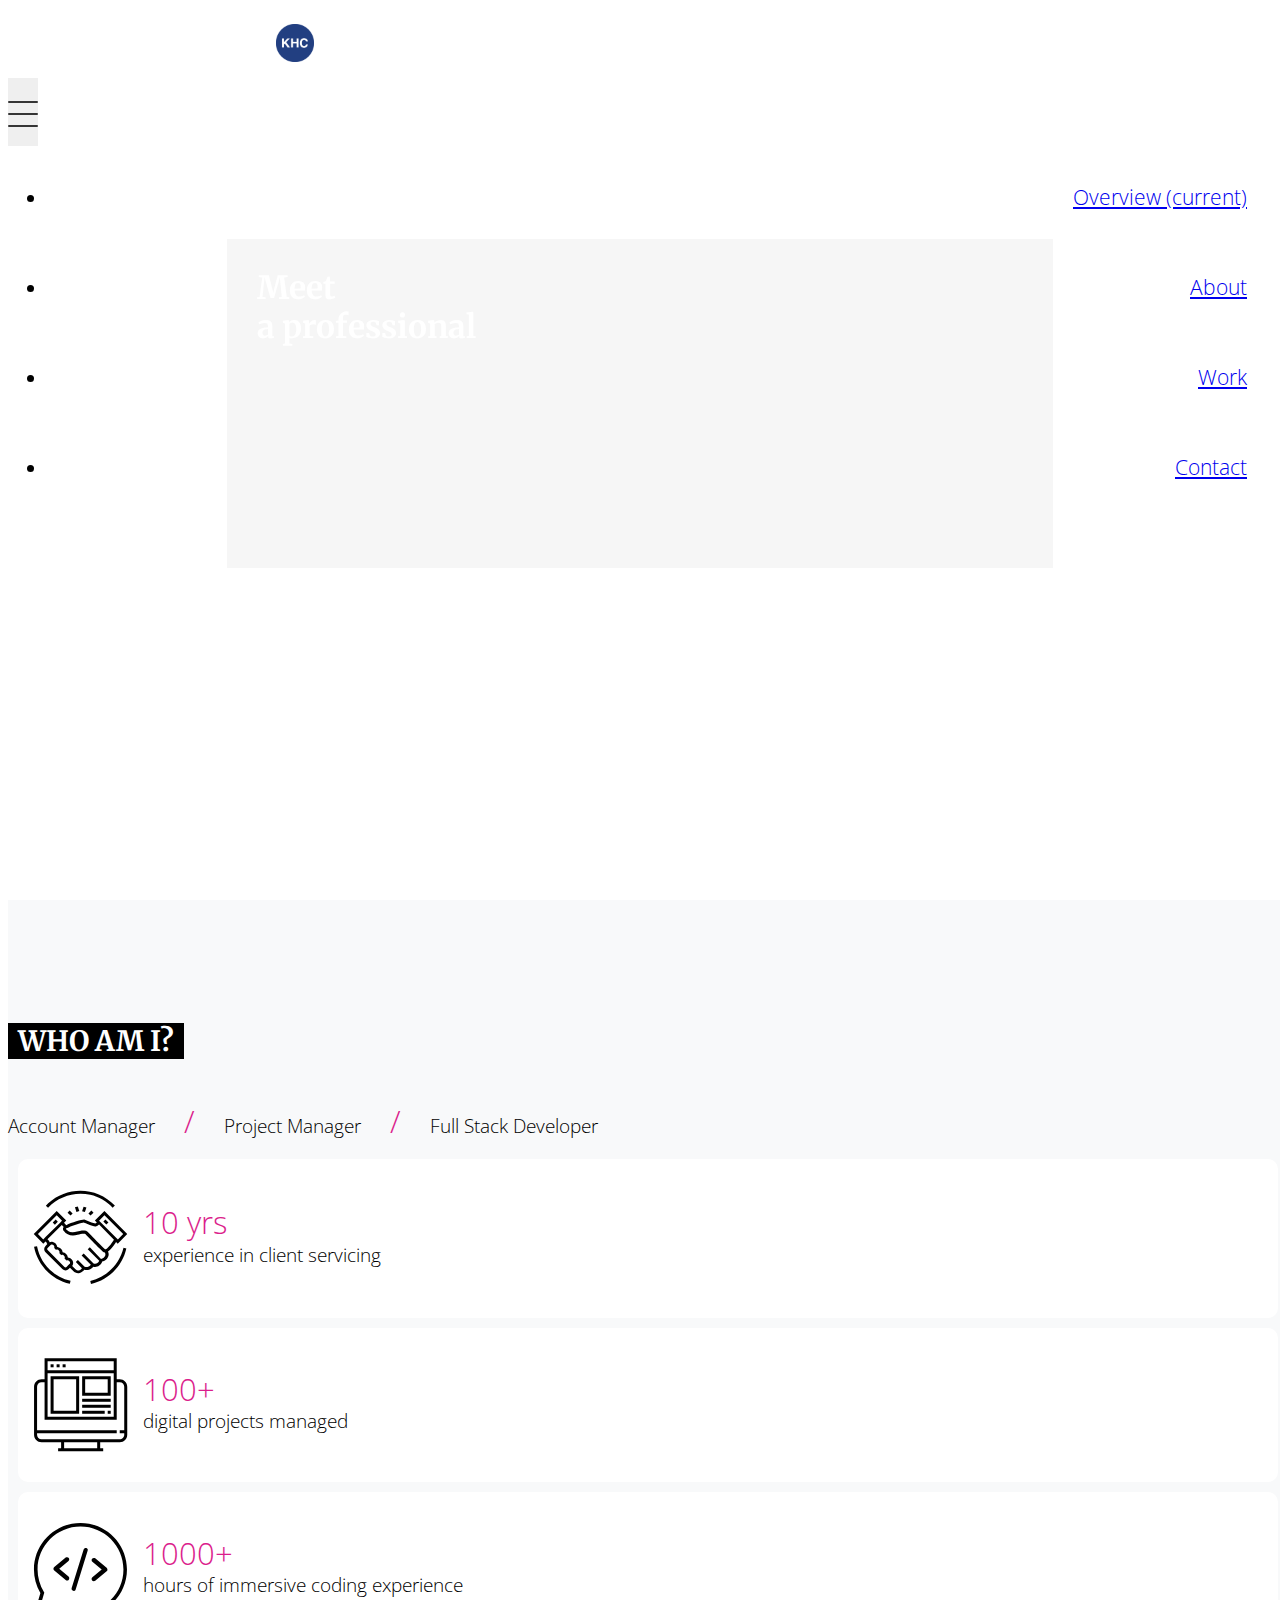
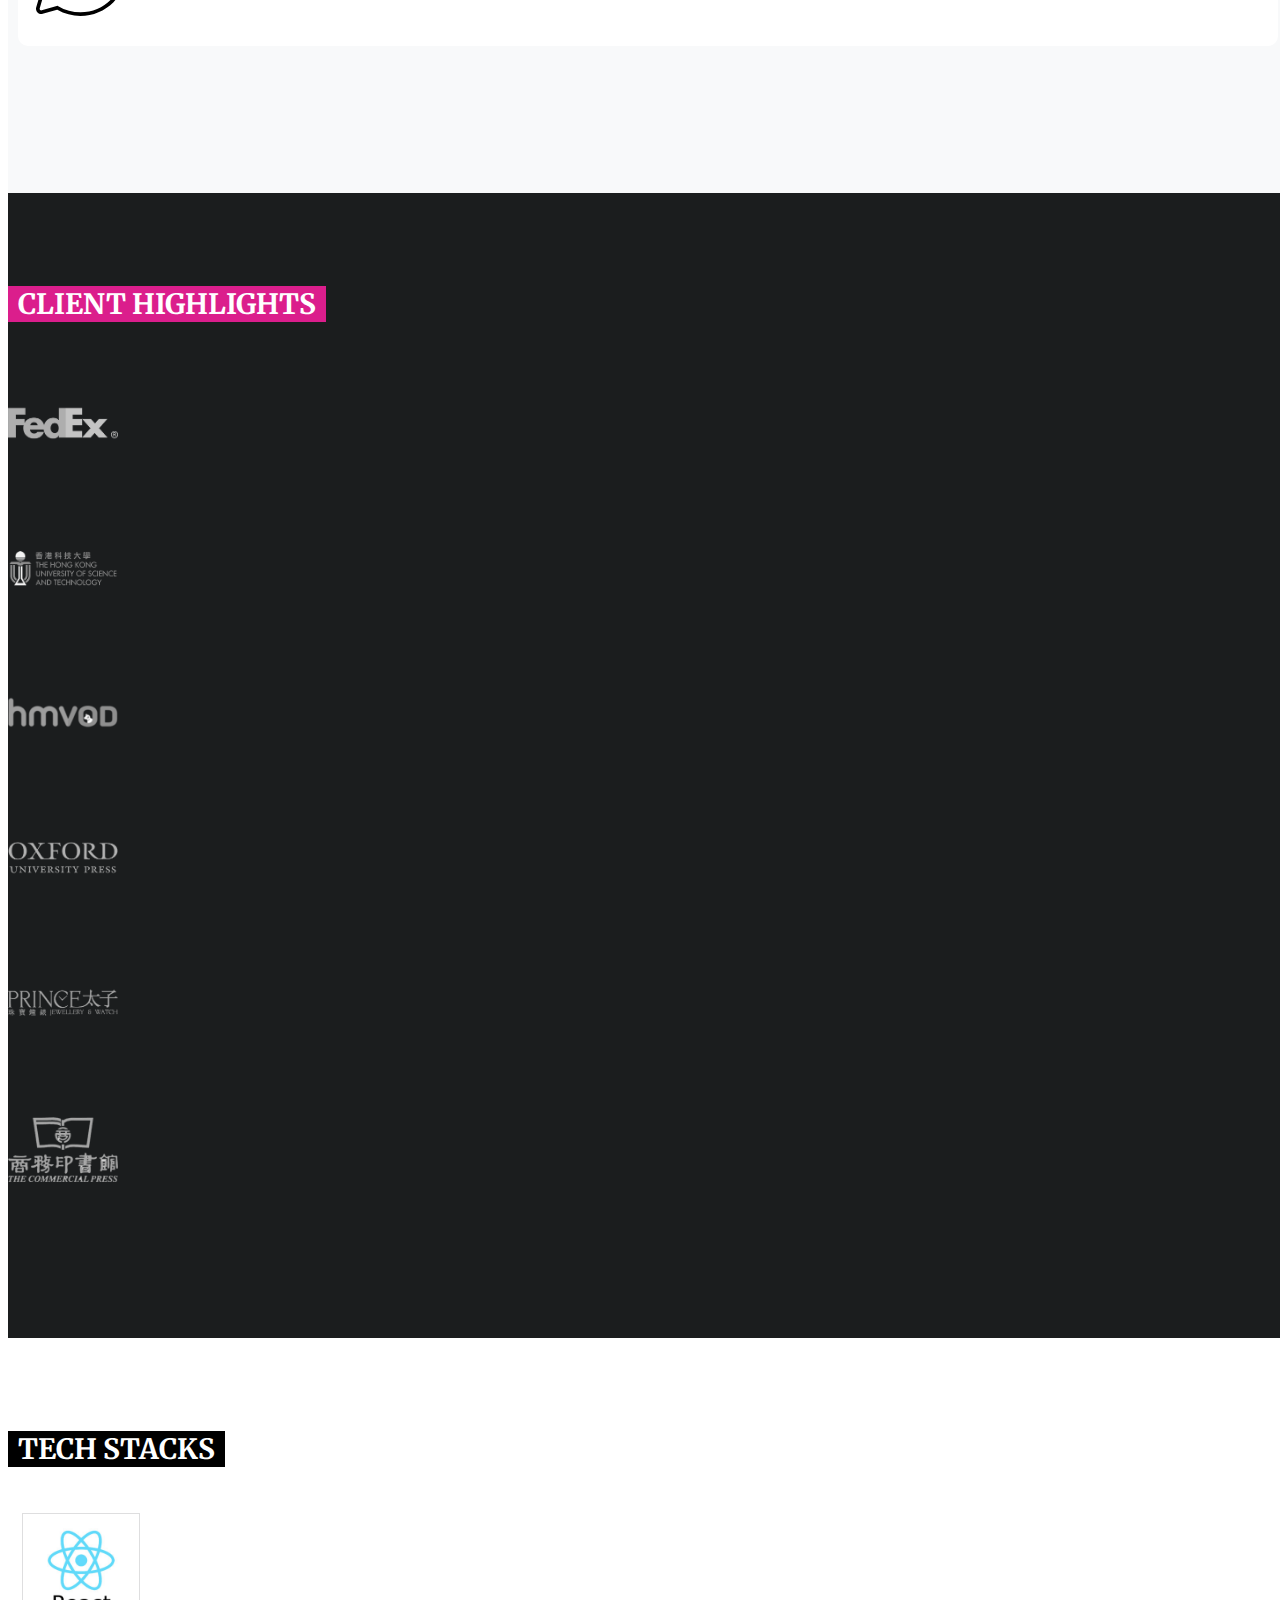
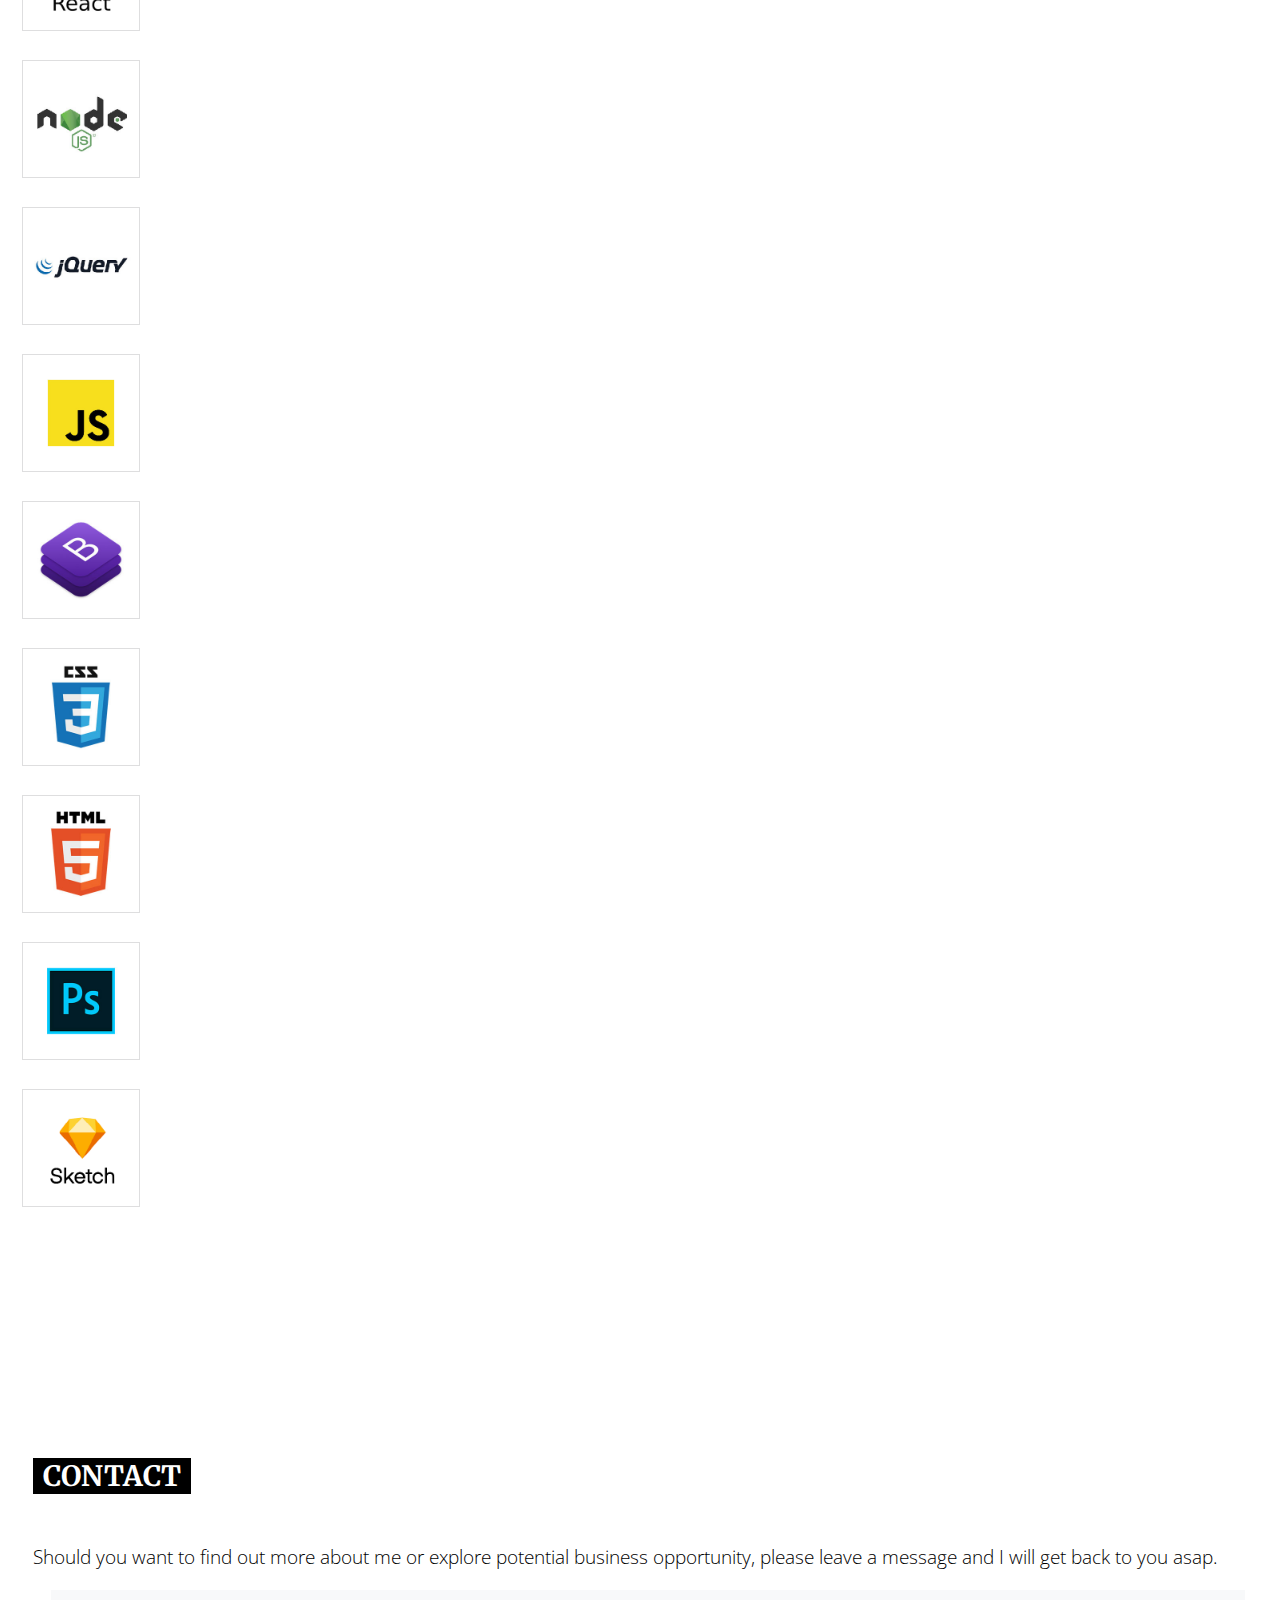
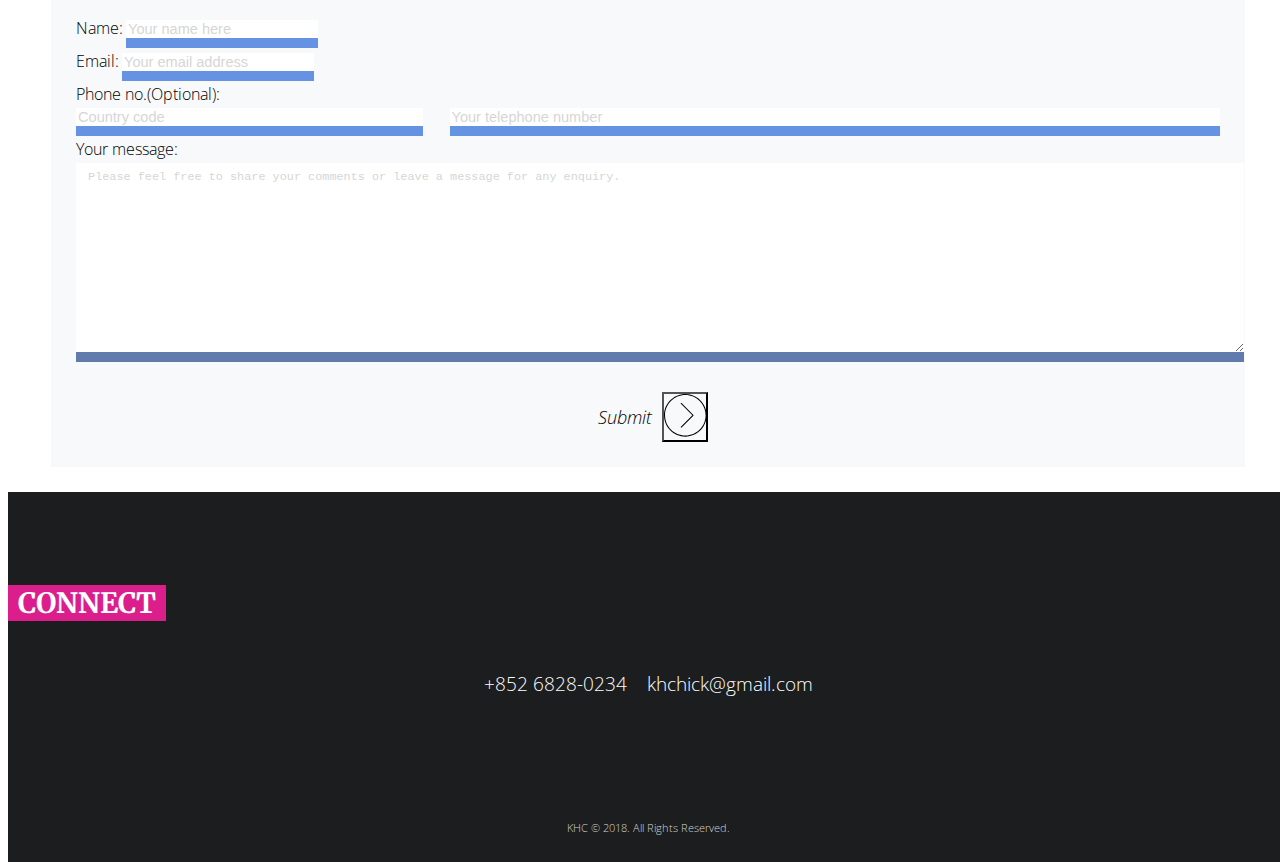
<file: index.html>
<!DOCTYPE html>
<html lang="en">
<head>
    <meta charset="UTF-8">
    <meta name="viewport" content="width=device-width, initial-scale=1.0">
    <meta http-equiv="X-UA-Compatible" content="ie=edge">
    <link rel="stylesheet" href="https://stackpath.bootstrapcdn.com/bootstrap/4.1.1/css/bootstrap.min.css" integrity="sha384-WskhaSGFgHYWDcbwN70/dfYBj47jz9qbsMId/iRN3ewGhXQFZCSftd1LZCfmhktB" crossorigin="anonymous">
    <link rel="stylesheet" href="https://use.fontawesome.com/releases/v5.0.10/css/all.css" integrity="sha384-+d0P83n9kaQMCwj8F4RJB66tzIwOKmrdb46+porD/OvrJ+37WqIM7UoBtwHO6Nlg" crossorigin="anonymous">
    <link href="https://fonts.googleapis.com/css?family=Merriweather:400,700,900|Open+Sans:300,400" rel="stylesheet">
    <link rel="stylesheet" href="assets/stylesheets/custom.css">
    <link rel="apple-touch-icon" sizes="57x57" href="assets/images/favicon/apple-icon-57x57.png">
    <link rel="apple-touch-icon" sizes="60x60" href="assets/images/favicon/apple-icon-60x60.png">
    <link rel="apple-touch-icon" sizes="72x72" href="assets/images/favicon/apple-icon-72x72.png">
    <link rel="apple-touch-icon" sizes="76x76" href="assets/images/favicon/apple-icon-76x76.png">
    <link rel="apple-touch-icon" sizes="114x114" href="assets/images/favicon/apple-icon-114x114.png">
    <link rel="apple-touch-icon" sizes="120x120" href="assets/images/favicon/apple-icon-120x120.png">
    <link rel="apple-touch-icon" sizes="144x144" href="assets/images/favicon/apple-icon-144x144.png">
    <link rel="apple-touch-icon" sizes="152x152" href="assets/images/favicon/apple-icon-152x152.png">
    <link rel="apple-touch-icon" sizes="180x180" href="assets/images/favicon/apple-icon-180x180.png">
    <link rel="icon" type="image/png" sizes="192x192"  href="assets/images/favicon/android-icon-192x192.png">
    <link rel="icon" type="image/png" sizes="32x32" href="assets/images/favicon/favicon-32x32.png">
    <link rel="icon" type="image/png" sizes="96x96" href="assets/images/favicon/favicon-96x96.png">
    <link rel="icon" type="image/png" sizes="16x16" href="assets/images/favicon/favicon-16x16.png">
    <link rel="manifest" href="assets/images/favicon/manifest.json">
    <meta name="msapplication-TileColor" content="#ffffff">
    <meta name="msapplication-TileImage" content="assets/images/favicon/ms-icon-144x144.png">
    <meta name="theme-color" content="#ffffff">
    <title>King Hei Chick</title>
</head>
<body>

    <!-- NAVIGATION -->

    <!--Navbar-->
    <nav class="navbar navbar-light navbar-expand-md fixed-top ">

        <!-- Navbar brand -->
        <a class="navbar-brand" href="#top"><img src="assets/images/logo.png" alt="Logo" id="khc"></span></a>

        <!-- Collapse button -->
        <button class="navbar-toggler" type="button" data-toggle="collapse" data-target="#navbarSupportedContent20" aria-controls="navbarSupportedContent20"
            aria-expanded="false" aria-label="Toggle navigation"><div class="animated-icon1"><span></span><span></span><span></span></div></button>

        <!-- Collapsible content -->
        <div class="collapse navbar-collapse" id="navbarSupportedContent20">

            <!-- Links -->
            <ul class="navbar-nav mr-auto">
                <li class="nav-item active">
                    <a class="nav-link underline" href="#">Overview <span class="sr-only">(current)</span></a>
                </li>
                <li class="nav-item">
                    <a class="nav-link underline" href="#">About</a>
                </li>
                <li class="nav-item">
                    <a class="nav-link underline" href="#">Work</a>
                </li>
                <li class="nav-item">
                    <a class="nav-link underline" href="#">Contact</a>
                </li>
            </ul>
            <!-- Links -->

        </div>
        <!-- Collapsible content -->

    </nav>
    <!--/.Navbar-->

    <!-- HEADER -->
    <header id="top">
        <div class="video-container">
            <video autoplay loop muted>
                    <source src="https://media.istockphoto.com/videos/mobile-app-developer-sketching-design-of-a-new-app-in-his-notebook-video-id842899640" type="video/mp4">
            </video>
            <div class="overlay-desc fadeIn">
                <h1 >Meet <span class="underline">King,</span> <br>a professional <span class="underline">client services specialist</span><br><span class="color big" style="text-align: center">/</span><br><span class="underline">digital project manager.</span><br><br><br><br><span class="cover-caption">Now equipped with the latest web development tech stacks to provide <br><span class="underline">one-stop IT solution</span> for your online business.</span></h1>
                <a href="#about">
                        <svg version="1.1" id="down-arrow" xmlns="http://www.w3.org/2000/svg" xmlns:xlink="http://www.w3.org/1999/xlink" x="0px" y="0px"
                        viewBox="0 0 82 82" style="enable-background:new 0 0 82 82;" xml:space="preserve">
                   <style type="text/css">
                       .st2{fill:#FFFFFF;}
                   </style>
                   <g>
                       <g>
                           <path class="st2" d="M41,54.5l-22-22c-0.4-0.4-1-0.4-1.4,0c-0.4,0.4-0.4,1,0,1.4l22.6,22.6c0.2,0.2,0.5,0.3,0.8,0.3
                               c0.3,0,0.6-0.1,0.8-0.3l22.6-22.6c0.4-0.4,0.4-1,0-1.4c-0.4-0.4-1-0.4-1.4,0L41,54.5z"/>
                           <path class="st2" d="M82,41C82,18.4,63.6,0,41,0S0,18.4,0,41s18.4,41,41,41S82,63.6,82,41L82,41z M80,41c0,21.5-17.5,39-39,39
                               S2,62.5,2,41S19.5,2,41,2S80,19.5,80,41L80,41z"/>
                       </g>
                   </g>
                   </svg>
                </a>
                <!-- <p id="find-out"><span class="underline">Find out more</span></p> -->
            </div>
            
        </div>
    </header>
    
    <!-- CONTENT -->
    <div class="content">

        <!-- INTRO -->
        
        <section class="primary" id="about">
            <div class="container">
                <div class="row">
                    <div class="container text-center">
                        <h2 class="heading-1" data-aos="fade-right">WHO AM I?</h2>
                        <p class="justify-content-center">
                            <span class="underline">Account Manager</span>
                            <span class="color big">&nbsp&nbsp&nbsp/&nbsp&nbsp&nbsp</span>
                            <span class="underline">Project Manager</span>
                            <span class="color big">&nbsp&nbsp&nbsp/&nbsp&nbsp&nbsp</span>
                            <span class="underline">Full Stack Developer</span>
                        </p>
                    </div>
                </div>

                    <!-- FACTS AND FIGURES -->
                <div class="row justify-content-center">
                    <div class="col-md-8 col-lg-3 icon-flow">
                        <img src="assets/images/clients.svg" alt="Icon representing clients" class="img-fluid icons flipInY animated">
                        <p class="figures"><span class="color big">10 yrs</span><br>experience in client servicing</p>
                    </div>
                    <div class="col-md-8 col-lg-3 icon-flow">
                        <img src="assets/images/websites.svg" alt="Icon representing projects" class="img-fluid icons flipInY animated">
                        <p class="figures"><span class="color big">100+</span><br> digital projects managed</p>
                    </div>
                    <div class="col-md-8 col-lg-3 icon-flow">
                        <img src="assets/images/coding.svg" alt="Icon representing coding" class="img-fluid icons flipInY animated">
                        <p class="figures"><span class="color big">1000+</span><br> hours of immersive coding experience</p>
                    </div>
                </div>  
            </div>
            <div id="tech-link-div">
                <p class="link-desc animation-element slide-left">More on my qualifications and<br> career background</p>
                <button class="btn animation-element slide-left" type="submit" id="tech-link">
                        <svg version="1.1" id="Layer_1" xmlns="http://www.w3.org/2000/svg" xmlns:xlink="http://www.w3.org/1999/xlink" x="0px" y="0px"
                        viewBox="0 0 82 82" style="enable-background:new 0 0 82 82;" xml:space="preserve">
                   <style type="text/css">
                       .st0{fill:#FFFFFF;}
                   </style>
                   <g>
                       <g>
                           <path class="st0" d="M54.5,41l-22,22c-0.4,0.4-0.4,1,0,1.4s1,0.4,1.4,0l22.6-22.6c0.2-0.2,0.3-0.5,0.3-0.8s-0.1-0.6-0.3-0.8
                               L33.8,17.5c-0.4-0.4-1-0.4-1.4,0c-0.4,0.4-0.4,1,0,1.4L54.5,41z"/>
                           <path class="st0" d="M41,0C18.4,0,0,18.4,0,41s18.4,41,41,41s41-18.4,41-41S63.6,0,41,0L41,0z M41,2c21.5,0,39,17.5,39,39
                               S62.5,80,41,80S2,62.5,2,41S19.5,2,41,2L41,2z"/>
                       </g>
                   </g>
                   </svg>
                </button>
            </div>      
        </section>

        <!-- CLIENT HIGHLIGHTS -->

        <section class="primary bg-dark">
            <div class="container">
                <div class="row justify-content-center">
                    <div class="text-center">
                        <h2 class="heading-2">CLIENT HIGHLIGHTS</h2>
                    </div>
                </div>
                <div class="row">
                    <div class="col-6 col-md-4 col-lg-2 text-center client-container">
                        <img src="assets/images/fedex.png" alt="FedEx logo" class="img-fluid client">
                    </div>
                    <div class="col-6 col-md-4 col-lg-2 text-center client-container">
                        <img src="assets/images/hkust.png" alt="HKUST logo" class="img-fluid client">
                    </div>
                    <div class="col-6 col-md-4 col-lg-2 text-center client-container">
                        <img src="assets/images/hmv.png" alt="HMVOD logo" class="img-fluid client">
                    </div>
                    <div class="col-6 col-md-4 col-lg-2 text-center client-container">
                            <img src="assets/images/oup.png" alt="OUP logo" class="img-fluid client">
                    </div>
                    <div class="col-6 col-md-4 col-lg-2 text-center client-container">
                        <img src="assets/images/pjw.png" alt="Prince Jewellery Watch logo" class="img-fluid client">
                    </div>
                    <div class="col-6 col-md-4 col-lg-2 text-center client-container">
                        <img src="assets/images/cp.png" alt="Commercial Press logo" class="img-fluid client">
                    </div>
                </div>
            </div>
            <div id="tech-link-div" data-aos="fade-right">
                <p class="link-desc-white animation-element slide-left">See what we have made together</p>
                <button class="btn animation-element slide-left" type="submit" id="tech-link">
                    <svg version="1.1" id="Layer_1" xmlns="http://www.w3.org/2000/svg" xmlns:xlink="http://www.w3.org/1999/xlink" x="0px" y="0px"
                                viewBox="0 0 82 82" style="enable-background:new 0 0 82 82;" xml:space="preserve">
                        <style type="text/css">
                            .st1{fill:#FFFFFF;}
                        </style>
                        <g>
                            <g>
                                <path class="st1" d="M54.5,41l-22,22c-0.4,0.4-0.4,1,0,1.4s1,0.4,1.4,0l22.6-22.6c0.2-0.2,0.3-0.5,0.3-0.8s-0.1-0.6-0.3-0.8
                                    L33.8,17.5c-0.4-0.4-1-0.4-1.4,0c-0.4,0.4-0.4,1,0,1.4L54.5,41z"/>
                                <path class="st1" d="M41,0C18.4,0,0,18.4,0,41s18.4,41,41,41s41-18.4,41-41S63.6,0,41,0L41,0z M41,2c21.5,0,39,17.5,39,39
                                    S62.5,80,41,80S2,62.5,2,41S19.5,2,41,2L41,2z"/>
                            </g>
                        </g>
                    </svg>  
                </button>
            </div>      
        </section>

        <!-- TECH STACKS -->

        <section class="primary">
            <div class="container">
                <div class="row">
                    <div class="container text-center">
                        <h2 class="heading-1">TECH STACKS</h2>                      
                    </div>
                </div>
                <div class="row no-gutters justify-content-center tech-stacks">
                    <div class="col-4 col-lg-1 text-center logo-container">
                        <img src="assets/images/react.jpg" alt="React logo" class="img-fluid tech-logo">
                    </div>
                    <div class="col-4 col-lg-1 text-center logo-container">
                        <img src="assets/images/nodejs.jpg" alt="React logo" class="img-fluid tech-logo">
                    </div>
                    <div class="col-4 col-lg-1 text-center logo-container">
                        <img src="assets/images/jquery.jpg" alt="React logo" class="img-fluid tech-logo">
                    </div>
                    <div class="col-4 col-lg-1 text-center logo-container">
                        <img src="assets/images/js.jpg" alt="React logo" class="img-fluid tech-logo">
                    </div>
                    <div class="col-4 col-lg-1 text-center logo-container">
                        <img src="assets/images/bootstrap.jpg" alt="React logo" class="img-fluid tech-logo">
                    </div>
                    <div class="col-4 col-lg-1 text-center logo-container">
                        <img src="assets/images/css.jpg" alt="React logo" class="img-fluid tech-logo">
                    </div>
                    <div class="col-4 col-lg-1 text-center logo-container">
                        <img src="assets/images/html.jpg" alt="React logo" class="img-fluid tech-logo">
                    </div>
                    <div class="col-4 col-lg-1 text-center logo-container">
                        <img src="assets/images/ps.jpg" alt="React logo" class="img-fluid tech-logo">
                    </div>
                    <div class="col-4 col-lg-1 text-center logo-container">
                        <img src="assets/images/sketch.png" alt="React logo" class="img-fluid tech-logo">
                    </div>
                </div>
            </div>    
            <div id="tech-link-div">
                <p class="link-desc animation-element slide-left">Check out my personal projects</p>
                <button class="btn animation-element slide-left" type="submit" id="tech-link">
                        <svg version="1.1" id="Layer_1" xmlns="http://www.w3.org/2000/svg" xmlns:xlink="http://www.w3.org/1999/xlink" x="0px" y="0px"
                        viewBox="0 0 82 82" style="enable-background:new 0 0 82 82;" xml:space="preserve">
                    <style type="text/css">
                        .st0 {fill:#000;}
                    </style>
                    <title></title>
                    <desc></desc>
                    <g>
                        <g>
                            <path class="st0" d="M54.5,41l-22,22c-0.4,0.4-0.4,1,0,1.4s1,0.4,1.4,0l22.6-22.6c0.2-0.2,0.3-0.5,0.3-0.8s-0.1-0.6-0.3-0.8
                                L33.8,17.5c-0.4-0.4-1-0.4-1.4,0c-0.4,0.4-0.4,1,0,1.4L54.5,41z"/>
                            <path class="st0" d="M41,0C18.4,0,0,18.4,0,41s18.4,41,41,41s41-18.4,41-41S63.6,0,41,0L41,0z M41,2c21.5,0,39,17.5,39,39
                                S62.5,80,41,80S2,62.5,2,41S19.5,2,41,2L41,2z"/>
                        </g>
                    </g>
                    </svg>
                </button>
            </div>    
        </section>

        <!-- CONTACT -->

        <section class="primary bg-light">
            <div class="container">
                <div class="row">
                    <div class="col-md-12 col-lg-10 col-xl-8 contact-container" id="contact">
                        
                        <div class="text-center">
                            <h2 class="heading-1">CONTACT</h2>
                            <p>Should you want to find out more about me or explore potential business opportunity, please leave a message and I will get back to you asap.</p>
                        </div>
                        
                        <div class="row">
                            <div class="col-md-10 col-lg-10 col-xl-10 form-container">
                                <form action="post" id="contactForm">
                                    <div class="form-group">
                                        <label for="contactName">Name:</label>
                                        <input type="text" class="form-control" id="contactName" placeholder="Your name here" required>
                                    </div>
                                    <div class="form-group">
                                        <label for="contactEmail">Email:</label>
                                        <input type="email" class="form-control" id="contactEmail" placeholder="Your email address" required>
                                    </div>
                                    <div class="form-group clearfix">
                                        <label for="contactPhoneNumber">Phone no.(Optional):</label>
                                        <br>
                                        <input type="number" class="form-control" id="countryCode" min="2" max="3" placeholder="Country code">
                                        <input type="number" class="form-control" id="contactPhoneNumber" min="6" max="10" placeholder="Your telephone number">
                                    </div>
                                    <div class="form-group">
                                        <label for="enquiry">Your message:</label>
                                        <br>
                                        <textarea name="" id="" cols="30" rows="10" form="contactForm" placeholder="Please feel free to share your comments or leave a message for any enquiry."></textarea>
                                    </div>
                                    <div id="submit-div">
                                        <p class="link-desc">Submit</p>
                                        <button class="btn " type="submit" id="submitButton">
                                                <svg version="1.1" id="Layer_1" xmlns="http://www.w3.org/2000/svg" xmlns:xlink="http://www.w3.org/1999/xlink" x="0px" y="0px"
                                                viewBox="0 0 82 82" style="enable-background:new 0 0 82 82;" xml:space="preserve">
                                            <style type="text/css">
                                                .st0 {fill:#000;}
                                            </style>
                                            <title></title>
                                            <desc></desc>
                                            <g>
                                                <g>
                                                    <path class="st0" d="M54.5,41l-22,22c-0.4,0.4-0.4,1,0,1.4s1,0.4,1.4,0l22.6-22.6c0.2-0.2,0.3-0.5,0.3-0.8s-0.1-0.6-0.3-0.8
                                                        L33.8,17.5c-0.4-0.4-1-0.4-1.4,0c-0.4,0.4-0.4,1,0,1.4L54.5,41z"/>
                                                    <path class="st0" d="M41,0C18.4,0,0,18.4,0,41s18.4,41,41,41s41-18.4,41-41S63.6,0,41,0L41,0z M41,2c21.5,0,39,17.5,39,39
                                                        S62.5,80,41,80S2,62.5,2,41S19.5,2,41,2L41,2z"/>
                                                </g>
                                            </g>
                                            </svg>
                                        </button>
                                    </div>
        
                                </form>
        
                            </div>
        
                        </div>
                        
                    </div>
                </div>
                
            </div>
            
        </section>

        <!-- FOOTER -->
        
        <footer>
            <section class="primary bg-dark">
                <div class="container">
                    <div class="row justify-content-center">
                        <div class="text-center">
                            <h2 class="heading-2">CONNECT</h2>
                        </div>

                    </div>
                    <div class="row contact-info">
                        <div class="col-md-6 contact-col justify-content-center">
                            <div class="col-1 contact-col text-center">
                                <i class="fas fa-mobile-alt"></i>
                            </div>
                            <div class="col-5 contact-col">
                                <p>+852 6828-0234</p>
                            </div>
                        </div>
                        <div class="col-md-6 contact-col justify-content-center">
                            <div class="col-1 contact-col text-center">
                                <i class="fas fa-at"></i>
                            </div>
                            <div class="col-5 contact-col">
                                <p>
                                    <a href="mailto:khchick@gmail.com">khchick@gmail.com</a>
                                </p>
                            </div>
                        </div>
                    </div>
                    
                    <div class="row justify-content-center">
                        <div class="center-block">
                            <a href=""><i class="fab fa-github-square"></i></a>
                            <a href=""><i class="fab fa-linkedin"></i></a>
                            <a href=""><i class="fab fa-facebook-square"></i></a>
                            <a href=""><i class="fab fa-google-plus-square"></i></a>
                            <p class="copyright">KHC &copy; 2018. All Rights Reserved.</p>
                        </div>   
                        

                    </div>
                </div>


            </section>
           
        </footer>

    </div>

    <script src="https://code.jquery.com/jquery-3.3.1.slim.min.js" integrity="sha384-q8i/X+965DzO0rT7abK41JStQIAqVgRVzpbzo5smXKp4YfRvH+8abtTE1Pi6jizo" crossorigin="anonymous"></script>
    <script src="https://cdnjs.cloudflare.com/ajax/libs/popper.js/1.14.3/umd/popper.min.js" integrity="sha384-ZMP7rVo3mIykV+2+9J3UJ46jBk0WLaUAdn689aCwoqbBJiSnjAK/l8WvCWPIPm49" crossorigin="anonymous"></script>
    <script src="https://stackpath.bootstrapcdn.com/bootstrap/4.1.1/js/bootstrap.min.js" integrity="sha384-smHYKdLADwkXOn1EmN1qk/HfnUcbVRZyYmZ4qpPea6sjB/pTJ0euyQp0Mk8ck+5T" crossorigin="anonymous"></script>
    <script src="https://ajax.googleapis.com/ajax/libs/jquery/3.3.1/jquery.min.js"></script>
    <script src="assets/js/custom.js"></script>
</body>
</html>
</file>
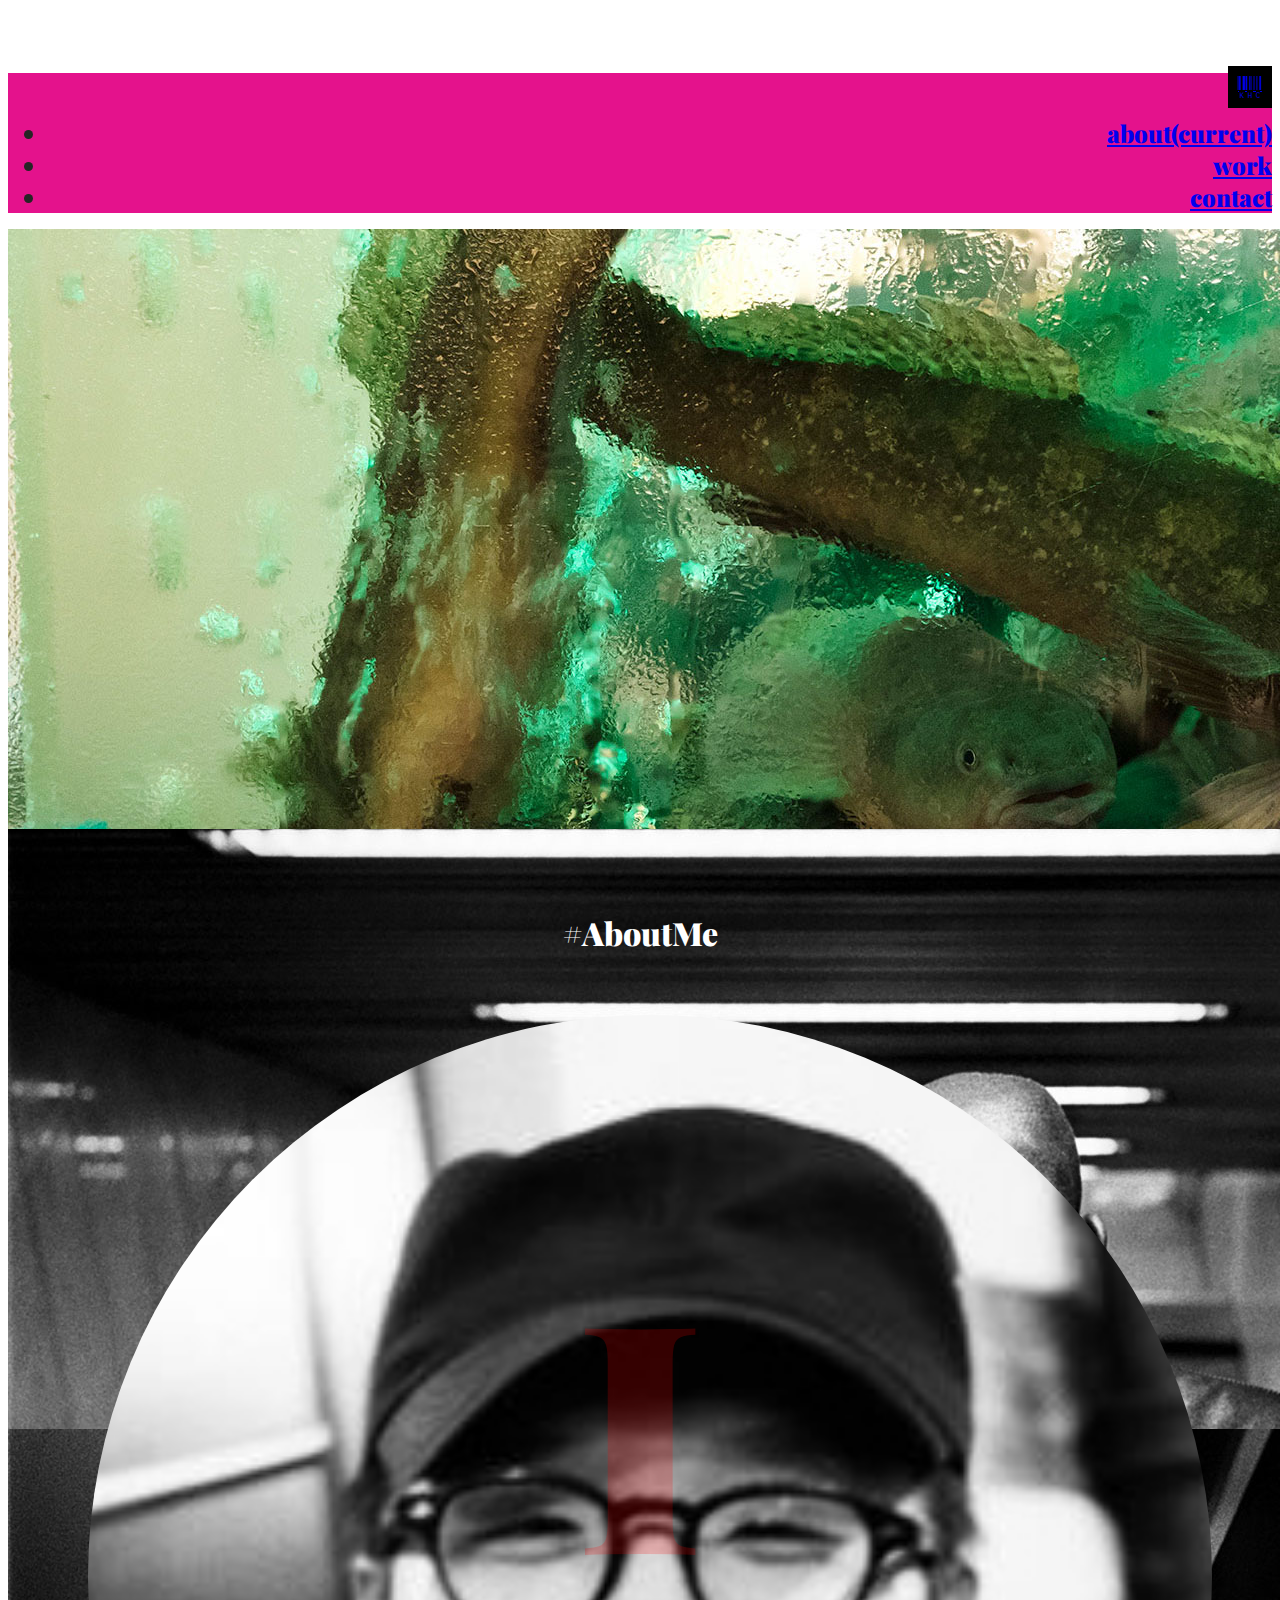
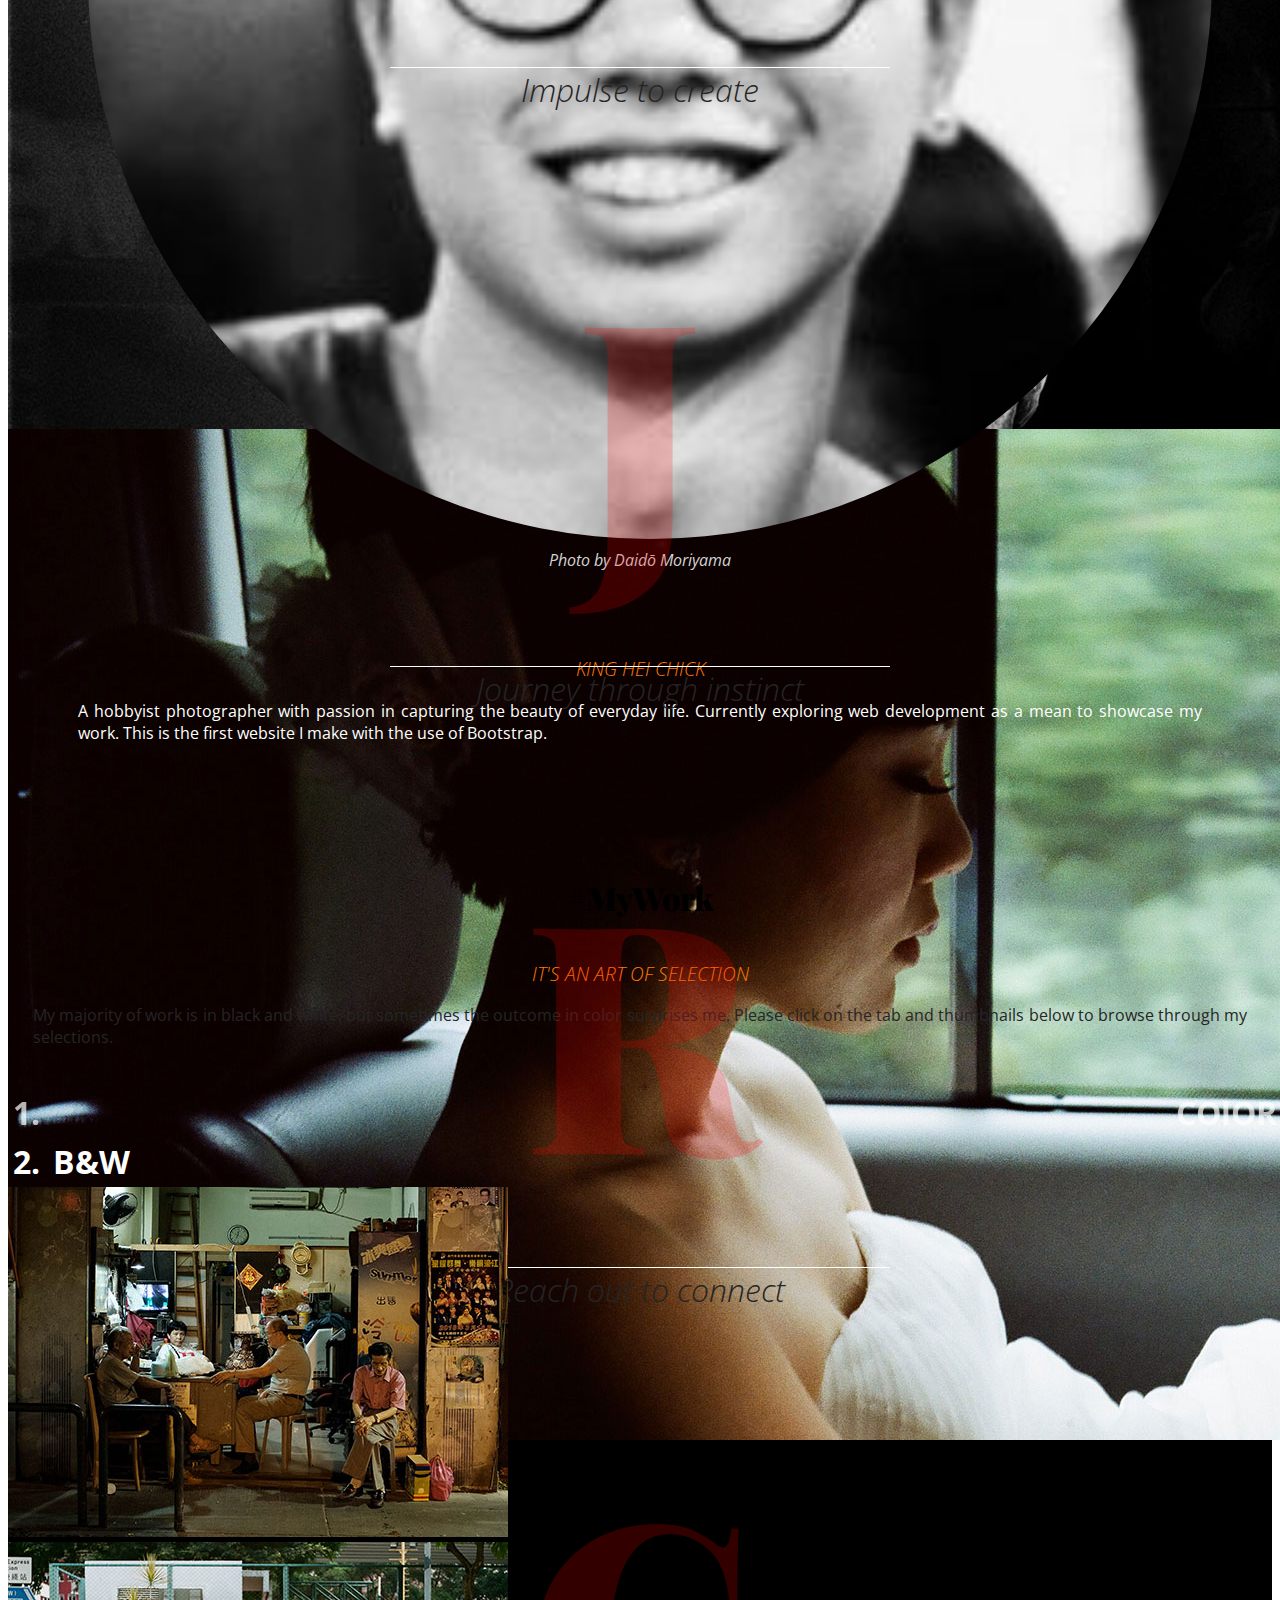
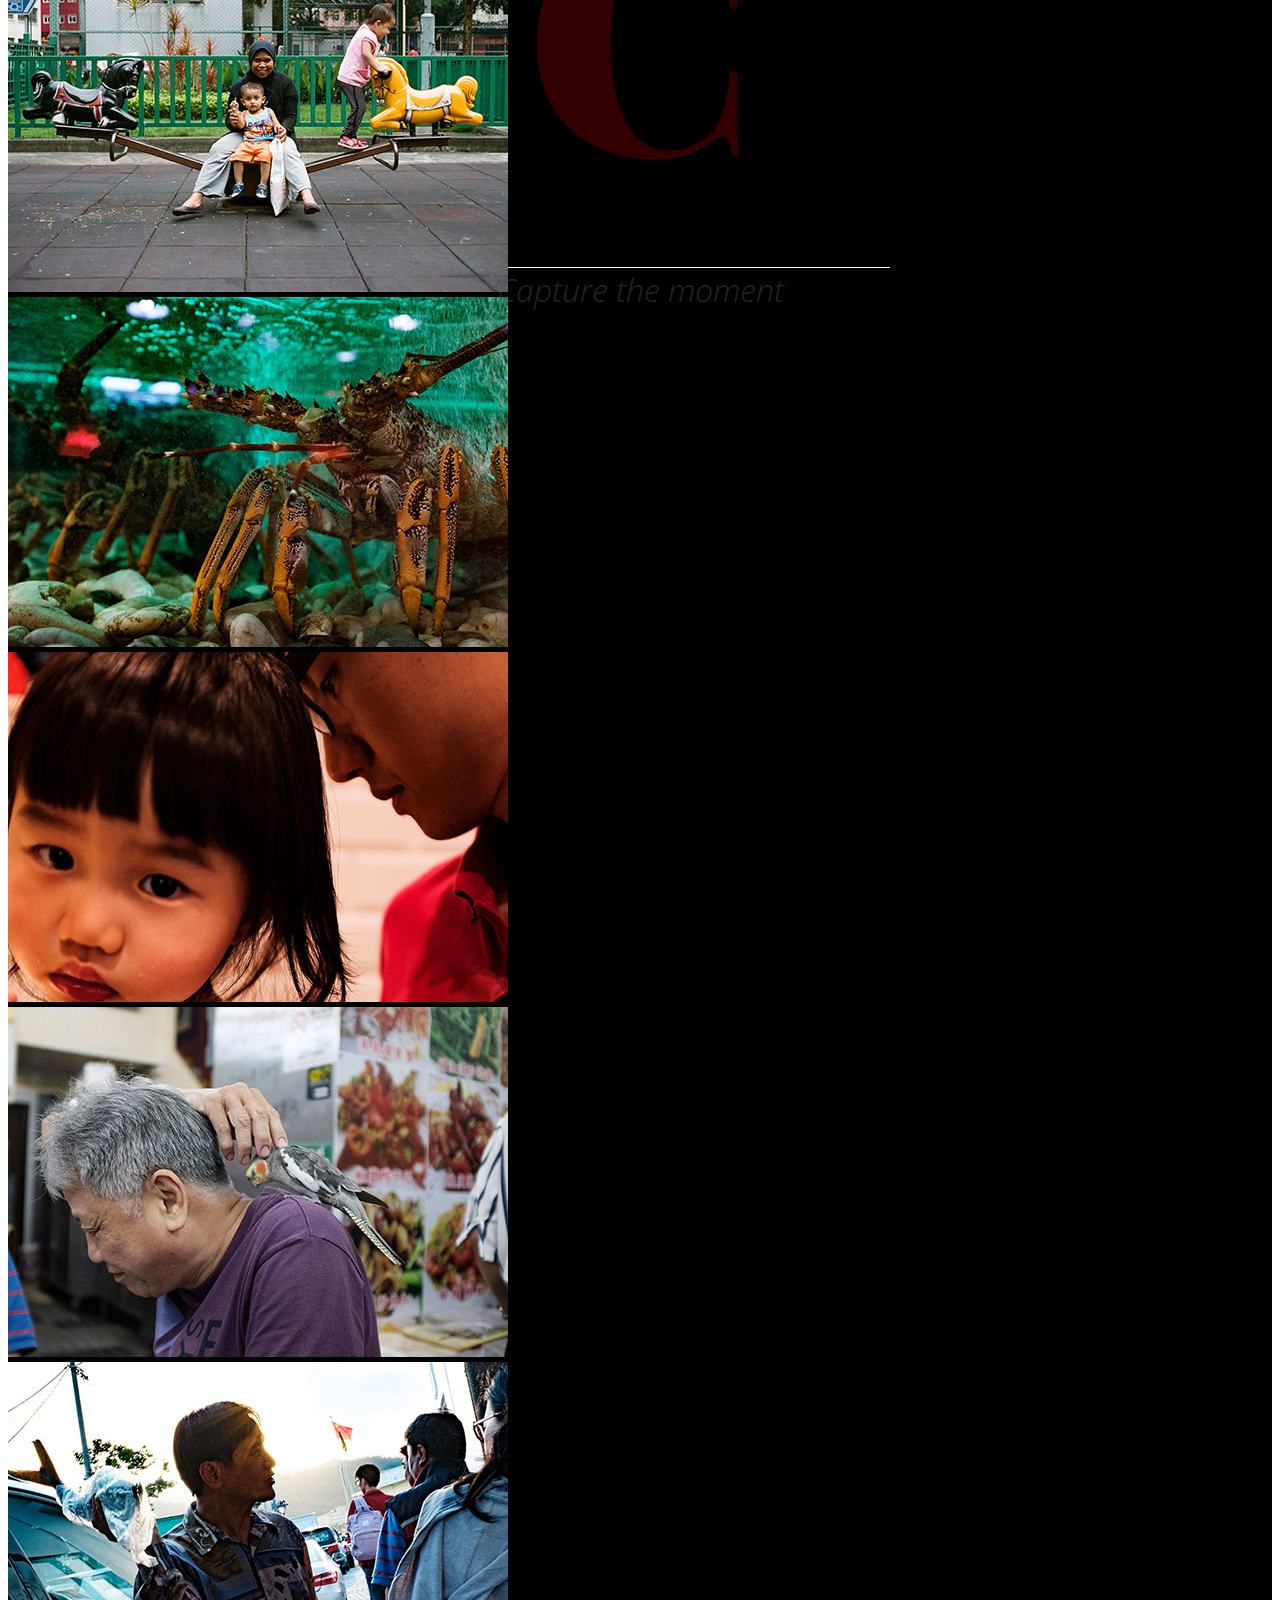
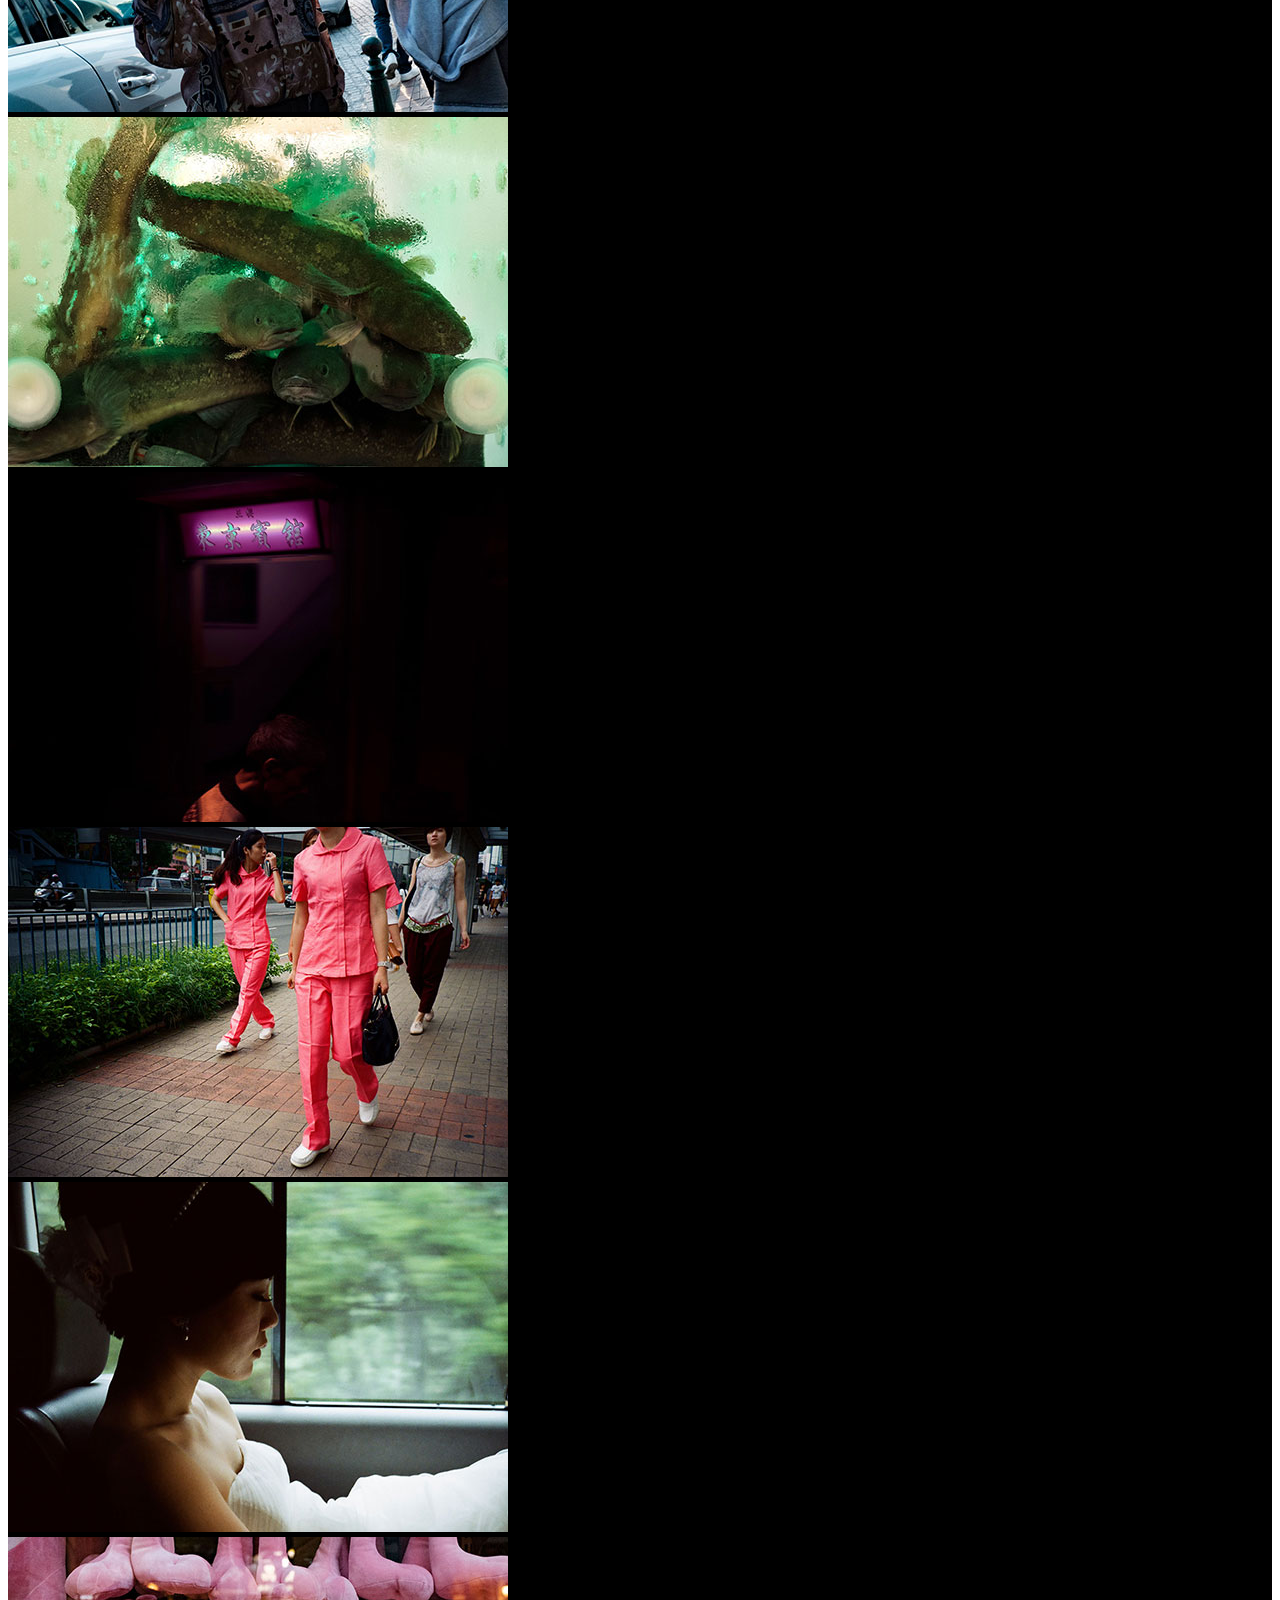
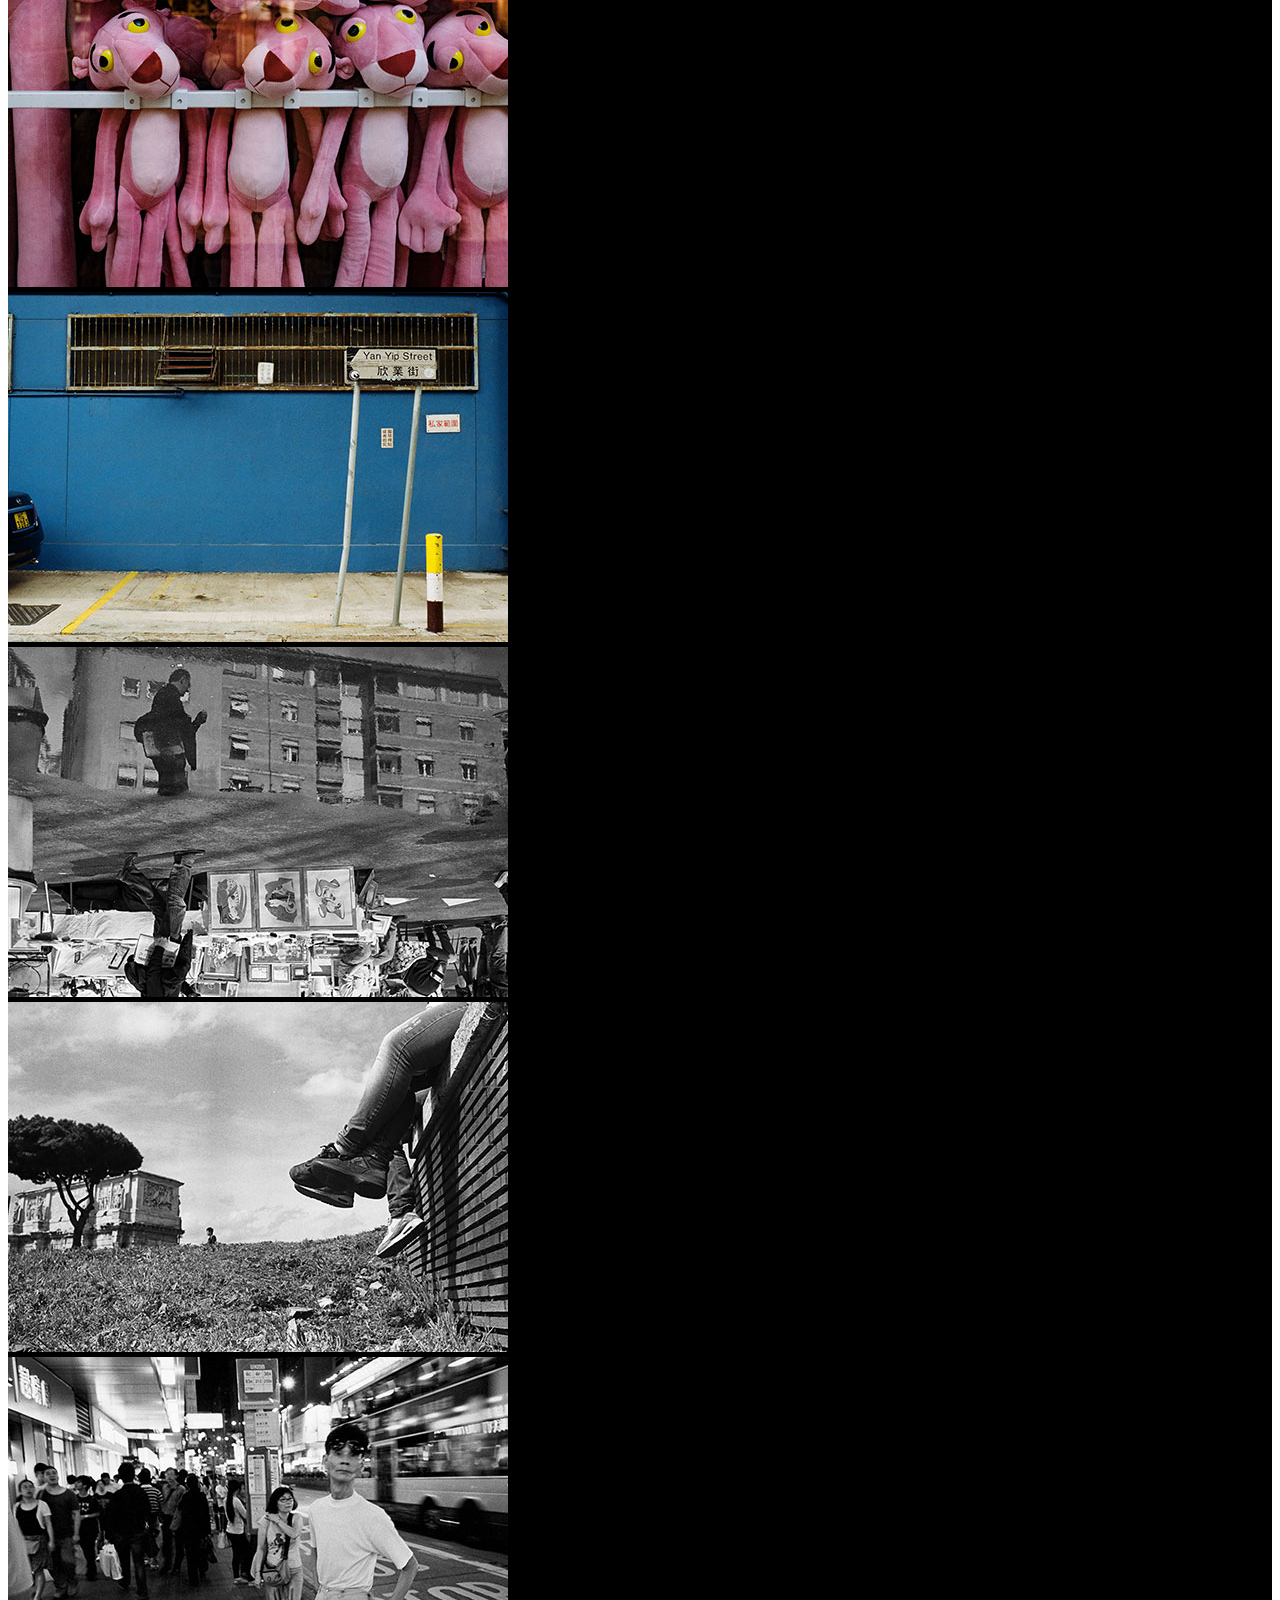
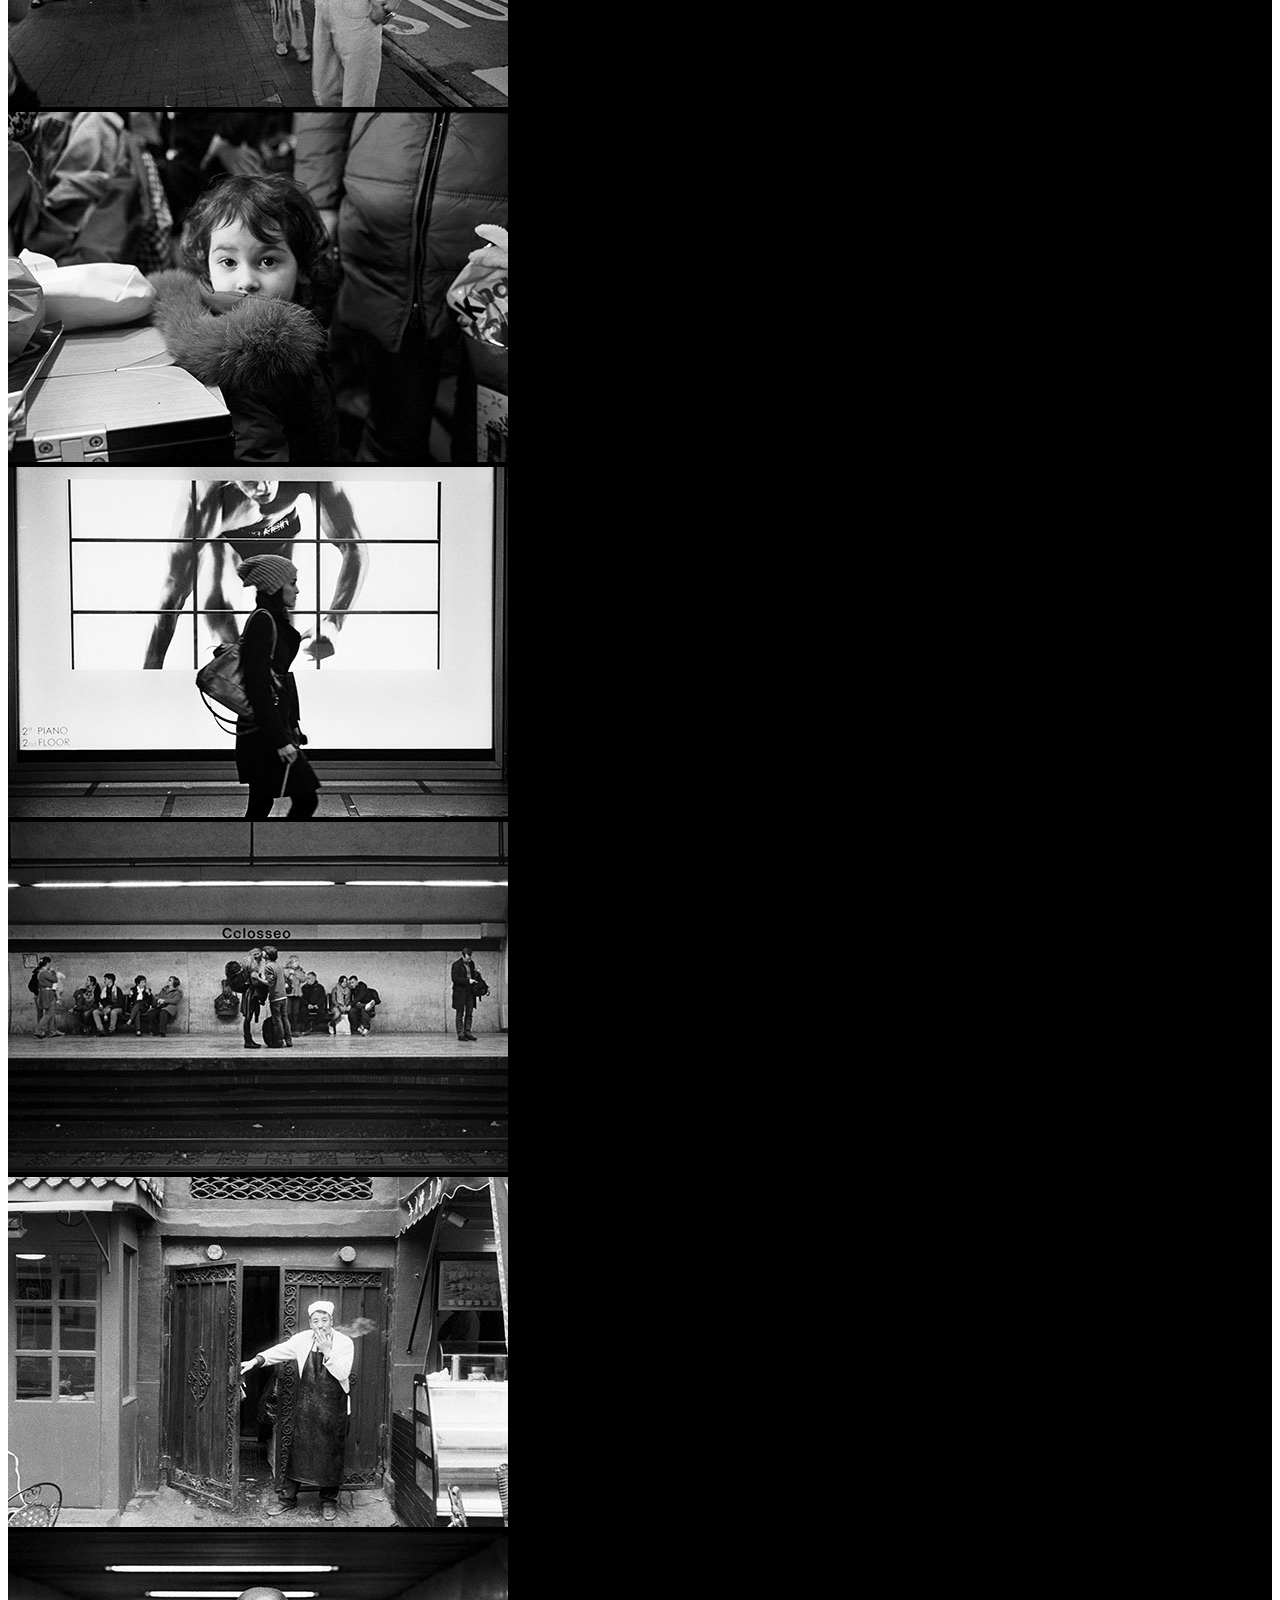
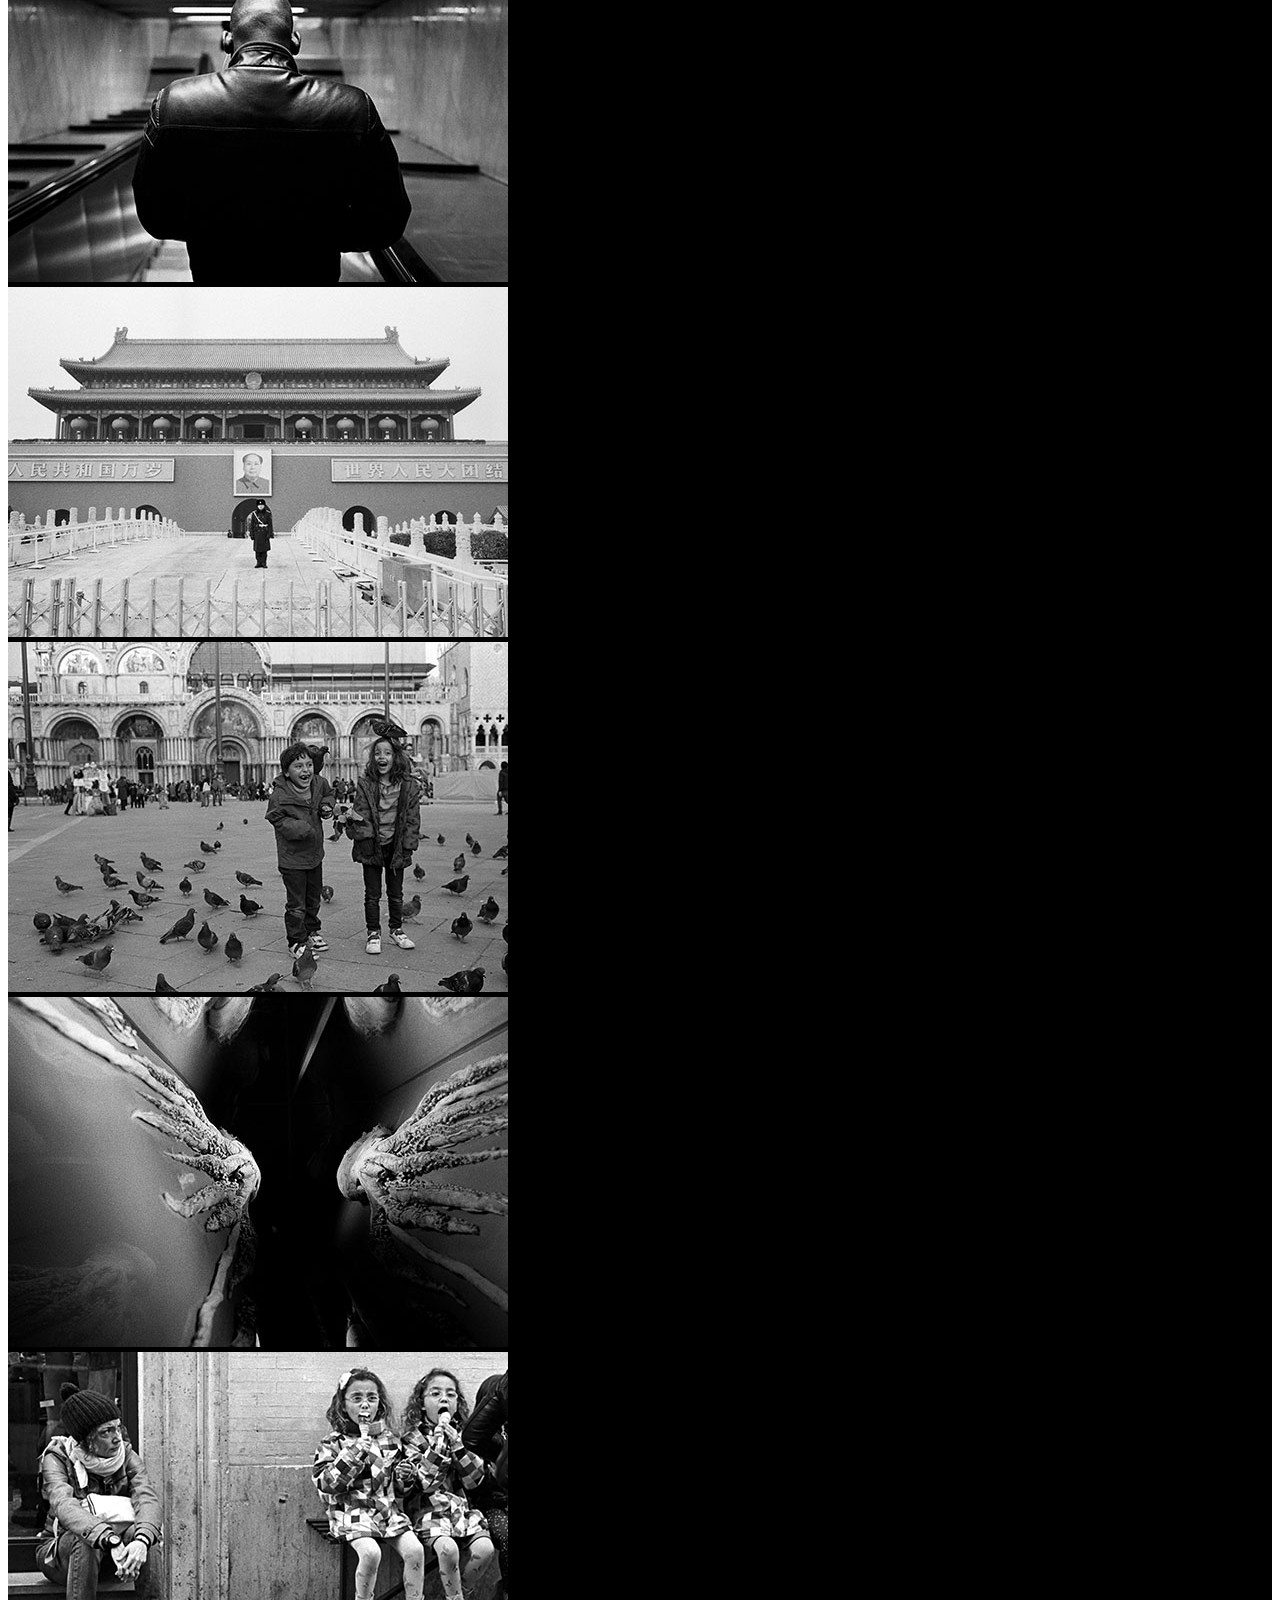
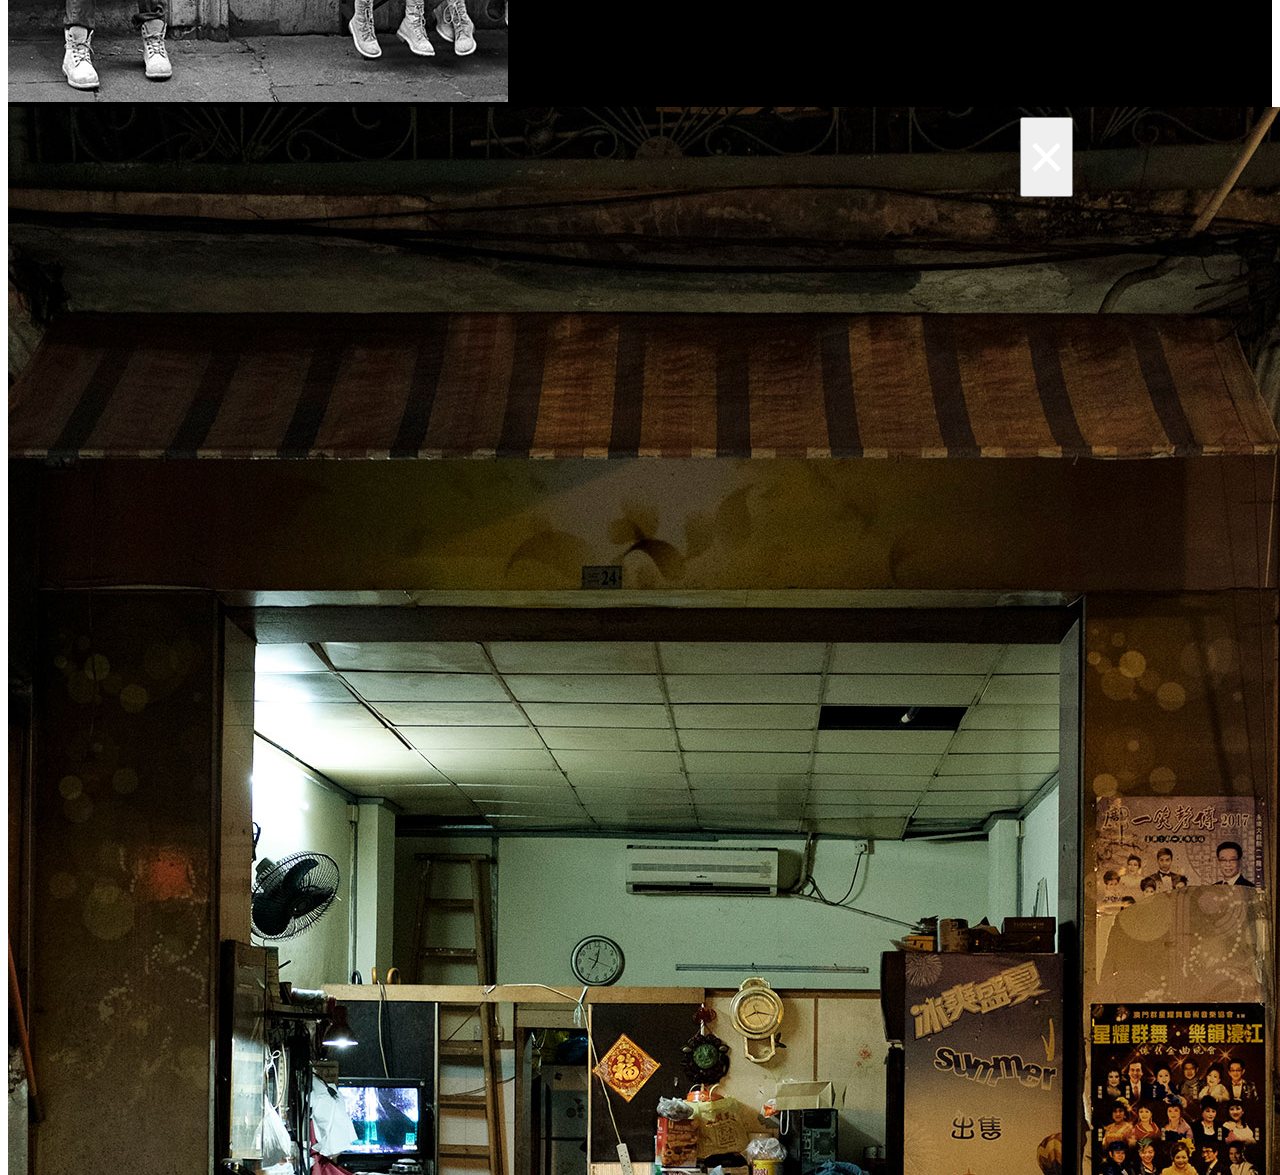
<file: docs/index.html>
<!DOCTYPE html>
<html lang="en">
<head>
    <meta charset="UTF-8">
    <meta name="viewport" content="width=device-width, initial-scale=1.0">
    <meta http-equiv="X-UA-Compatible" content="ie=edge">
    <link rel="stylesheet" href="https://stackpath.bootstrapcdn.com/bootstrap/4.1.0/css/bootstrap.min.css" integrity="sha384-9gVQ4dYFwwWSjIDZnLEWnxCjeSWFphJiwGPXr1jddIhOegiu1FwO5qRGvFXOdJZ4" crossorigin="anonymous">
    <link rel="stylesheet" href="https://use.fontawesome.com/releases/v5.0.10/css/all.css" integrity="sha384-+d0P83n9kaQMCwj8F4RJB66tzIwOKmrdb46+porD/OvrJ+37WqIM7UoBtwHO6Nlg" crossorigin="anonymous">
    <link rel="stylesheet" type="text/css" media="screen" href="assets/stylesheets/custom.css" />
    <link href="https://fonts.googleapis.com/css?family=Playfair+Display:400,900|Open+Sans:300,300i,400,700|Libre+Barcode+128+Text" rel="stylesheet">
    <link rel="apple-touch-icon" sizes="57x57" href="assets/images/favicon.ico/apple-icon-57x57.png">
    <link rel="apple-touch-icon" sizes="60x60" href="assets/images/favicon.ico/apple-icon-60x60.png">
    <link rel="apple-touch-icon" sizes="72x72" href="assets/images/favicon.ico/apple-icon-72x72.png">
    <link rel="apple-touch-icon" sizes="76x76" href="assets/images/favicon.ico/apple-icon-76x76.png">
    <link rel="apple-touch-icon" sizes="114x114" href="assets/images/favicon.ico/apple-icon-114x114.png">
    <link rel="apple-touch-icon" sizes="120x120" href="assets/images/favicon.ico/apple-icon-120x120.png">
    <link rel="apple-touch-icon" sizes="144x144" href="assets/images/favicon.ico/apple-icon-144x144.png">
    <link rel="apple-touch-icon" sizes="152x152" href="assets/images/favicon.ico/apple-icon-152x152.png">
    <link rel="apple-touch-icon" sizes="180x180" href="assets/images/favicon.ico/apple-icon-180x180.png">
    <link rel="icon" type="image/png" sizes="192x192"  href="/android-icon-192x192.png">
    <link rel="icon" type="image/png" sizes="32x32" href="assets/images/favicon.ico/favicon-32x32.png">
    <link rel="icon" type="image/png" sizes="96x96" href="assets/images/favicon.ico/favicon-96x96.png">
    <link rel="icon" type="image/png" sizes="16x16" href="assets/images/favicon.ico/favicon-16x16.png">
    <link rel="manifest" href="assets/images/favicon.ico/manifest.json">
    <meta name="msapplication-TileColor" content="#ffffff">
    <meta name="msapplication-TileImage" content="assets/images/favicon.ico/ms-icon-144x144.png">
    <meta name="theme-color" content="#ffffff">
    <title>About King Hei Chick</title>
</head>
<body>
    <a id="top"></a>
    <header>
        <!-- Navigation -->

        <nav class="navbar navbar-expand navbar-dark bg-dark fixed-top">

            <!-- Branding -->

            <a href="#top" class="navbar-brand">
                    <!-- <img src="assets/images/profile_pic.jpg" alt="Photo of King" id="profileThumbnail" width="20" height="20"> -->
                <span class="navbar-brand mb-0 h1" id="logo">KHC</span>
            </a>
                
            <!-- Hamburger button 

            <button class="navbar-toggler" type="button" data-toggle="collapse" data-target="#mainMenu" aria-controls="mainMenu" aria-expanded="false" aria-label="Toggle navigation">
                <span class="navbar-toggler-icon"></span>
            </button>

            Collapsible menu

            <div class="collapse navbar-collapse" id="mainMenu"> -->

                <!-- Menu items -->

                <ul class="navbar-nav ml-auto">

                    <li class="navbar-item">
                        <a href="#about" class="nav-link">about<span class="sr-only">(current)</span></a>
                    </li>

                    <li class="navbar-item">
                        <a href="#work" class="nav-link">work</a>
                    </li>

                    <li class="navbar-item">
                        <a href="#contact" class="nav-link">contact</a>
                    </li>
                </ul>
            </div>

            
        </nav>

        <!-- Hero carousel -->

        <div id="teaserImages" class="carousel slide carousel-fade" data-ride="carousel">
            
            <div class="carousel-inner">

                <!-- Carousel items -->
                <div class="carousel-item banner-item active">
                    <img src="assets/images/slide-1.jpg" alt="1st slide" class="d-block w-100">
                    <div class="carousel-caption d-none d-md-block">
                        <h1>I</h1>
                        <p>Impulse to create</p> 
                    </div>
                </div>

                <div class="carousel-item banner-item">
                    <img src="assets/images/slide-2.jpg" alt="2nd slide" class="d-block w-100">
                    <div class="carousel-caption d-none d-md-block">
                        <h1>J</h1>
                        <p>Journey through instinct</p> 
                    </div>
                </div>

                <div class="carousel-item banner-item">
                    <img src="assets/images/slide-4.jpg" alt="3rd slide" class="d-block w-100">
                    <div class="carousel-caption d-none d-md-block">
                        <h1>R</h1>
                        <p>Reach out to connect</p> 
                    </div>
                </div>

                <div class="carousel-item banner-item">
                    <img src="assets/images/slide-3.jpg" alt="3rd slide" class="d-block w-100">
                    <div class="carousel-caption d-none d-md-block">
                        <h1>C</h1>
                        <p>Capture the moment</p> 
                    </div>
                </div>

            </div>
        </div>

    </header> 

    <!-- About -->
    
    <div class="container" id="about">
        <h1>#AboutMe</h1>
        <div class="row">
            <div class="col-lg-10 col-xl-8 center-block">
                <div class="row">

                    <!-- Profile picture -->
                    <div class="col-sm-5 col-md-4">
                        <img src="assets/images/profile_pic.jpg" alt="Photo of King" id="profilePic" class="img-fluid">
                        <figcaption>Photo by Daidō Moriyama</figcaption>
                    </div>

                    <!-- Text -->
                    <div class="col-sm-7 col-md-8">
                        <br><br><br>
                        <h3>KING HEI CHICK</h3>
                        <p style="text-align: justify">A hobbyist photographer with passion in capturing the beauty of everyday life. Currently exploring web development as a mean to showcase my work. This is the first website I make with the use of Bootstrap.</p>
                    </div>

                </div>
            </div>
        </div>
    </div>

    <!-- Portfolio introduction -->

    <div class="container">

        <div class="row">

            <div class="col-lg-8 gallery-intro" id="profile-container">
                <h1>#MyWork</h1>
                <h3>IT'S AN ART OF SELECTION</h3>
                <p style="text-align: justify">My majority of work is in black and white, but sometimes the outcome in color surprises me. Please click on the tab and thumbnails below to browse through my selections.</p>
            </div>
        </div>

    </div>

    <!-- Thumbnail carousel -->

    <div id="portfolio" class="carousel slide" data-ride="carousel" data-interval="false">
            <ol class="carousel-indicators"  id="work">
                <li data-target="#portfolio" data-slide-to="0" class="active" id="color-photos">COlOR</li>
                <li data-target="#portfolio" data-slide-to="1" id="bw-photos">B&W</li>

            </ol>
            <div class="carousel-inner">

                <div class="carousel-item active">

                    <div class="row no-padding">

                        <div class="col-xl-2 col-lg-3 col-md-4 col-sm-6 col-6 no-padding thumbnail">
                            <a href="#portfolio-gallery" data-toggle="modal" data-slide-to="0">
                                <img src="assets/images/1-s.jpg" alt="First slide" class="d-block w-100">                             
                            </a>                            
                        </div>
                        <div class="col-xl-2 col-lg-3 col-md-4 col-sm-6 col-6 no-padding thumbnail">
                            <a href="#portfolio-gallery" data-toggle="modal" data-slide-to="1">
                                <img src="assets/images/2-s.jpg" alt="First slide" class="d-block w-100">
                            </a>
                        </div>
                        <div class="col-xl-2 col-lg-3 col-md-4 col-sm-6 col-6 no-padding thumbnail">
                            <a href="#portfolio-gallery" data-toggle="modal" data-slide-to="2">
                                <img src="assets/images/3-s.jpg" alt="First slide" class="d-block w-100">
                            </a>
                        </div>
                        <div class="col-xl-2 col-lg-3 col-md-4 col-sm-6 col-6 no-padding thumbnail">
                            <a href="#portfolio-gallery" data-toggle="modal" data-slide-to="3">
                                <img src="assets/images/4-s.jpg" alt="First slide" class="d-block w-100">
                            </a>
                        </div>
                        <div class="col-xl-2 col-lg-3 col-md-4 col-sm-6 col-6 no-padding thumbnail">
                            <a href="#portfolio-gallery" data-toggle="modal" data-slide-to="4">
                                <img src="assets/images/5-s.jpg" alt="First slide" class="d-block w-100">
                            </a>
                        </div>
                        <div class="col-xl-2 col-lg-3 col-md-4 col-sm-6 col-6 no-padding thumbnail">
                            <a href="#portfolio-gallery" data-toggle="modal" data-slide-to="5">
                                <img src="assets/images/6-s.jpg" alt="First slide" class="d-block w-100">
                            </a>
                        </div>
                        <div class="col-xl-2 col-lg-3 col-md-4 col-sm-6 col-6 no-padding thumbnail">
                            <a href="#portfolio-gallery" data-toggle="modal" data-slide-to="6">
                                <img src="assets/images/7-s.jpg" alt="First slide" class="d-block w-100">
                            </a>
                        </div>
                        <div class="col-xl-2 col-lg-3 col-md-4 col-sm-6 col-6 no-padding thumbnail">
                            <a href="#portfolio-gallery" data-toggle="modal" data-slide-to="7">
                                <img src="assets/images/8-s.jpg" alt="First slide" class="d-block w-100">
                            </a>
                        </div>
                        <div class="col-xl-2 col-lg-3 col-md-4 col-sm-6 col-6 no-padding thumbnail">
                            <a href="#portfolio-gallery" data-toggle="modal" data-slide-to="8">
                                <img src="assets/images/9-s.jpg" alt="First slide" class="d-block w-100">
                            </a>
                        </div>
                        <div class="col-xl-2 col-lg-3 col-md-4 col-sm-6 col-6 no-padding thumbnail">
                            <a href="#portfolio-gallery" data-toggle="modal" data-slide-to="9">
                                <img src="assets/images/10-s.jpg" alt="First slide" class="d-block w-100">
                            </a>
                        </div>
                        <div class="col-xl-2 col-lg-3 col-md-4 col-sm-6 col-6 no-padding thumbnail">
                            <a href="#portfolio-gallery" data-toggle="modal" data-slide-to="10">
                                <img src="assets/images/11-s.jpg" alt="First slide" class="d-block w-100">
                            </a>
                        </div>
                        <div class="col-xl-2 col-lg-3 col-md-4 col-sm-6 col-6 no-padding thumbnail">
                            <a href="#portfolio-gallery" data-toggle="modal" data-slide-to="11">
                                <img src="assets/images/12-s.jpg" alt="First slide" class="d-block w-100">
                            </a>
                        </div>
                        
                    </div>
            
                </div>

                <div class="carousel-item">
                
                    <div class="row no-padding">

                        <div class="col-xl-2 col-lg-3 col-md-4 col-sm-6 col-6 no-padding thumbnail">
                            <a href="#portfolio-gallery" data-toggle="modal" data-slide-to="12">
                                <img src="assets/images/13-s.jpg" alt="First slide" class="d-block w-100">
                            </a>
                        </div>
                        <div class="col-xl-2 col-lg-3 col-md-4 col-sm-6 col-6 no-padding thumbnail">
                            <a href="#portfolio-gallery" data-toggle="modal" data-slide-to="13">
                                <img src="assets/images/14-s.jpg" alt="First slide" class="d-block w-100">
                            </a>
                        </div>
                        <div class="col-xl-2 col-lg-3 col-md-4 col-sm-6 col-6 no-padding thumbnail">
                            <a href="#portfolio-gallery" data-toggle="modal" data-slide-to="14">
                                <img src="assets/images/15-s.jpg" alt="First slide" class="d-block w-100">
                            </a>
                        </div>
                        <div class="col-xl-2 col-lg-3 col-md-4 col-sm-6 col-6 no-padding thumbnail">
                            <a href="#portfolio-gallery" data-toggle="modal" data-slide-to="15">
                                <img src="assets/images/16-s.jpg" alt="First slide" class="d-block w-100">
                            </a>
                        </div>
                        <div class="col-xl-2 col-lg-3 col-md-4 col-sm-6 col-6 no-padding thumbnail">
                            <a href="#portfolio-gallery" data-toggle="modal" data-slide-to="16">
                                <img src="assets/images/17-s.jpg" alt="First slide" class="d-block w-100">
                            </a>
                        </div>
                        <div class="col-xl-2 col-lg-3 col-md-4 col-sm-6 col-6 no-padding thumbnail">
                            <a href="#portfolio-gallery" data-toggle="modal" data-slide-to="17">
                                <img src="assets/images/18-s.jpg" alt="First slide" class="d-block w-100">
                            </a>
                        </div>
                        <div class="col-xl-2 col-lg-3 col-md-4 col-sm-6 col-6 no-padding thumbnail">
                            <a href="#portfolio-gallery" data-toggle="modal" data-slide-to="18">
                                <img src="assets/images/19-s.jpg" alt="First slide" class="d-block w-100">
                            </a>
                        </div>
                        <div class="col-xl-2 col-lg-3 col-md-4 col-sm-6 col-6 no-padding thumbnail">
                            <a href="#portfolio-gallery" data-toggle="modal" data-slide-to="19">
                                <img src="assets/images/20-s.jpg" alt="First slide" class="d-block w-100">
                            </a>
                        </div>
                        <div class="col-xl-2 col-lg-3 col-md-4 col-sm-6 col-6 no-padding thumbnail">
                            <a href="#portfolio-gallery" data-toggle="modal" data-slide-to="20">
                                <img src="assets/images/21-s.jpg" alt="First slide" class="d-block w-100">
                            </a>
                        </div>
                        <div class="col-xl-2 col-lg-3 col-md-4 col-sm-6 col-6 no-padding thumbnail">
                            <a href="#portfolio-gallery" data-toggle="modal" data-slide-to="21">
                                <img src="assets/images/22-s.jpg" alt="First slide" class="d-block w-100">
                            </a>
                        </div>
                        <div class="col-xl-2 col-lg-3 col-md-4 col-sm-6 col-6 no-padding thumbnail">
                            <a href="#portfolio-gallery" data-toggle="modal" data-slide-to="22">
                                <img src="assets/images/23-s.jpg" alt="First slide" class="d-block w-100">
                            </a>
                        </div>
                        <div class="col-xl-2 col-lg-3 col-md-4 col-sm-6 col-6 no-padding thumbnail">
                            <a href="#portfolio-gallery" data-toggle="modal" data-slide-to="23">
                                <img src="assets/images/24-s.jpg" alt="First slide" class="d-block w-100">
                            </a>
                        </div>

                    </div>
            
                </div>

            
            </div>

    </div>

    <!-- Modal -->

    <div class="modal and carousel slide carousel-fade" id="portfolio-gallery" tabindex="-1" role="dialog" aria-labelledby="portfolio-gallery" aria-hidden="true" data-interval="false">
                
        <button type="button" class="close" data-dismiss="modal" aria-label="Close">
                <span aria-hidden="true">&times;</span>
        </button>
        
        <div class="modal-dialog modal-dialog-centered" role="document">
            
            <div class="modal-content">

                <div class="modal-body">      
                    
                    <div class="container-fluid container-gallery">
            
                        <div class="carousel-inner">
            
                            <!-- Carousel items -->
                            <div class="carousel-item active">
                                
                                <img src="assets/images/1.jpg" alt="1st slide" class="d-block w-100">                                
                                
                            </div>
            
                            <div class="carousel-item">
                                
                                <img src="assets/images/2.jpg" alt="2nd slide" class="d-block w-100">
                            
                            </div>
            
                            <div class="carousel-item">

                                <img src="assets/images/3.jpg" alt="3rd slide" class="d-block w-100">
                                
                            </div>
                            <div class="carousel-item">

                                <img src="assets/images/4.jpg" alt="1st slide" class="d-block w-100">
                                
                            </div>
            
                            <div class="carousel-item">

                                <img src="assets/images/5.jpg" alt="2nd slide" class="d-block w-100">
                                
                            </div>
            
                            <div class="carousel-item">
                                <img src="assets/images/6.jpg" alt="3rd slide" class="d-block w-100">
                                
                            </div>
                            <div class="carousel-item">
                                <img src="assets/images/7.jpg" alt="1st slide" class="d-block w-100">
                               
                            </div>
            
                            <div class="carousel-item">
                                <img src="assets/images/8.jpg" alt="2nd slide" class="d-block w-100">
                                
                            </div>
            
                            <div class="carousel-item">
                                <img src="assets/images/9.jpg" alt="3rd slide" class="d-block w-100">
                                
                            </div>
                            <div class="carousel-item">
                                <img src="assets/images/10.jpg" alt="1st slide" class="d-block w-100">
                                
                            </div>
            
                            <div class="carousel-item">
                                <img src="assets/images/11.jpg" alt="2nd slide" class="d-block w-100">
                                <div class="carousel-caption d-none d-md-block">
                                </div>
                            </div>
            
                            <div class="carousel-item">
                                <img src="assets/images/12.jpg" alt="3rd slide" class="d-block w-100">
                                
                            </div>
                            <div class="carousel-item">
                                <img src="assets/images/13.jpg" alt="1st slide" class="d-block w-100">
                                
                            </div>
            
                            <div class="carousel-item">
                                <img src="assets/images/14.jpg" alt="2nd slide" class="d-block w-100">
                                
                            </div>
            
                            <div class="carousel-item">
                                <img src="assets/images/15.jpg" alt="3rd slide" class="d-block w-100">
                                
                            </div>
                            <div class="carousel-item">
                                <img src="assets/images/16.jpg" alt="1st slide" class="d-block w-100">
                                
                            </div>
            
                            <div class="carousel-item">
                                <img src="assets/images/17.jpg" alt="2nd slide" class="d-block w-100">
                                
                            </div>
            
                            <div class="carousel-item">
                                <img src="assets/images/18.jpg" alt="3rd slide" class="d-block w-100">
                                
                            </div>
                            <div class="carousel-item">
                                <img src="assets/images/19.jpg" alt="1st slide" class="d-block w-100">
                                
                            </div>
            
                            <div class="carousel-item">
                                <img src="assets/images/20.jpg" alt="2nd slide" class="d-block w-100">
                                
                            </div>
            
                            <div class="carousel-item">
                                <img src="assets/images/21.jpg" alt="3rd slide" class="d-block w-100">
                                
                            </div>
                            <div class="carousel-item">
                                <img src="assets/images/22.jpg" alt="1st slide" class="d-block w-100">
                                
                            </div>
            
                            <div class="carousel-item">
                                <img src="assets/images/23.jpg" alt="2nd slide" class="d-block w-100">
                                
                            </div>
            
                            <div class="carousel-item">
                                <img src="assets/images/24.jpg" alt="3rd slide" class="d-block w-100">
                                
                            </div>
            
                        </div>

                    </div>

                    <a class="carousel-control-prev" href="#portfolio-gallery" role="button" data-slide="prev">
                        <span class="carousel-control-prev-icon" aria-hidden="true"></span>
                        <span class="sr-only">Previous</span>
                    </a>
                    <a class="carousel-control-next" href="#portfolio-gallery" role="button" data-slide="next">
                        <span class="carousel-control-next-icon" aria-hidden="true"></span>
                        <span class="sr-only">Next</span>
                    </a>

                </div>

            </div>
        </div>
        
    </div>

    <!-- Contact form -->

    <div class="container">
        <div class="row">
            <div class="col-md-12 col-lg-10 col-xl-8 contact-container" id="contact">
                
                <div class="container col-md-10 col-lg-10 col-xl-10 contact-intro">
                    <h1>#Contact</h1>
                    <h3>YOUR COMMENTS<br>ARE ALWAYS WELCOMED</h3>
                    <p style="text-align: justify">It doesn't matter if you are a professional critic or a friend sharing the same interests. I'm also up for any business opportunity in freelance photo shooting or web development.</p>
                </div>
                
                <div class="row">
                    <div class="col-md-10 col-lg-10 col-xl-10 form-container">
                        <form action="post" id="contactForm">
                            <div class="form-group">
                                <label for="contactName">Name:</label>
                                <input type="text" class="form-control" id="contactName" placeholder="Your name here" required>
                            </div>
                            <div class="form-group">
                                <label for="contactEmail">Email:</label>
                                <input type="email" class="form-control" id="contactEmail" placeholder="Your email address" required>
                            </div>
                            <div class="form-group clearfix">
                                <label for="contactPhoneNumber">Phone no.(Optional):</label>
                                <br>
                                <input type="number" class="form-control" id="countryCode" min="2" max="3" placeholder="Country code">
                                <input type="number" class="form-control" id="contactPhoneNumber" min="6" max="10" placeholder="Your telephone number">
                            </div>
                            <div class="form-group">
                                <label for="enquiry">Your message:</label>
                                <br>
                                <textarea name="" id="" cols="30" rows="10" form="contactForm" placeholder="Please feel free to share your comments or leave a message for any enquiry."></textarea>
                            </div>
                            <div class="text-center">
                                <button class="btn btn-primary" type="submit" id="submitButton">Ping me now!</button>
                            </div>

                        </form>

                    </div>

                </div>
                
            </div>
        </div>
        
    </div>

    <!-- Footer -->

    <footer>
        <div class="container">
            <h1>#KeepInTouch</h1>
            <h3>I can also be reached via:</h3>
                <div class="row">
                    <div class="center-block">
                        <a href=""><i class="fab fa-github-square"></i></a>
                        <a href=""><i class="fab fa-linkedin"></i></a>
                        <a href=""><i class="fab fa-flickr"></i></a>
                        <a href=""><i class="fab fa-facebook-square"></i></a>
                        <a href=""><i class="fab fa-google-plus-square"></i></a>
                        <p class="copyright">KHC &copy; 2018. All Rights Reserved.</p>
                    </div>   
                    

                </div>
    
            </div>

        </div>
        
        
        
    </footer>
    
    <script src="https://code.jquery.com/jquery-3.3.1.slim.min.js" integrity="sha384-q8i/X+965DzO0rT7abK41JStQIAqVgRVzpbzo5smXKp4YfRvH+8abtTE1Pi6jizo" crossorigin="anonymous"></script>
    <script src="https://stackpath.bootstrapcdn.com/bootstrap/4.1.0/js/bootstrap.min.js" integrity="sha384-uefMccjFJAIv6A+rW+L4AHf99KvxDjWSu1z9VI8SKNVmz4sk7buKt/6v9KI65qnm" crossorigin="anonymous"></script>
    <script src="https://cdnjs.cloudflare.com/ajax/libs/popper.js/1.14.0/umd/popper.min.js" integrity="sha384-cs/chFZiN24E4KMATLdqdvsezGxaGsi4hLGOzlXwp5UZB1LY//20VyM2taTB4QvJ" crossorigin="anonymous"></script>
    <script>
        document.querySelectorAll('a[href^="#"]').forEach(anchor => {
    anchor.addEventListener('click', function (e) {
        e.preventDefault();

        document.querySelector(this.getAttribute('href')).scrollIntoView({
            behavior: 'smooth'
        });
    });
});
    </script>
    <script>
        $('.carousel').carousel({
            pause: "false"
        });
    </script>
</body>
</html>
</file>
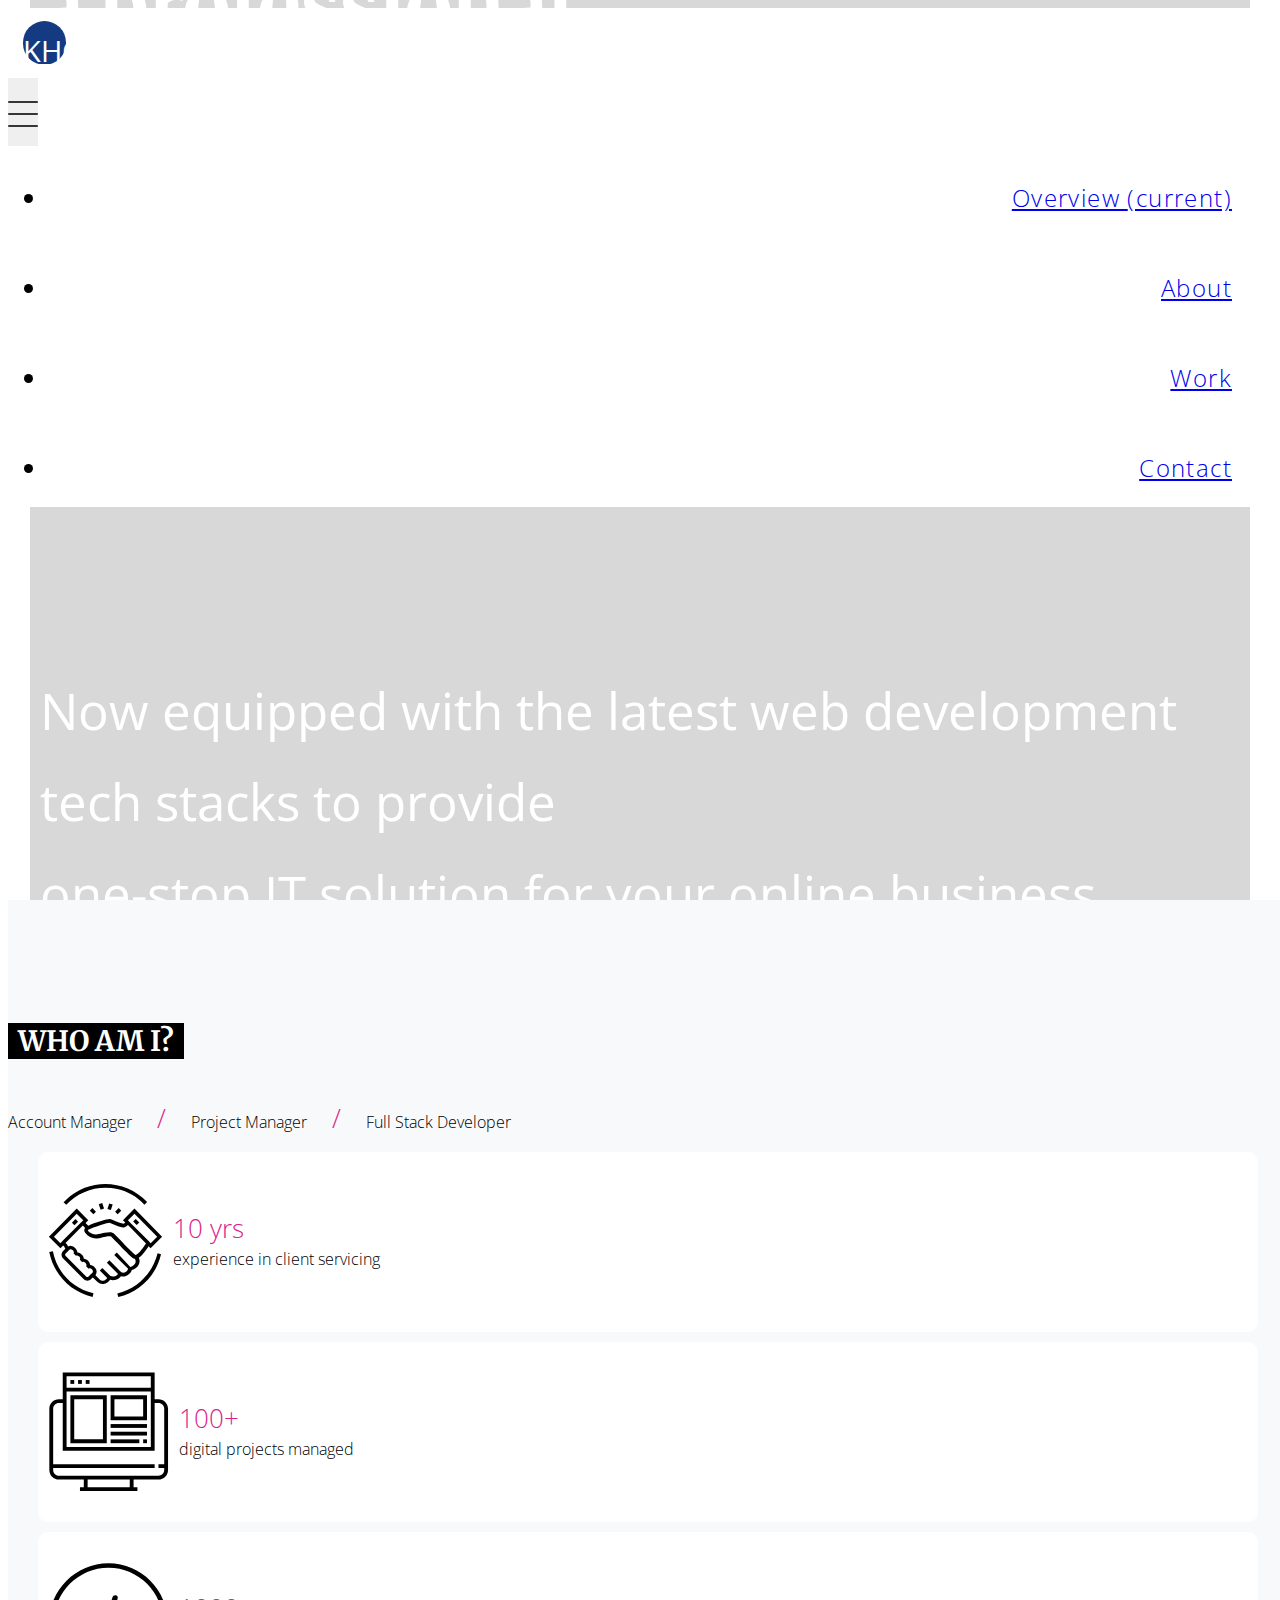
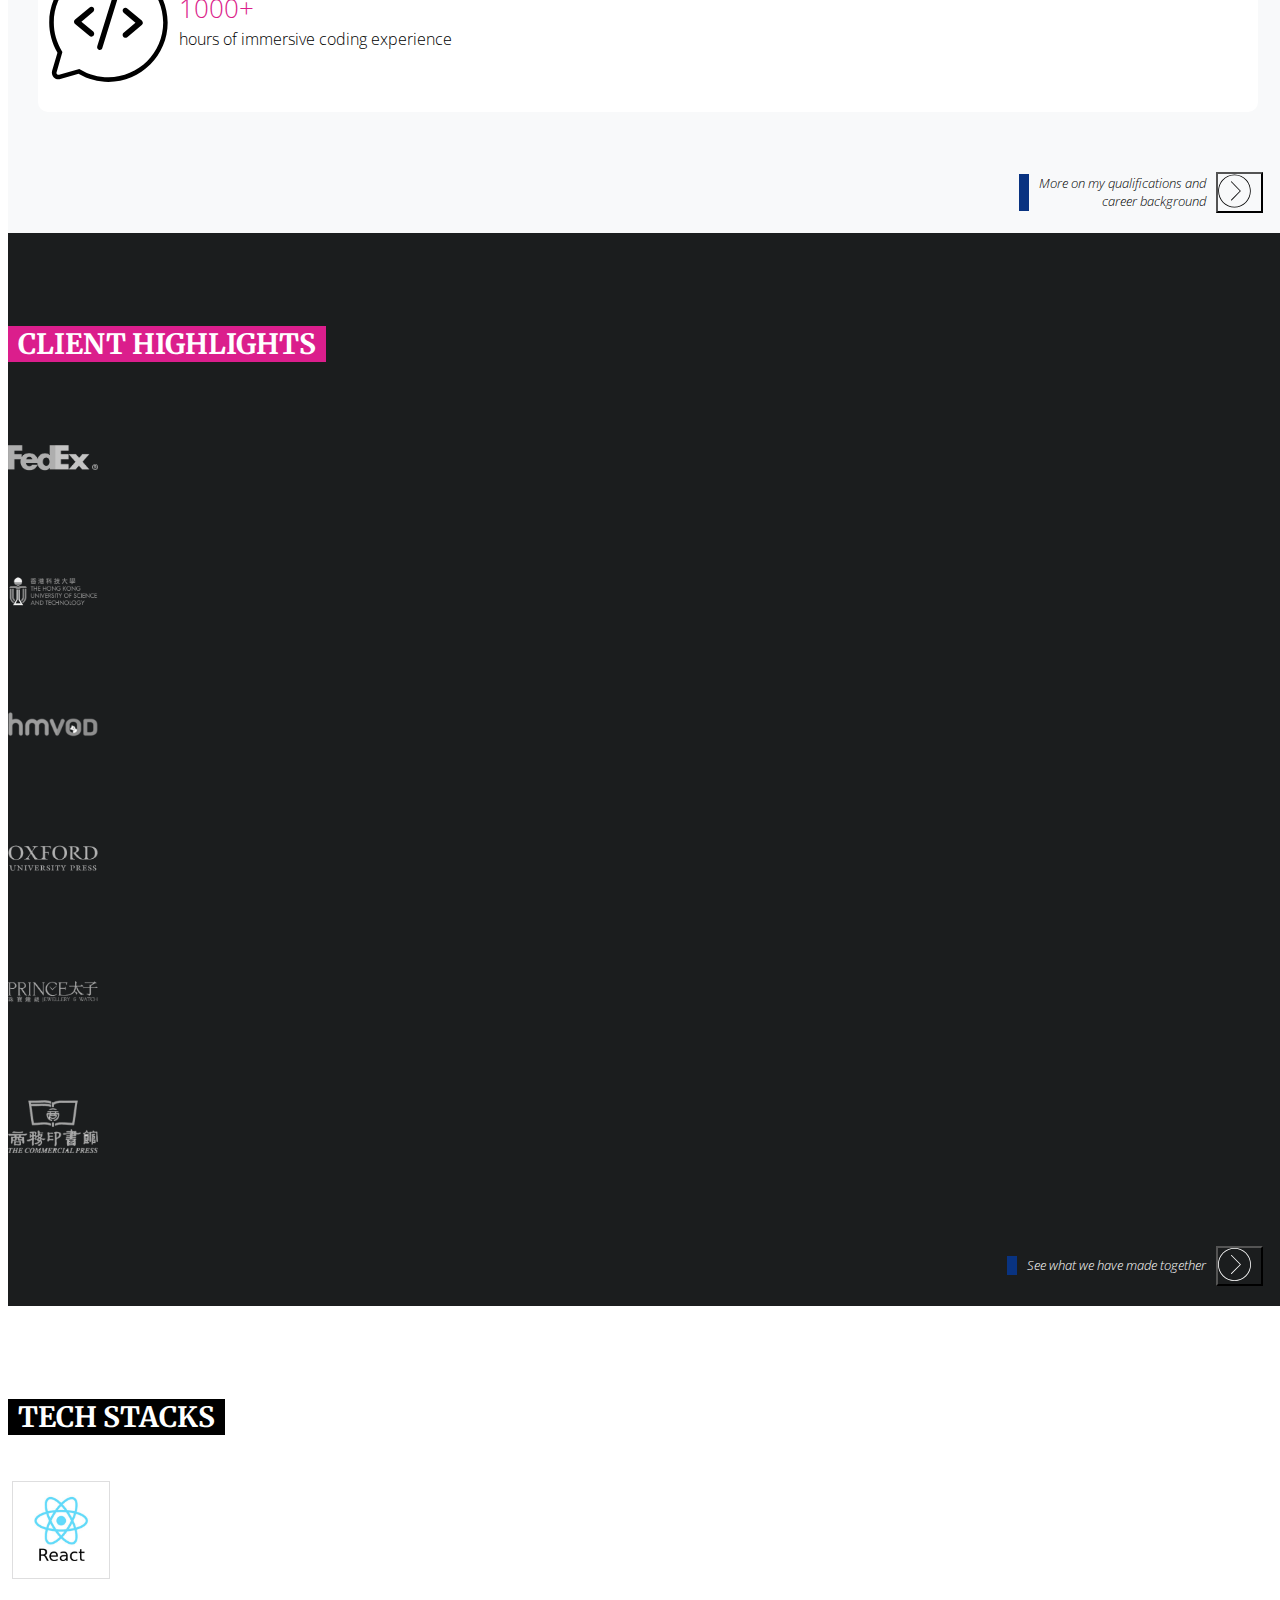
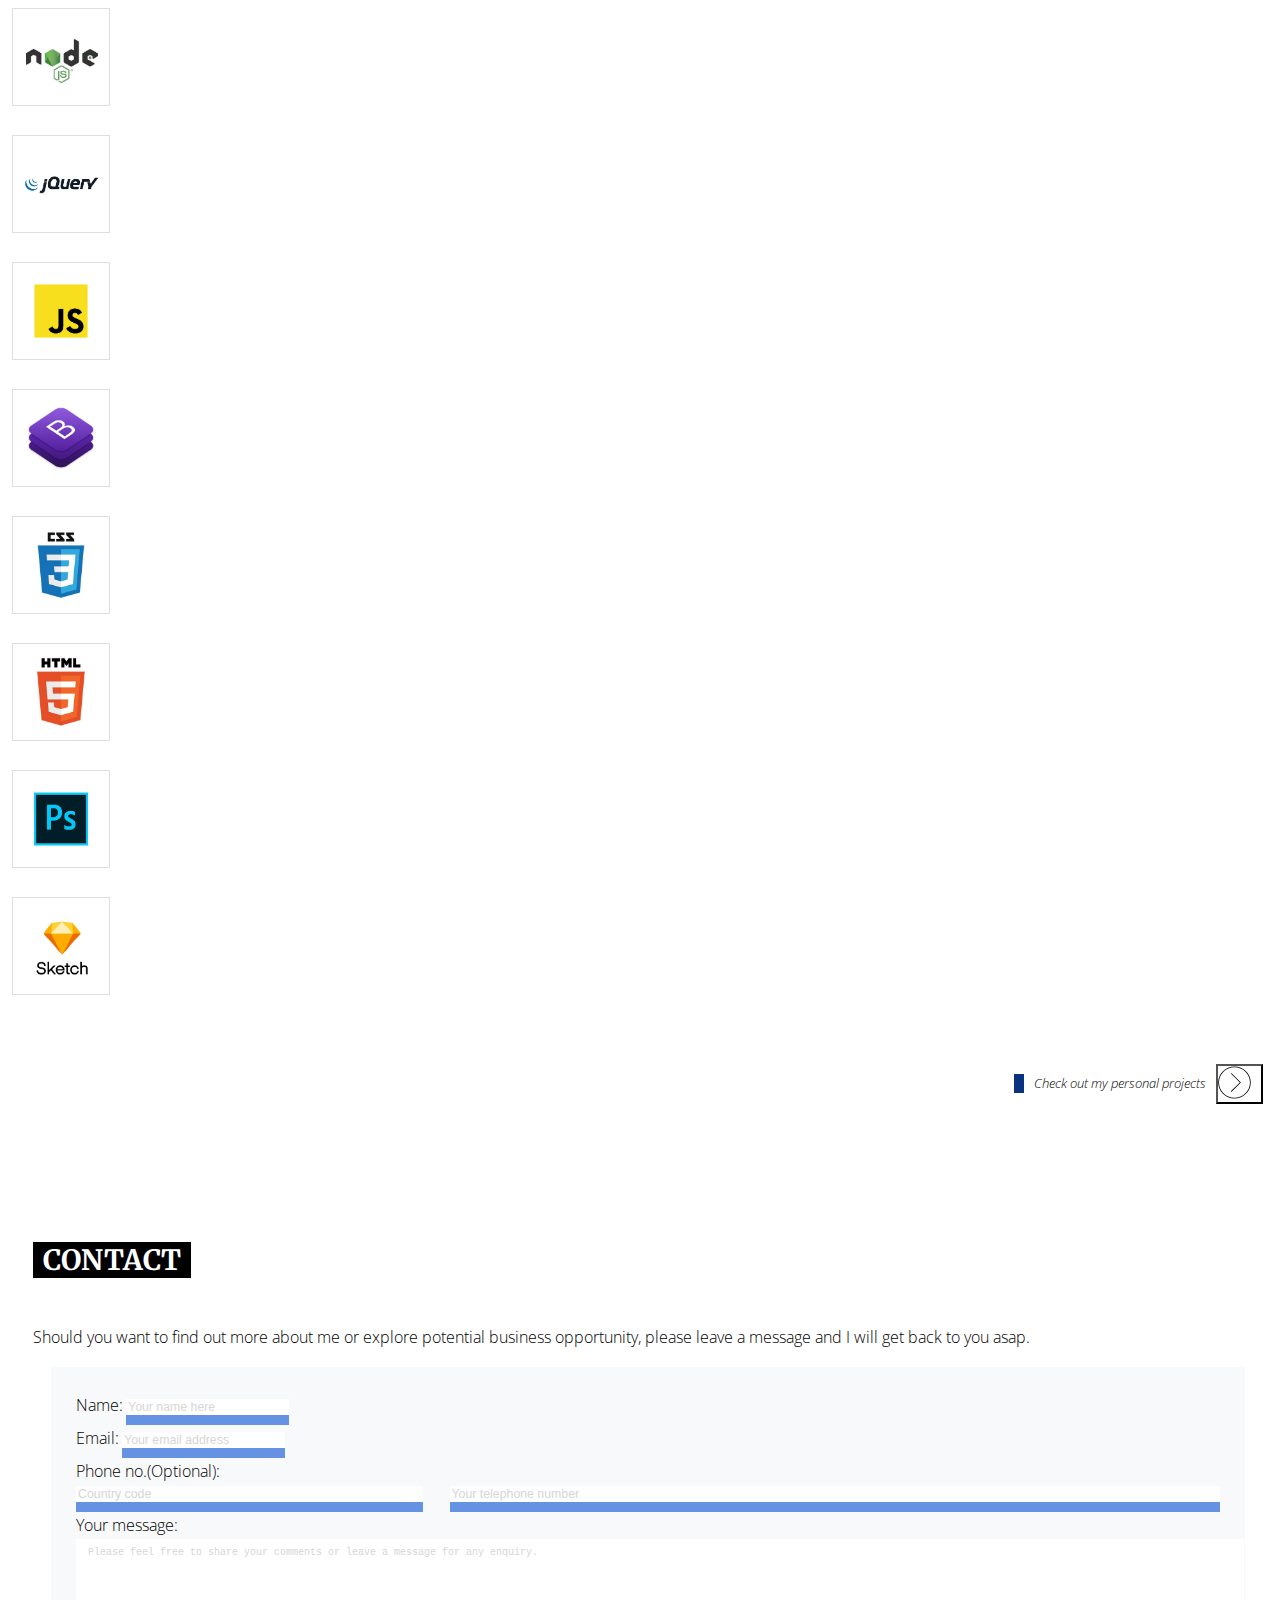
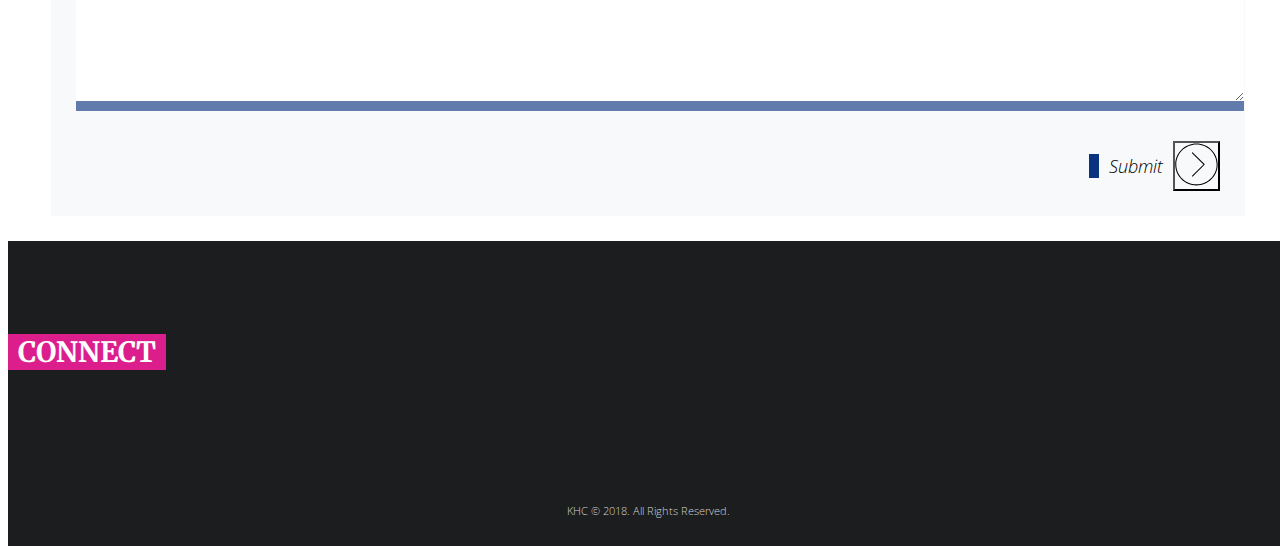
<file: v1/index.html>
<!DOCTYPE html>
<html lang="en">
<head>
    <meta charset="UTF-8">
    <meta name="viewport" content="width=device-width, initial-scale=1.0">
    <meta http-equiv="X-UA-Compatible" content="ie=edge">
    <link rel="stylesheet" href="https://stackpath.bootstrapcdn.com/bootstrap/4.1.1/css/bootstrap.min.css" integrity="sha384-WskhaSGFgHYWDcbwN70/dfYBj47jz9qbsMId/iRN3ewGhXQFZCSftd1LZCfmhktB" crossorigin="anonymous">
    <link rel="stylesheet" href="https://use.fontawesome.com/releases/v5.0.10/css/all.css" integrity="sha384-+d0P83n9kaQMCwj8F4RJB66tzIwOKmrdb46+porD/OvrJ+37WqIM7UoBtwHO6Nlg" crossorigin="anonymous">
    <link href="https://fonts.googleapis.com/css?family=Merriweather:400,700,900|Open+Sans:300,400" rel="stylesheet">
    <link rel="stylesheet" href="assets/stylesheets/custom.css">
    <title>King Hei Chick</title>
</head>
<body>

    <!-- NAVIGATION -->

    <!--Navbar-->
    <nav class="navbar navbar-light fixed-top">

        <!-- Navbar brand -->
        <a class="navbar-brand" href="#"><span id="K">KHC</span><span>H</span><span>C</span></a>

        <!-- Collapse button -->
        <button class="navbar-toggler" type="button" data-toggle="collapse" data-target="#navbarSupportedContent20" aria-controls="navbarSupportedContent20"
            aria-expanded="false" aria-label="Toggle navigation"><div class="animated-icon1"><span></span><span></span><span></span></div></button>

        <!-- Collapsible content -->
        <div class="collapse navbar-collapse" id="navbarSupportedContent20">

            <!-- Links -->
            <ul class="navbar-nav mr-auto">
                <li class="nav-item active">
                    <a class="nav-link underline" href="#">Overview <span class="sr-only">(current)</span></a>
                </li>
                <li class="nav-item">
                    <a class="nav-link underline" href="#">About</a>
                </li>
                <li class="nav-item">
                    <a class="nav-link underline" href="#">Work</a>
                </li>
                <li class="nav-item">
                    <a class="nav-link underline" href="#">Contact</a>
                </li>
            </ul>
            <!-- Links -->

        </div>
        <!-- Collapsible content -->

    </nav>
    <!--/.Navbar-->

    <!-- HEADER -->
    <header>
        <div class="video-container">
            <video autoplay loop muted>
                    <source src="https://media.istockphoto.com/videos/mobile-app-developer-sketching-design-of-a-new-app-in-his-notebook-video-id842899640" type="video/mp4">
            </video>
            <div class="overlay-desc">
                <h1 >Meet <span class="underline">King</span>, <br>a professional<span class="underline">client services specialist</span><br><span class="color big" style="text-align: center">/</span><br><span class="underline">digital project manager.</span><br><br><br><br><span class="cover-caption">Now equipped with the latest web development tech stacks to provide <br><span class="underline">one-stop IT solution</span> for your online business.</span></h1>
                <a href="#about">
                    <img src="assets/images/down-arrow-white.svg" alt="Down arrow icon" id="down-arrow">
                </a>
                <!-- <p id="find-out"><span class="underline">Find out more</span></p> -->
            </div>
            
        </div>
    </header>
    
    <!-- CONTENT -->
    <div class="content">

        <!-- INTRO -->
        
        <section class="primary" id="about">
            <div class="container">
                <div class="row">
                    <div class="container text-center">
                        <h2 class="heading-1">WHO AM I?</h2>
                        <p class="justify-content-center">
                            <span class="underline">Account Manager</span>
                            <span class="color big">&nbsp&nbsp&nbsp/&nbsp&nbsp&nbsp</span>
                            <span class="underline">Project Manager</span>
                            <span class="color big">&nbsp&nbsp&nbsp/&nbsp&nbsp&nbsp</span>
                            <span class="underline">Full Stack Developer</span>
                        </p>
                    </div>
                </div>

                    <!-- FACTS AND FIGURES -->
                <div class="row">
                    <div class="col-sm-4 icon-flow hideme">
                        <img src="assets/images/clients.svg" alt="Icon representing clients" class="img-fluid icons">
                        <p class="figures"><span class="color big">10 yrs</span><br>experience in client servicing</p>
                    </div>
                    <div class="col-sm-4 icon-flow hideme">
                        <img src="assets/images/websites.svg" alt="Icon representing projects" class="img-fluid icons">
                        <p class="figures"><span class="color big">100+</span><br> digital projects managed</p>
                    </div>
                    <div class="col-sm-4 icon-flow hideme">
                        <img src="assets/images/coding.svg" alt="Icon representing coding" class="img-fluid icons">
                        <p class="figures"><span class="color big">1000+</span><br> hours of immersive coding experience</p>
                    </div>
                </div>  
            </div>
            <div id="tech-link-div">
                <p class="link-desc">More on my qualifications and<br> career background</p>
                <button class="btn " type="submit" id="tech-link"><img src="assets/images/right-arrow.svg" alt="Right arrow"></button>
            </div>      
        </section>
        

        <!-- CLIENT HIGHLIGHTS -->

        <section class="primary bg-dark">
            <div class="container">
                <div class="row justify-content-center">
                    <div class="text-center">
                        <h2 class="heading-2">CLIENT HIGHLIGHTS</h2>
                    </div>
                </div>
                <div class="row">
                    <div class="col-6 col-md-4 col-lg-2 text-center client-container">
                        <img src="assets/images/fedex.png" alt="FedEx logo" class="img-fluid client">
                    </div>
                    <div class="col-6 col-md-4 col-lg-2 text-center client-container">
                        <img src="assets/images/hkust.png" alt="HKUST logo" class="img-fluid client">
                    </div>
                    <div class="col-6 col-md-4 col-lg-2 text-center client-container">
                        <img src="assets/images/hmv.png" alt="HMVOD logo" class="img-fluid client">
                    </div>
                    <div class="col-6 col-md-4 col-lg-2 text-center client-container">
                            <img src="assets/images/oup.png" alt="OUP logo" class="img-fluid client">
                    </div>
                    <div class="col-6 col-md-4 col-lg-2 text-center client-container">
                        <img src="assets/images/pjw.png" alt="Prince Jewellery Watch logo" class="img-fluid client">
                    </div>
                    <div class="col-6 col-md-4 col-lg-2 text-center client-container">
                        <img src="assets/images/cp.png" alt="Commercial Press logo" class="img-fluid client">
                    </div>
                </div>
            </div>
            <div id="tech-link-div">
                <p class="link-desc-white">See what we have made together</p>
                <button class="btn " type="submit" id="tech-link"><img src="assets/images/right-arrow-white.svg" alt="Right arrow"></button>
            </div>      
        </section>

        <!-- TECH STACKS -->

        <section class="primary">
            <div class="container">
                <div class="row">
                    <div class="container text-center">
                        <h2 class="heading-1">TECH STACKS</h2>                      
                    </div>
                </div>
                <div class="row no-gutters justify-content-center">
                    <div class="col-4 col-lg-1 text-center logo-container">
                        <img src="assets/images/react.jpg" alt="React logo" class="img-fluid tech-logo">
                    </div>
                    <div class="col-4 col-lg-1 text-center logo-container">
                        <img src="assets/images/nodejs.jpg" alt="React logo" class="img-fluid tech-logo">
                    </div>
                    <div class="col-4 col-lg-1 text-center logo-container">
                        <img src="assets/images/jquery.jpg" alt="React logo" class="img-fluid tech-logo">
                    </div>
                    <div class="col-4 col-lg-1 text-center logo-container">
                        <img src="assets/images/js.jpg" alt="React logo" class="img-fluid tech-logo">
                    </div>
                    <div class="col-4 col-lg-1 text-center logo-container">
                        <img src="assets/images/bootstrap.jpg" alt="React logo" class="img-fluid tech-logo">
                    </div>
                    <div class="col-4 col-lg-1 text-center logo-container">
                        <img src="assets/images/css.jpg" alt="React logo" class="img-fluid tech-logo">
                    </div>
                    <div class="col-4 col-lg-1 text-center logo-container">
                        <img src="assets/images/html.jpg" alt="React logo" class="img-fluid tech-logo">
                    </div>
                    <div class="col-4 col-lg-1 text-center logo-container">
                        <img src="assets/images/ps.jpg" alt="React logo" class="img-fluid tech-logo">
                    </div>
                    <div class="col-4 col-lg-1 text-center logo-container">
                        <img src="assets/images/sketch.png" alt="React logo" class="img-fluid tech-logo">
                    </div>
                </div>
            </div>    
            <div id="tech-link-div">
                <p class="link-desc">Check out my personal projects</p>
                <button class="btn " type="submit" id="tech-link"><img src="assets/images/right-arrow.svg" alt="Right arrow"></button>
            </div>    
        </section>

        <!-- CONTACT -->

        <section class="primary bg-light">
            <div class="container">
                <div class="row">
                    <div class="col-md-12 col-lg-10 col-xl-8 contact-container" id="contact">
                        
                        <div class="text-center">
                            <h2 class="heading-1">CONTACT</h2>
                            <p>Should you want to find out more about me or explore potential business opportunity, please leave a message and I will get back to you asap.</p>
                        </div>
                        
                        <div class="row">
                            <div class="col-md-10 col-lg-10 col-xl-10 form-container">
                                <form action="post" id="contactForm">
                                    <div class="form-group">
                                        <label for="contactName">Name:</label>
                                        <input type="text" class="form-control" id="contactName" placeholder="Your name here" required>
                                    </div>
                                    <div class="form-group">
                                        <label for="contactEmail">Email:</label>
                                        <input type="email" class="form-control" id="contactEmail" placeholder="Your email address" required>
                                    </div>
                                    <div class="form-group clearfix">
                                        <label for="contactPhoneNumber">Phone no.(Optional):</label>
                                        <br>
                                        <input type="number" class="form-control" id="countryCode" min="2" max="3" placeholder="Country code">
                                        <input type="number" class="form-control" id="contactPhoneNumber" min="6" max="10" placeholder="Your telephone number">
                                    </div>
                                    <div class="form-group">
                                        <label for="enquiry">Your message:</label>
                                        <br>
                                        <textarea name="" id="" cols="30" rows="10" form="contactForm" placeholder="Please feel free to share your comments or leave a message for any enquiry."></textarea>
                                    </div>
                                    <div id="submit-div">
                                        <p class="link-desc">Submit</p>
                                        <button class="btn " type="submit" id="submitButton"><img src="assets/images/right-arrow.svg" alt="Right arrow"></button>
                                    </div>
        
                                </form>
        
                            </div>
        
                        </div>
                        
                    </div>
                </div>
                
            </div>
            
        </section>

        <!-- FOOTER -->
        
        <footer>
            <section class="primary bg-dark">
                <div class="container">
                    <div class="row justify-content-center">
                        <div class="text-center">
                            <h2 class="heading-2">CONNECT</h2>
                        </div>
                    </div>
                    <div class="row justify-content-center">
                        <div class="center-block">
                            <a href=""><i class="fab fa-github-square"></i></a>
                            <a href=""><i class="fab fa-linkedin"></i></a>
                            <a href=""><i class="fab fa-facebook-square"></i></a>
                            <a href=""><i class="fab fa-google-plus-square"></i></a>
                            <p class="copyright">KHC &copy; 2018. All Rights Reserved.</p>
                        </div>   
                        

                    </div>
                </div>


            </section>
           
        </footer>

    </div>
    
    
    



    <script src="https://code.jquery.com/jquery-3.3.1.slim.min.js" integrity="sha384-q8i/X+965DzO0rT7abK41JStQIAqVgRVzpbzo5smXKp4YfRvH+8abtTE1Pi6jizo" crossorigin="anonymous"></script>
    <script src="https://cdnjs.cloudflare.com/ajax/libs/popper.js/1.14.3/umd/popper.min.js" integrity="sha384-ZMP7rVo3mIykV+2+9J3UJ46jBk0WLaUAdn689aCwoqbBJiSnjAK/l8WvCWPIPm49" crossorigin="anonymous"></script>
    <script src="https://stackpath.bootstrapcdn.com/bootstrap/4.1.1/js/bootstrap.min.js" integrity="sha384-smHYKdLADwkXOn1EmN1qk/HfnUcbVRZyYmZ4qpPea6sjB/pTJ0euyQp0Mk8ck+5T" crossorigin="anonymous"></script>
    <script>
        $(document).ready(function(){
            $('.animated-icon1,.animated-icon3,.animated-icon4').click(function(){
                $(this).toggleClass('open');
            });
        });   
        
        document.querySelectorAll('a[href^="#"]').forEach(anchor => {
            anchor.addEventListener('click', function (e) {
            e.preventDefault();

        document.querySelector(this.getAttribute('href')).scrollIntoView({
            behavior: 'smooth'
                });
            });
        });
        $(function(){  // $(document).ready shorthand
        $('.monster').fadeIn('slow');
        });
  </script>
</body>
</html>
</file>
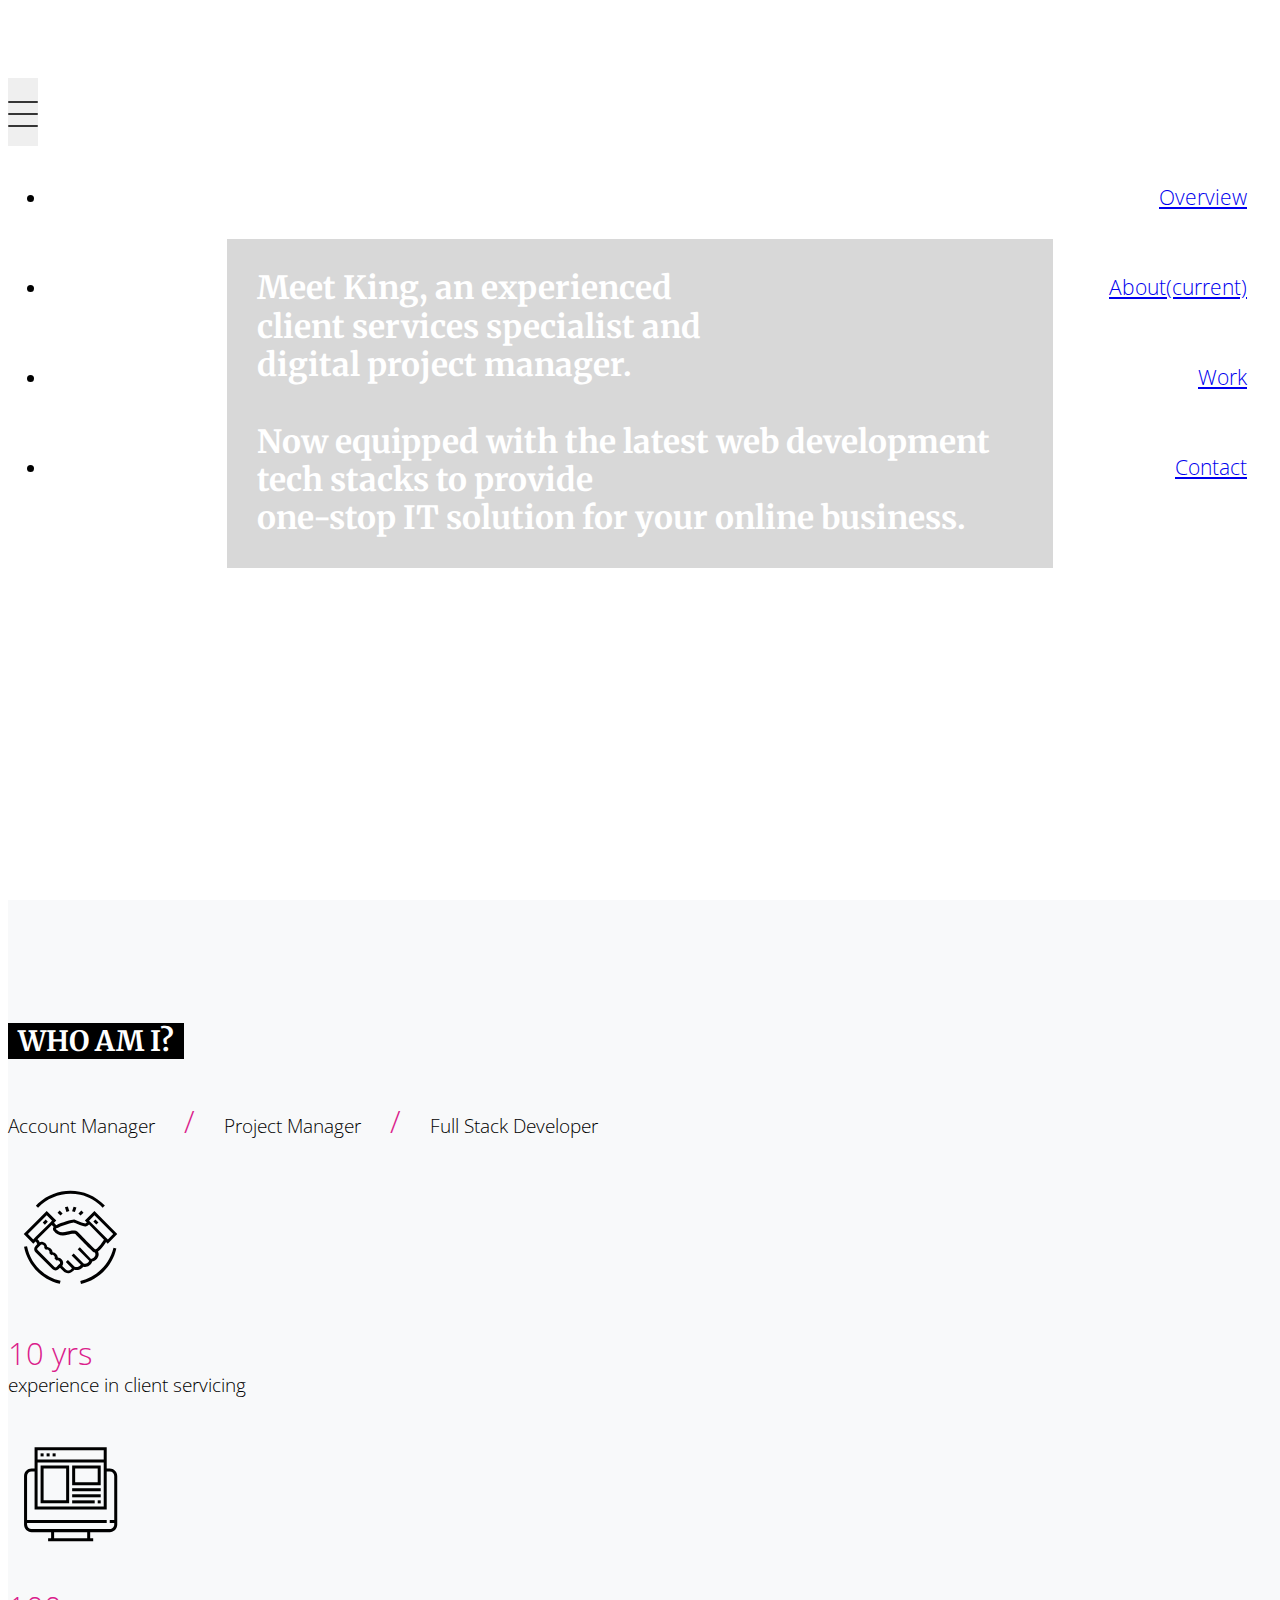
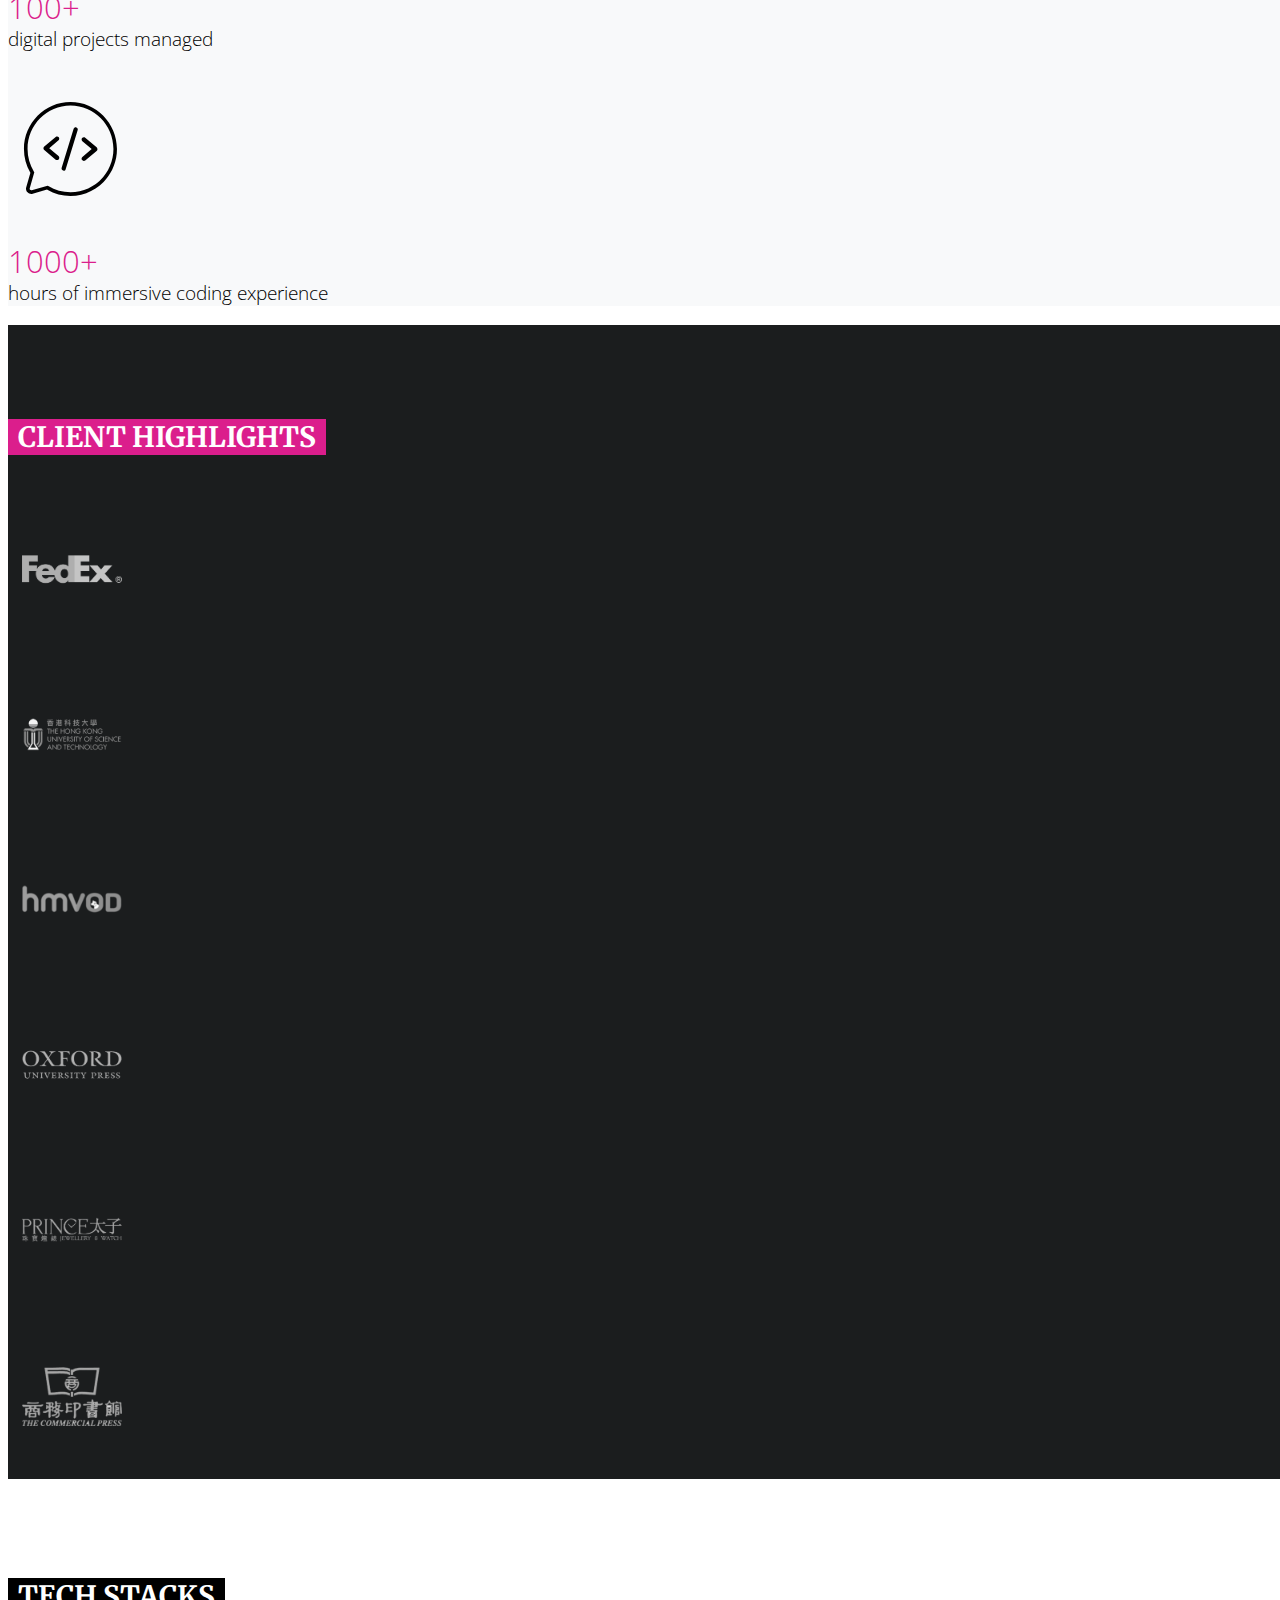
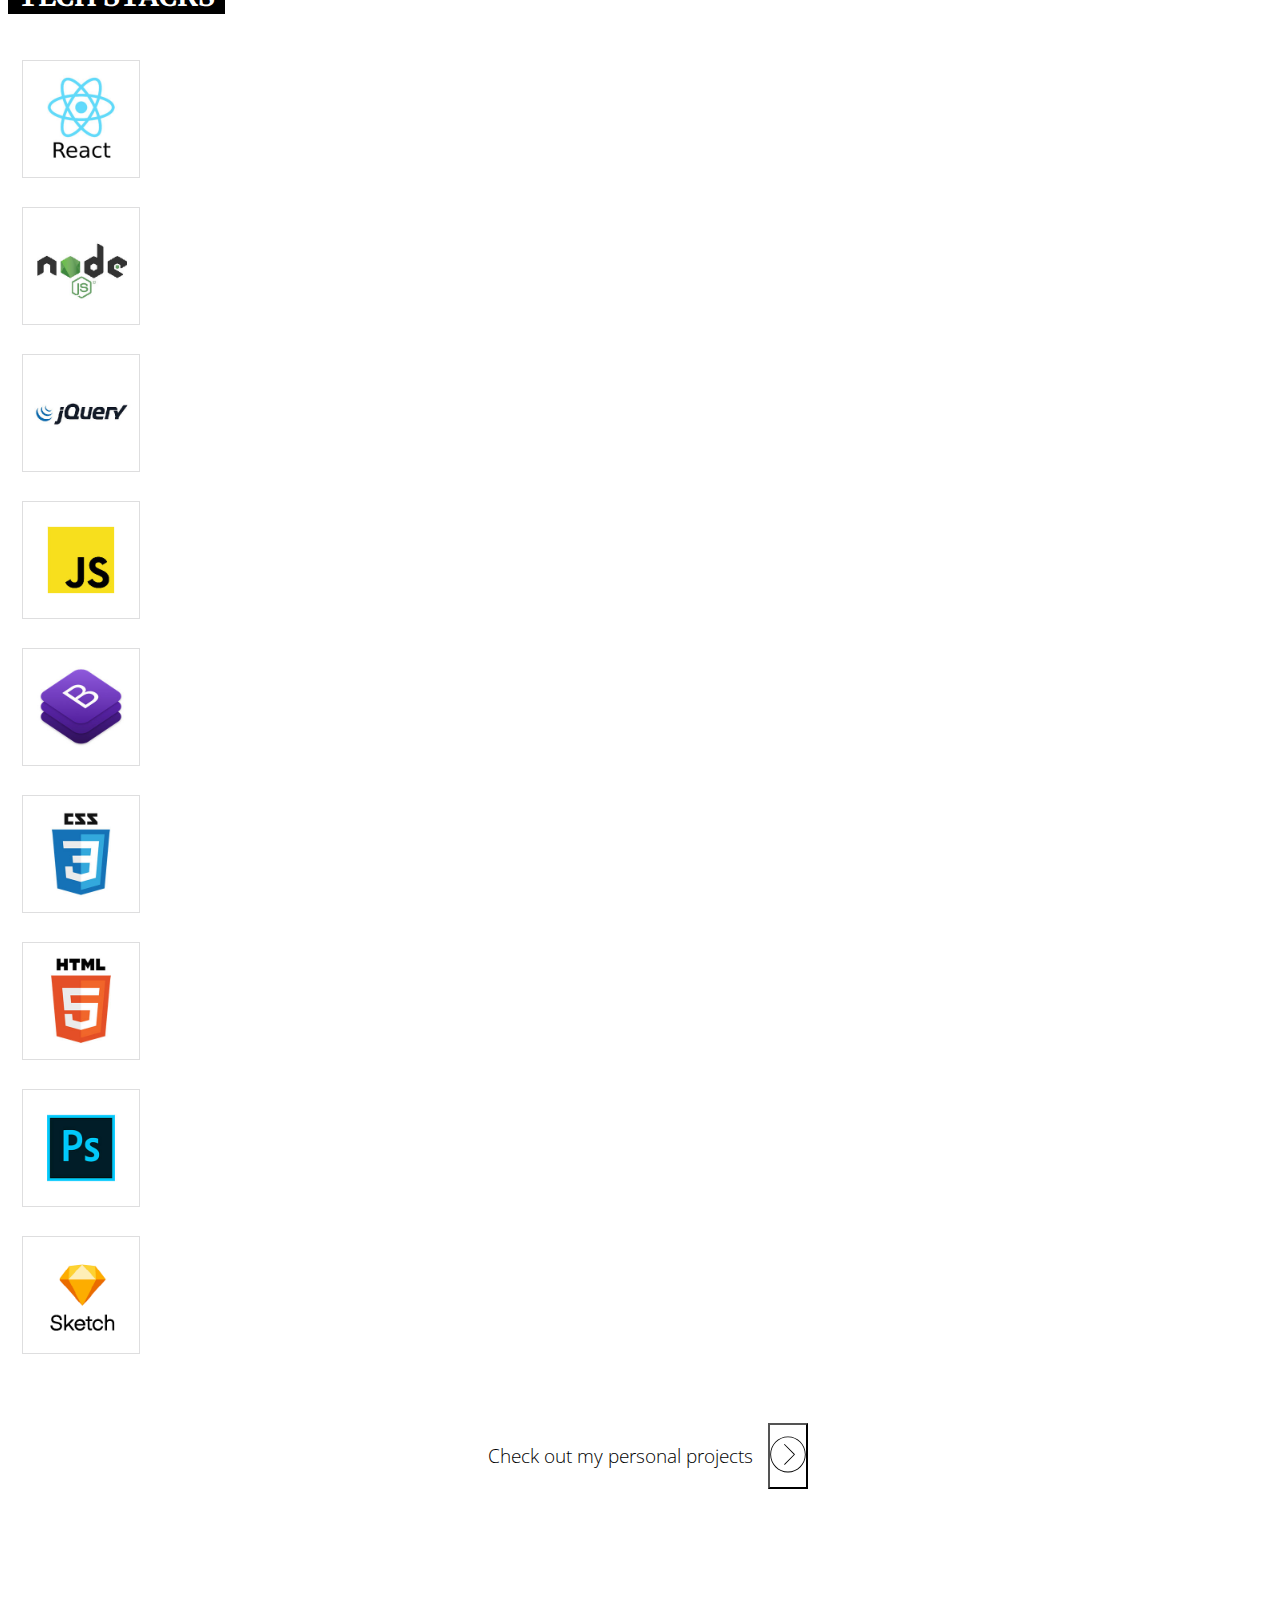
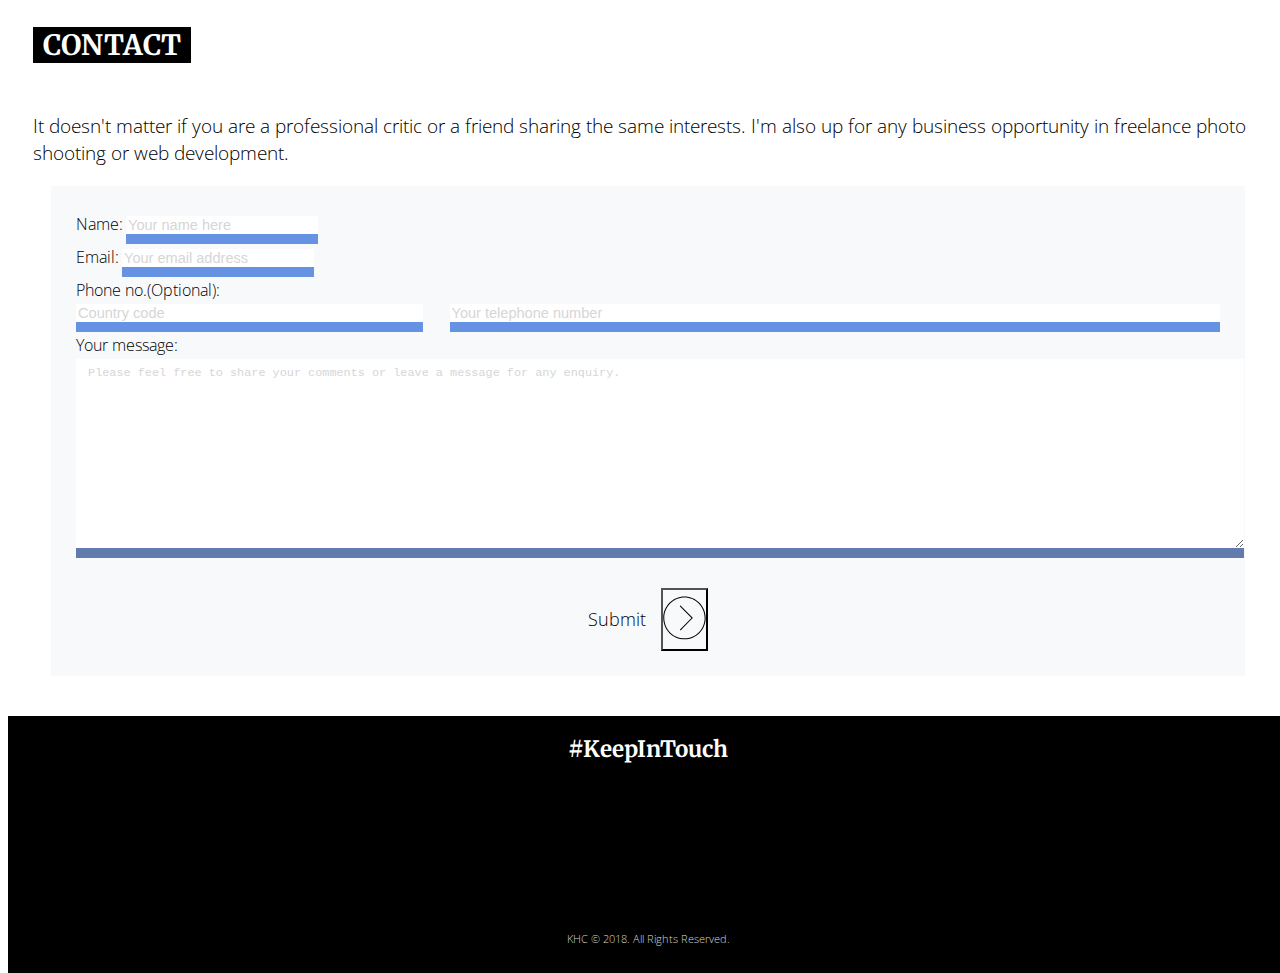
<file: about.html>
<!DOCTYPE html>
<html lang="en">
<head>
    <meta charset="UTF-8">
    <meta name="viewport" content="width=device-width, initial-scale=1.0">
    <meta http-equiv="X-UA-Compatible" content="ie=edge">
    <link rel="stylesheet" href="https://stackpath.bootstrapcdn.com/bootstrap/4.1.1/css/bootstrap.min.css" integrity="sha384-WskhaSGFgHYWDcbwN70/dfYBj47jz9qbsMId/iRN3ewGhXQFZCSftd1LZCfmhktB" crossorigin="anonymous">
    <link href="https://fonts.googleapis.com/css?family=Merriweather:400,700,900|Open+Sans:300,400" rel="stylesheet">
    <link rel="stylesheet" href="assets/stylesheets/custom.css">
    <title>King Hei Chick</title>
</head>
<body>

    <!-- NAVIGATION -->

    <!--Navbar-->
    <nav class="navbar navbar-light fixed-top">

        <!-- Navbar brand -->
        <a class="navbar-brand" href="#">KHC</a>

        <!-- Collapse button -->
        <button class="navbar-toggler" type="button" data-toggle="collapse" data-target="#navbarSupportedContent20" aria-controls="navbarSupportedContent20"
            aria-expanded="false" aria-label="Toggle navigation"><div class="animated-icon1"><span></span><span></span><span></span></div></button>

        <!-- Collapsible content -->
        <div class="collapse navbar-collapse" id="navbarSupportedContent20">

            <!-- Links -->
            <ul class="navbar-nav mr-auto">
                <li class="nav-item active">
                    <a class="nav-link underline" href="#">Overview</a>
                </li>
                <li class="nav-item">
                    <a class="nav-link underline" href="#">About<span class="sr-only">(current)</span></a>
                </li>
                <li class="nav-item">
                    <a class="nav-link underline" href="#">Work</a>
                </li>
                <li class="nav-item">
                    <a class="nav-link underline" href="#">Contact</a>
                </li>
            </ul>
            <!-- Links -->

        </div>
        <!-- Collapsible content -->

    </nav>
    <!--/.Navbar-->

    <!-- HEADER -->
    <header>
        <div class="video-container">
            <video autoplay loop muted>
                    <source src="https://media.istockphoto.com/videos/mobile-app-developer-sketching-design-of-a-new-app-in-his-notebook-video-id842899640" type="video/mp4">
            </video>
            <div class="overlay-desc">
                <h1 >Meet <span class="underline">King</span>, an experienced<br><span class="underline">client services specialist</span> and <span class="underline">digital project manager.</span><br><br>Now equipped with the latest web development tech stacks to provide <br><span class="underline">one-stop IT solution</span> for your online business.</h1>
                <a href="#about">
                    <img src="assets/images/down-arrow-white.svg" alt="Down arrow icon" id="down-arrow">
                </a>
                <!-- <p id="find-out"><span class="underline">Find out more</span></p> -->
            </div>
            
        </div>
    </header>
    
    <!-- CONTENT -->
    <div class="content">

        <!-- INTRO -->
        
        <section class="primary" id="about">
            <div class="container">
                <div class="row">
                    <div class="container text-center">
                        <h2 class="heading-1">WHO AM I?</h2>
                        <p class="justify-content-center">
                            <span class="underline">Account Manager</span>
                            <span class="color big">&nbsp&nbsp&nbsp/&nbsp&nbsp&nbsp</span>
                            <span class="underline">Project Manager</span>
                            <span class="color big">&nbsp&nbsp&nbsp/&nbsp&nbsp&nbsp</span>
                            <span class="underline">Full Stack Developer</span>
                        </p>
                    </div>
                </div>

                    <!-- FACTS AND FIGURES -->
                <div class="row">
                    <div class="col-sm-4 text-center">
                        <img src="assets/images/clients.svg" alt="Icon representing clients" class="img-fluid icons">
                        <p><span class="color big">10 yrs</span><br>experience in client servicing</p>
                    </div>
                    <div class="col-sm-4 text-center">
                        <img src="assets/images/websites.svg" alt="Icon representing projects" class="img-fluid icons">
                        <p><span class="color big">100+</span><br> digital projects managed</p>
                    </div>
                    <div class="col-sm-4 text-center">
                        <img src="assets/images/coding.svg" alt="Icon representing coding" class="img-fluid icons">
                        <p><span class="color big">1000+</span><br> hours of immersive coding experience</p>
                    </div>
                </div>
            </div>
        </section>

        <!-- CLIENT HIGHLIGHTS -->

        <section class="primary bg-dark">
            <div class="container">
                <div class="row justify-content-center">
                    <div class="text-center">
                        <h2 class="heading-2">CLIENT HIGHLIGHTS</h2>
                    </div>
                </div>
                <div class="row">
                    <div class="col-6 col-md-4 col-lg-2 text-center logo-container">
                        <img src="assets/images/fedex.png" alt="FedEx logo" class="img-fluid logo">
                    </div>
                    <div class="col-6 col-md-4 col-lg-2 text-center logo-container">
                        <img src="assets/images/hkust.png" alt="HKUST logo" class="img-fluid logo">
                    </div>
                    <div class="col-6 col-md-4 col-lg-2 text-center logo-container">
                        <img src="assets/images/hmv.png" alt="HMVOD logo" class="img-fluid logo">
                    </div>
                    <div class="col-6 col-md-4 col-lg-2 text-center logo-container">
                            <img src="assets/images/oup.png" alt="OUP logo" class="img-fluid logo">
                    </div>
                    <div class="col-6 col-md-4 col-lg-2 text-center logo-container">
                        <img src="assets/images/pjw.png" alt="Prince Jewellery Watch logo" class="img-fluid logo">
                    </div>
                    <div class="col-6 col-md-4 col-lg-2 text-center logo-container">
                        <img src="assets/images/cp.png" alt="Commercial Press logo" class="img-fluid logo">
                    </div>
                </div>
            </div>
        </section>

        <!-- TECH STACK -->

        <section class="primary">
            <div class="container">
                <div class="row">
                    <div class="container text-center">
                        <h2 class="heading-1">TECH STACKS</h2>                      
                    </div>
                </div>
                <div class="row no-gutters justify-content-center">
                    <div class="col-4 col-lg-1 text-center logo-container">
                        <img src="assets/images/react.jpg" alt="React logo" class="img-fluid tech-logo">
                    </div>
                    <div class="col-4 col-lg-1 text-center logo-container">
                        <img src="assets/images/nodejs.jpg" alt="React logo" class="img-fluid tech-logo">
                    </div>
                    <div class="col-4 col-lg-1 text-center logo-container">
                        <img src="assets/images/jquery.jpg" alt="React logo" class="img-fluid tech-logo">
                    </div>
                    <div class="col-4 col-lg-1 text-center logo-container">
                        <img src="assets/images/js.jpg" alt="React logo" class="img-fluid tech-logo">
                    </div>
                    <div class="col-4 col-lg-1 text-center logo-container">
                        <img src="assets/images/bootstrap.jpg" alt="React logo" class="img-fluid tech-logo">
                    </div>
                    <div class="col-4 col-lg-1 text-center logo-container">
                        <img src="assets/images/css.jpg" alt="React logo" class="img-fluid tech-logo">
                    </div>
                    <div class="col-4 col-lg-1 text-center logo-container">
                        <img src="assets/images/html.jpg" alt="React logo" class="img-fluid tech-logo">
                    </div>
                    <div class="col-4 col-lg-1 text-center logo-container">
                        <img src="assets/images/ps.jpg" alt="React logo" class="img-fluid tech-logo">
                    </div>
                    <div class="col-4 col-lg-1 text-center logo-container">
                        <img src="assets/images/sketch.png" alt="React logo" class="img-fluid tech-logo">
                    </div>
                </div>
                <div id="tech-link-div">
                    <p>Check out my personal projects&nbsp&nbsp&nbsp</p>
                    <button class="btn " type="submit" id="tech-link"><img src="assets/images/right-arrow.svg" alt="Right arrow"></button>
                </div>
            </div>    
        </section>

        <!-- CONTACT -->

        <section class="primary bg-light">
            <div class="container">
                <div class="row">
                    <div class="col-md-12 col-lg-10 col-xl-8 contact-container" id="contact">
                        
                        <div class="text-center">
                            <h2 class="heading-1">CONTACT</h2>
                            <p>It doesn't matter if you are a professional critic or a friend sharing the same interests. I'm also up for any business opportunity in freelance photo shooting or web development.</p>
                        </div>
                        
                        <div class="row">
                            <div class="col-md-10 col-lg-10 col-xl-10 form-container">
                                <form action="post" id="contactForm">
                                    <div class="form-group">
                                        <label for="contactName">Name:</label>
                                        <input type="text" class="form-control" id="contactName" placeholder="Your name here" required>
                                    </div>
                                    <div class="form-group">
                                        <label for="contactEmail">Email:</label>
                                        <input type="email" class="form-control" id="contactEmail" placeholder="Your email address" required>
                                    </div>
                                    <div class="form-group clearfix">
                                        <label for="contactPhoneNumber">Phone no.(Optional):</label>
                                        <br>
                                        <input type="number" class="form-control" id="countryCode" min="2" max="3" placeholder="Country code">
                                        <input type="number" class="form-control" id="contactPhoneNumber" min="6" max="10" placeholder="Your telephone number">
                                    </div>
                                    <div class="form-group">
                                        <label for="enquiry">Your message:</label>
                                        <br>
                                        <textarea name="" id="" cols="30" rows="10" form="contactForm" placeholder="Please feel free to share your comments or leave a message for any enquiry."></textarea>
                                    </div>
                                    <div id="submit-div">
                                        <p>Submit&nbsp&nbsp&nbsp</p>
                                        <button class="btn " type="submit" id="submitButton"><img src="assets/images/right-arrow.svg" alt="Right arrow"></button>
                                    </div>
        
                                </form>
        
                            </div>
        
                        </div>
                        
                    </div>
                </div>
                
            </div>
            
        </section>

        <!-- FOOTER -->
        
        <footer>
            <div class="container">
                <h1>#KeepInTouch</h1>
                <h3>I can also be reached via:</h3>
                    <div class="row">
                        <div class="center-block">
                            <a href=""><i class="fab fa-github-square"></i></a>
                            <a href=""><i class="fab fa-linkedin"></i></a>
                            <a href=""><i class="fab fa-flickr"></i></a>
                            <a href=""><i class="fab fa-facebook-square"></i></a>
                            <a href=""><i class="fab fa-google-plus-square"></i></a>
                            <p class="copyright">KHC &copy; 2018. All Rights Reserved.</p>
                        </div>   
                        
    
                    </div>
        
                </div>
    
            </div>
        </footer>

    </div>
    
    
    



    <script src="https://code.jquery.com/jquery-3.3.1.slim.min.js" integrity="sha384-q8i/X+965DzO0rT7abK41JStQIAqVgRVzpbzo5smXKp4YfRvH+8abtTE1Pi6jizo" crossorigin="anonymous"></script>
    <script src="https://cdnjs.cloudflare.com/ajax/libs/popper.js/1.14.3/umd/popper.min.js" integrity="sha384-ZMP7rVo3mIykV+2+9J3UJ46jBk0WLaUAdn689aCwoqbBJiSnjAK/l8WvCWPIPm49" crossorigin="anonymous"></script>
    <script src="https://stackpath.bootstrapcdn.com/bootstrap/4.1.1/js/bootstrap.min.js" integrity="sha384-smHYKdLADwkXOn1EmN1qk/HfnUcbVRZyYmZ4qpPea6sjB/pTJ0euyQp0Mk8ck+5T" crossorigin="anonymous"></script>
    <script>
        $(document).ready(function(){
            $('.animated-icon1,.animated-icon3,.animated-icon4').click(function(){
                $(this).toggleClass('open');
            });
        });   
        
        document.querySelectorAll('a[href^="#"]').forEach(anchor => {
            anchor.addEventListener('click', function (e) {
            e.preventDefault();

        document.querySelector(this.getAttribute('href')).scrollIntoView({
            behavior: 'smooth'
                });
            });
        });
  </script>
</body>
</html>
</file>
<file: assets/stylesheets/custom.css>
/* GENERAL STYLES */
main {
    margin: 0 auto;
    width: 80%;
}

p,
label {
    font-family: 'Open Sans', sans-serif;
    font-weight: lighter;
    font-size: 1rem;
    line-height: 1.7rem;
}

.bg-dark {
    background-color: #1b1d1e;
}

/* GRID AND SIZING */
.content {
    margin: 100vh 0 0 0;
    position: absolute;
    width: 100%;
    top: 0;
}

.img {
    max-width: 80px;
}
section.primary {
    padding: 70px 0 0 0;
}

#about {
    background-color: #f8f9fa !important;
    padding: 100px 0 0 0;
}

.icons {
    width: 95px;
    padding: 30px 15px;
}

.icon-flow {
    display: flex;
    justify-content: flex-start;
    align-items: center;
    background-color: white;
    margin: 10px 30px;
    border-radius: 10px;
}

.logo {
    width: 100px;
    padding: 40px 10px;
    margin: 10px 10px;
}

.figures {
    margin-top: 20px;
}

.logo-container {
    vertical-align: middle;
    margin: 6px -6px;
}

.client {
    width: 90px;
    margin: 40px auto;
}

.tech-logo {
    width: 80px;
    padding: 8px;
    margin: 10px;
    border-width: 0.5px;
    border-color: #dededf;
    border-style: solid;
}

.link-row {
    width: 100%;
    padding: 20px 10px;
    background-color: black;
    display: flex;
    justify-content: flex-end;
}

#tech-link-div {
    vertical-align: middle;
    display: flex;
    justify-content: center;
    padding: 50px 0 20px 0;
}

#tech-link-div p {
    text-align: right;
    align-self: center;
}

#tech-link {
    width: 3em;
    background-color: transparent;
    padding: 0;
}

/* TYPOGRAPHY */
body {
    font-family: 'Open Sans', sans-serif;
    font-size: 0.7em;
}

h1,h2,h3,h4,h5,h6 {
    font-family: 'Merriweather', serif;
}

h1 {
    line-height: 1.2;
}

.heading-1,
.heading-2 {
    margin-bottom: 30px;
    padding: 0 10px;
    color: white;
    display: inline-block;
    font-size: 2.5em;
}

.heading-1 {
    background-color: black;
}

.heading-2 {
    background-color: #db1e8c;
}

.color {
    color: #db1e8c;
}

.big {
    font-size: 1.6em;
    font-family: 'Open Sans', sans-serif;
}

.link-desc,
.link-desc-white {
    margin: 0;
    padding: 0 10px;
    font-style: italic;
    font-weight: lighter;
    font-size: 1.2em;
    line-height: 1.4;
}

.link-desc-white {
    color: white;
}

/* NAVIGATION */
.navbar {
    background-color: rgba(255, 255, 255, 0.815);
    padding: 0;
}

.navbar-brand {
    padding: 0 15px;
    height: 70px;
    line-height: 60px;
    width: 50%;
    color: white !important;
    display: flex;
    align-items: center;
    }

#khc {
    width: 9vw;
}

.navbar-toggle {
margin-top: 20px;
padding: 9px 10px !important;
}

.navbar-toggler {
    padding: 23px 0px 25px 0;
    margin-right: 25px;
    border-width: 0;
}

a.nav-link {
    margin-right: 25px;
}

.navbar-nav {
    text-align: right;
}

.nav-item {
    font-family: 'Open Sans', sans-serif;
    font-weight: lighter;
    font-size: 1.3rem;
    line-height: 1rem;
    margin-bottom: 10px;
}

/* HEADER */
header {
    height: 100%;
}
.video-container {
    position: absolute;
    top: 0;
    right: 0;
    bottom: 0;
    left: 0;
    overflow: hidden;
    z-index: -100;
}

video {
    position: absolute;
    top: 50%;
    left: 50%;
    width: auto;
    height: auto;
    min-width: 100%;
    min-height: 100%;
    -webkit-transform: translate(-50%, -50%);
    -moz-transform: translate(-50%, -50%);
        -ms-transform: translate(-50%, -50%);
        transform: translate(-50%, -50%);
    filter: grayscale(40%) brightness(50%);
}

.overlay-desc {
    background: rgba(0, 0, 0, 0);
    position: absolute;
    top: 60px; right: 0; bottom: 0; left: 0;
    display: flex;
    flex-direction: column;
    justify-content: center;
    text-align: center;
    padding: 30px;
}
    
.overlay-desc h1 {
    font-size: 6.5vw;
    text-align: left;
    color: white;
    padding: 10px;
    background-color: #3f3f3f34;
    background-image: url("https://www.transparenttextures.com/patterns/diagonal-noise.png");
}

.cover-caption {
    color: white;
    font-family: 'Open Sans', sans-serif;
    font-size: 4vw;
    font-weight: lighter;
}

/* CONTACT */

.contact-container,
.form-container {
    padding: 25px;
    margin: auto;
}

.form-container {
    background-color: #f8f9fa;
    width: 93%;
}

.form-control {
    border-width: 0 0 10px 0;
    border-radius: 0;
    border-color: #093381a2;
    color: #a1a1a1;
    font-size: 1.1em;
}

::placeholder {
    color: #d6d6d6 !important;
}

textarea {
    width: 100%;
}

#countryCode {
    float: left;
    width: 30%;
}

#contactPhoneNumber {
    float: right;
    width: 67%;
}
.clearfix {
    overflow: auto;
}

textarea {
    display: block;
    width: 100%;
    padding: .375rem .75rem;
    font-size: 1.1em;
    line-height: 1.5;
    color: #495057;
    background-color: #fff;
    background-clip: padding-box;
    border-width: 0 0 10px 0;
    border-color: #093381a2;
}

#submit-div {
    vertical-align: middle;
    display: flex;
    justify-content: center;
    margin-top: 30px;
}

#submit-div p {
    align-self: center;
    justify-content: flex-end;
    font-size: 1.1rem;
}

#submitButton {
    width: 3.5em;
    background-color: transparent;
    padding: 0;
}

#submitButton:hover {
    animation-name: spin;
    animation-duration: 0.2s;
    animation-iteration-count: 1;
}

#submitButton svg:hover .st0 {
    fill: #db1e8c;
}

.overlay-desc svg:hover .st2 {
    fill: #db1e8c;
}

/* FOOTER */

footer {
    background-color: black;
}

footer h1 {
    text-align: center;
    color: white;
    padding: 20px;
}

footer h3 {
    text-align: center;
}

footer .center-block {
    padding: 10px;
}

.fab {
    color: white;
    font-size: 3em;
    padding: 5px;
    margin: 0;
}

.contact-info {
    color: white;
    display: flex;
    flex-direction: row;
    justify-content: center;
    align-items: center;
}

.contact-info p {
    padding: 0 10px;
}

.contact-info a:link {
    text-decoration: none;
    color: white;
}

.contact-info a:hover {
    color: #db1e8c;
    font-weight: bold;
}

.contact-col {
    padding: 0 !important;
    text-align: left;
    display: flex;
    flex-direction: row;
    justify-content: center;
}

.copyright {
    text-align: center;
    color: lightgrey;
    font-size: 1em;
    padding-top: 30px;
}
.fa-linkedin:hover {
    transform: scale(1.2);
    transition: transform 0.5s;
    color: #0073b1;
}
.fa-flickr:hover {
    transform: scale(1.2);
    transition: transform 0.5s;
    color: #ff0084;
}
.fa-facebook-square:hover {
    transform: scale(1.2);
    transition: transform 0.5s;
    color: #576b95;
}
.fa-google-plus-square:hover {
    transform: scale(1.2);
    transition: transform 0.5s;
    color: #db4437;
}
.fa-github-square:hover {
    transform: scale(1.2);
    transition: transform 0.5s;
    color: #ef391a;
}

.fa-mobile-alt,
.fa-at {
    color: white;
    font-size: 2em;
    padding-right: 0;
}

/* MISC EFFECT */

#tech-link:hover {
    animation-name: spin;
    animation-duration: 0.2s;
    animation-iteration-count: 1;
}

#tech-link svg:hover .st0 {
    fill: #db1e8c;
}

#tech-link svg:hover .st1 {
    fill: #db1e8c;
}

/* UNDERLINE EFFECT */
.underline {
    display: inline-block;
    position: relative;
  }
  
.underline:after{
    content: '';
    position: absolute;
    width: 0; 
    height: 10px;
    display: block;
    margin-top: -5px;
    right: 0;
    background: #fd039580;
    transition: width .5s ease;
    -webkit-transition: width .5s ease;
}

.underline:hover:after{
    width: 100%;
    left: 0;
    background: #fd039580;    
}

/* SLIDE IN ON SCROLL */
.animation-element {
    opacity: 0;
    position: relative;
  }
  
.animation-element.slide-left {
    opacity: 0;
    -moz-transition: all 500ms linear;
    -webkit-transition: all 500ms linear;
    -o-transition: all 500ms linear;
    transition: all 500ms linear;
    -moz-transform: translate3d(-100px, 0px, 0px);
    -webkit-transform: translate3d(-100px, 0px, 0px);
    -o-transform: translate(-100px, 0px);
    -ms-transform: translate(-100px, 0px);
    transform: translate3d(-100px, 0px, 0px);
  }
  
.animation-element.slide-left.in-view {
    opacity: 1;
    -moz-transform: translate3d(0px, 0px, 0px);
    -webkit-transform: translate3d(0px, 0px, 0px);
    -o-transform: translate(0px, 0px);
    -ms-transform: translate(0px, 0px);
    transform: translate3d(0px, 0px, 0px);
  }
  
/* ANIMATED HAMBURGER ICON */
.navbar-toggler:visited {
    border-width: 0;
}

button:focus {
    outline: none;
}

.animated-icon1 {
    width: 30px;
    height: 20px;
    position: relative;
    margin: 0px;
    -webkit-transform: rotate(0deg);
    -moz-transform: rotate(0deg);
    -o-transform: rotate(0deg);
    transform: rotate(0deg);
    -webkit-transition: .5s ease-in-out;
    -moz-transition: .5s ease-in-out;
    -o-transition: .5s ease-in-out;
    transition: .5s ease-in-out;
    cursor: pointer;
}

.animated-icon1 span {
    display: block;
    position: absolute;
    height: 2px;
    width: 100%;
    border-radius: 9px;
    opacity: 1;
    left: 0;
    -webkit-transform: rotate(0deg);
    -moz-transform: rotate(0deg);
    -o-transform: rotate(0deg);
    transform: rotate(0deg);
    -webkit-transition: .25s ease-in-out;
    -moz-transition: .25s ease-in-out;
    -o-transition: .25s ease-in-out;
    transition: .25s ease-in-out;
}

.animated-icon1 span {
    background: #353535;
}

.animated-icon1 span:nth-child(1) {
    top: 0px;
}

.animated-icon1 span:nth-child(2) {
    top: 12px;
}

.animated-icon1 span:nth-child(3) {
    top: 24px;
}

.animated-icon1.open span:nth-child(1) {
    top: 12px;
    -webkit-transform: rotate(135deg);
    -moz-transform: rotate(135deg);
    -o-transform: rotate(135deg);
    transform: rotate(135deg);
}

.animated-icon1.open span:nth-child(2) {
    opacity: 0;
    left: -60px;
}

.animated-icon1.open span:nth-child(3) {
    top: 12px;
    -webkit-transform: rotate(-135deg);
    -moz-transform: rotate(-135deg);
    -o-transform: rotate(-135deg);
    transform: rotate(-135deg);
}

/* SPINNING ARROW */
#down-arrow {
    width: 70px;
    margin: 20px auto;
    padding: 10px;
}

#down-arrow:hover {
    animation-name: spin;
    animation-duration: 0.2s;
    animation-iteration-count: 1;    
}

@keyframes spin {
    from {
        transform:rotate(0deg);
    }
    to {
        transform:rotate(360deg);
    }
}

#find-out {
    color: white;
    border-bottom-width: 10px;
    font-family: 'Open Sans', sans-serif;
    font-weight: lighter;
    font-size: 2em;
}

/* MEDIA QUERIES */

@media (min-width: 576px) {
    #khc {
        width: 7vw;
    }

    .overlay-desc h1 {
        font-size: 5vw;
        padding: 30px;
        margin: 30px;
    }
    #down-arrow {
        width: 80px;
        margin: 10px auto 40px auto;
    }
}

@media (min-width: 768px) {
    .navbar-nav > li > a {
        padding-top: 26.5px;
        padding-bottom: 26.5px;
        line-height: 27px;
    }

    #khc {
        width: 5vw;
        margin-left: 10%;
    }

    #down-arrow {
        width: 80px;
        margin: 10px auto 40px auto;
    }

    .overlay-desc h1 {
        font-size: 3vw;
        padding: 30px;
        margin: 30px;
    }

    .cover-caption {
        font-size: 2vw;
    }
    .client {
        width: 110px;
    }
    .tech-logo {
        width: 100px;
    }
    .navbar {
        max-height: 70px;
    }
}

@media (min-width: 992px) {
    .overlay-desc {
        padding: 50px 50px;
    }
    .icon-flow {
        padding: 0;
        margin: 10px 10px;
    }
    .tech-stacks {
        justify-content: space-between !important;
    }
    p {
        font-size: 1.1rem;
    }

    .link-desc, .link-desc-white {
        padding: 10px 10px;
        font-size: 1.5em;
    }

    .form-control {
        font-size: 1.3em;
    }

    textarea {
        font-size: 1.3em;
    }
    #khc {
        width: 5vw;
        margin-left: 10%;
    }
}

@media (min-width: 1200px) {
    #khc {
        width: 3vw;
        margin-left: 40%;
    }
    .overlay-desc h1 {
        font-size: 2.5vw;
        padding: 30px;
        margin: 30px 15%;
    }
    .cover-caption {
        font-size: 1.5vw;
    }
    .tech-logo {
        margin: 10px 20px;
    }
    .tech-stacks {
        justify-content: space-between !important;
    }
    p {
        font-size: 1.2rem;
    }
}
</file>
<file: docs/assets/stylesheets/custom.css>
/* General */
body {
    font-family: 'Open Sans', Arial, Helvetica, sans-serif;
    color: #252525;
}

h1 {
    font-family: 'Playfair Display','Times New Roman', Times, serif;
    font-weight: 900;
}

h3 {
    font-weight: 300;
    font-style: italic;
    color: #ff7c02;
}

/* Navigation */
body { 
    padding-top: 65px; 
}

.navbar {
    text-align: right;
}

.bg-dark {
    background-color: #e4128c !important;
}

.navbar-brand {
    margin-left: 1rem;
}

#logo {
    font-family: 'Libre Barcode 128 Text','Times New Roman', Times, serif; 
    font-size: 1.5em;
    background-color: black;
    line-height: 1.1;
    padding: 10px 10px 8px 10px;
    margin: 0;

}

#profileThumbnail {
    width: 40px;
    height: 40px;
    border-radius: 50%;
}
.navbar-item {
    font-family: 'Playfair Display','Times New Roman', Times, serif;
    font-weight: 900;
    font-size: 1.5em;
}

/* Carousel */

.carousel-item {
    height: 100%;
}

.carousel-caption {
    text-align: center;
    max-width: 500px;
    margin: auto;
    top: 50%;
    transform: translateY(-50%);
    bottom: initial;
}
.banner-item h1 {
    font-size: 20em;
    opacity: 0.2;
    color: red;
    margin-bottom: 0;
    vertical-align: bottom;
}

.banner-item p {
    font-weight: 300;
    font-style: italic;
    font-size: 2em;
    border-top: 1px solid white;
}

/* About */
#about {
    padding: 15px;
    background-color: black;
    max-width: none;
}

#about h1 {
    text-align: center;
    color: white;
    padding-top: 20px;
}

#about h3 {
    text-align: center;
}

#about p {
    color: white;
    text-align: center;
}

.center-block {
    margin: auto;
    padding: 30px;
}

#profile-container {
    margin: auto;
    padding: 25px;
}

#profile-container h1 {
    color: black;
    padding-bottom: 20px; 
}


#profilePic {
    border-radius: 50%;
    display: block;
    margin: auto;
    width: 100%;
    padding: 10px;
}

figcaption {
    text-align: center;
    color: lightgray;
    font-style: italic;
}

/* Gallery */

#portfolio {
    background-color: black;
}

.gallery-intro {
    text-align: center;
}

.thumbnail img {
    transition: transform 0.5s;
  }

.thumbnail img:hover{
    transform: scale(0.9);
    border: 6px solid white;
    /* box-shadow: -3px -3px grey, -3px -3px 6px grey; */
    margin: -2px;
    vertical-align: middle;
    transition: all 1 ease;
    z-index: 999;
    
    
  }

.thumbnail {
    position: relative;
    overflow: unset;
}


/* Thumbnail carousel */

.no-padding {
    padding: 0 !important;
    margin: 0 !important;
}

.carousel-indicators {
    margin: 0;  
    position: relative;
    top: 0px;
}

.carousel-indicators #color-photos:hover,
.carousel-indicators #bw-photos:hover {
    filter: sepia(50%);
}

.carousel-indicators .active {
    filter: opacity(0.7);
    }

                    
#color-photos {
    text-indent: 0;
    width: 100%;
    text-align: right;
    vertical-align: middle;
    font-size: 2em;
    font-weight: bold;
    color: white;
    background: url("http://lenduletmagazin.hu/wp-content/uploads/2016/03/b75a578df15dfbcc93b3ab444a925537-720x320.jpg");
    height: 45px;
    padding: 2px 5px;
    margin: 0;
    cursor: pointer;
    }

#bw-photos {
    text-indent: 0;
    width: 100%;
    font-size: 2em;
    font-weight: bold;
    color:white;
    background: url("https://ak5.picdn.net/shutterstock/videos/27203725/thumb/1.jpg?i10c=img.resize(height:160)");
    height: 45px;
    padding: 2px 5px;
    margin: 0;
    cursor: pointer;
    }



/* Modal */

.modal-body {
    padding: 0;
}
.modal-backdrop {
    opacity: 0.7 !important;
}

.modal-content {
    background: none;
    border: 0;
}

.modal.and.carousel {
    position: fixed;
}

button.close {
    position: absolute;
    font-size: 4em;
    top: 10px;
    right: 15px;
    z-index:999;
    color: white;
    text-shadow: none;
    font-weight: 100;
}
button.close:hover {
    color: white;
}    

/* Contact form */

.contact-intro {
    text-align: center;
}

.contact-intro h1 {
    color: black;
    padding-bottom: 20px;
}


.contact-container,
.form-container {
    padding: 25px;
    margin: auto;
}

.form-container {
    background-color: #e4e4e4;
    border-radius: 1%;
    width: 93%;
}

label {
    font-weight: bold;
}

textarea {
    width: 100%;
}

#countryCode {
    float: left;
    width: 30%;
}

#contactPhoneNumber {
    float: right;
    width: 67%;
}
.clearfix {
    overflow: auto;
}

textarea {
    display: block;
    width: 100%;
    padding: .375rem .75rem;
    font-size: 1rem;
    line-height: 1.5;
    color: #495057;
    background-color: #fff;
    background-clip: padding-box;
    border: 1px solid #ced4da;
    border-radius: .25rem;
    transition: border-color .15s ease-in-out,box-shadow .15s ease-in-out;
}

#submitButton {
    margin: auto;
    background-color: #5eb85e;
    border: none;
}

#submitButton:hover {
    background-color: #f1ae32;
}

/* Footer */

footer {
    background-color: black;
}

footer h1 {
    text-align: center;
    color: white;
    padding: 20px;
}

footer h3 {
    text-align: center;
}

footer .center-block {
    padding: 10px;
}

.fab {
    color: white;
    font-size: 3em;
    padding: 5px;
    margin: 0;
}

.copyright {
    text-align: center;
    color: lightgrey;
    font-size: 1em;
    padding-top: 30px;
}
.fa-linkedin:hover {
    transform: scale(1.2);
    transition: transform 0.5s;
    color: #0073b1;
}
.fa-flickr:hover {
    transform: scale(1.2);
    transition: transform 0.5s;
    color: #ff0084;
}
.fa-facebook-square:hover {
    transform: scale(1.2);
    transition: transform 0.5s;
    color: #576b95;
}
.fa-google-plus-square:hover {
    transform: scale(1.2);
    transition: transform 0.5s;
    color: #db4437;
}
.fa-github-square:hover {
    transform: scale(1.2);
    transition: transform 0.5s;
    color: #ef391a;
}

/* Media query */

@media (min-width: 1140px) {
    #teaserImages .carousel-inner {
        height: 600px;
    }
    #about {
        padding: 40px;
    }
}

@media (max-width: 575px) {
    #profilePic {
        width: 90%;
        padding: 30px;
    }
}

@media (min-width: 576px){
    .modal-dialog {
        max-width: 1080px;
    }
}
</file>
<file: v1/assets/stylesheets/custom.css>
.navbar-toggler {
    border-width: 0;
}

.navbar-toggler:visited {
    border-width: 0;
}

button:focus {
    outline: none;
}

.animated-icon1 {
    width: 30px;
    height: 20px;
    position: relative;
    margin: 0px;
    -webkit-transform: rotate(0deg);
    -moz-transform: rotate(0deg);
    -o-transform: rotate(0deg);
    transform: rotate(0deg);
    -webkit-transition: .5s ease-in-out;
    -moz-transition: .5s ease-in-out;
    -o-transition: .5s ease-in-out;
    transition: .5s ease-in-out;
    cursor: pointer;
  }
  
  .animated-icon1 span {
    display: block;
    position: absolute;
    height: 2px;
    width: 100%;
    border-radius: 9px;
    opacity: 1;
    left: 0;
    -webkit-transform: rotate(0deg);
    -moz-transform: rotate(0deg);
    -o-transform: rotate(0deg);
    transform: rotate(0deg);
    -webkit-transition: .25s ease-in-out;
    -moz-transition: .25s ease-in-out;
    -o-transition: .25s ease-in-out;
    transition: .25s ease-in-out;
  }
  
  .animated-icon1 span {
      background: #353535;
  }
  
  .animated-icon1 span:nth-child(1) {
    top: 0px;
  }
  
  .animated-icon1 span:nth-child(2) {
    top: 12px;
  }
  
  .animated-icon1 span:nth-child(3) {
    top: 24px;
  }
  
  .animated-icon1.open span:nth-child(1) {
    top: 12px;
    -webkit-transform: rotate(135deg);
    -moz-transform: rotate(135deg);
    -o-transform: rotate(135deg);
    transform: rotate(135deg);
  }
  
  .animated-icon1.open span:nth-child(2) {
    opacity: 0;
    left: -60px;
  }
  
  .animated-icon1.open span:nth-child(3) {
    top: 12px;
    -webkit-transform: rotate(-135deg);
    -moz-transform: rotate(-135deg);
    -o-transform: rotate(-135deg);
    transform: rotate(-135deg);
  }
  
/* NAVIGATION */
.navbar {
min-height: 60px;
background-color: #fff;
padding: 0;
}

.navbar-brand {
padding: 0 15px;
height: 70px;
line-height: 60px;
width: 50%;
font-size: 1.8rem;
color: white !important;
display: flex;
align-items: center;
}

#K {
    background-color: #143a81;
    border-radius: 50%;
    width: 1.5em;
    height: 1.5em;
}

.navbar-toggle {
margin-top: 20px;
padding: 9px 10px !important;
}

.navbar-toggler {
    padding: 23px 0px 25px 0;
    margin-right: 40px;
}

a.nav-link {
    margin-right: 40px;
}

.navbar-nav {
    text-align: right;
}

.nav-item {
    font-family: 'Open Sans', sans-serif;
    font-weight: lighter;
    letter-spacing: 0.1ch;
    font-size: 1.5rem;
    line-height: 2rem;
    margin-bottom: 10px;
}

  /* GRID */
section.primary {
    padding: 70px 0 0 0;
}

#about {
    background-color: #f8f9fa !important;
    padding: 100px 0 0 0;
}

.icons {
    height: 120px;
    padding: 30px 10px;
}

.icon-flow {
    display: flex;
    justify-content: flex-start;
    align-items: center;
    background-color: white;
    margin: 10px 30px;
    border-radius: 10px;
}

.logo {
    width: 100px;
    padding: 40px 10px;
    margin: 10px 10px;
}

.figures {
    margin-top: 20px;
}

.logo-container {
    vertical-align: middle;
    margin: 6px -6px;
}

.client {
    width: 90px;
    margin: 40px auto;
}

.tech-logo {
    width: 80px;
    padding: 8px;
    margin: 10px;
    border-width: 0.5px;
    border-color: #dededf;
    border-style: solid;
}

.link-row {
    width: 100%;
    padding: 20px 10px;
    background-color: black;
    display: flex;
    justify-content: flex-end;
}

#tech-link-div {
    vertical-align: middle;
    display: flex;
    justify-content: flex-end;
    padding: 50px 0 20px 0;
}

#tech-link-div p {
    text-align: right;
    align-self: center;
}

#tech-link {
    margin-right: 25px;
    width: 3.5em;
    background-color: transparent;
    padding: 0 10px 0 0;
}

#tech-link:hover {
    animation-name: spin;
    animation-duration: 0.2s;
    animation-iteration-count: 1;
}

.content {
    margin: 100vh 0 0 0;

    position: absolute;
    width: 100%;
  top: 0;
}

.img {
    max-width: 80px;
}

/* GENERAL STYLES */
main {
    margin: 0 auto;
    width: 80%;
}

p,
label {
    font-family: 'Open Sans', sans-serif;
    font-weight: lighter;
    font-size: 1rem;
    line-height: 1.7rem;
}

.bg-dark {
    background-color: #1b1d1e;
}

.link-desc,
.link-desc-white {
    margin: 0;
    padding: 0 10px;
    font-style: italic;
    font-weight: lighter;
    font-size: 1.2em;
    line-height: 1.4;
    border-style: solid;
    border-width: 0 0 0 10px;
    border-color: #093381;
}

.link-desc-white {
    color: white;
}

/* TYPOGRAPHY */
body {
    font-family: 'Open Sans', sans-serif;
    font-size: 0.7em;
}

h1,h2,h3,h4,h5,h6 {
    font-family: 'Merriweather', serif;
}

h1 {
    line-height: 1.1;
}

.heading-1,
.heading-2 {
    margin-bottom: 30px;
    padding: 0 10px;
    color: white;
    display: inline-block;
    font-size: 2.5em;
}

.heading-1 {
    background-color: black;
}

.heading-2 {
    background-color: #db1e8c;
}

.color {
    color: #db1e8c;
}

.big {
    font-size: 1.6em;
    font-family: 'Open Sans', sans-serif;
}

/* UNDERLINE EFFECT */
.underline {
    display: inline-block;
    position: relative;
  }
  
.underline:after{
    content: '';
    position: absolute;
    width: 0; 
    height: 10px;
    display: block;
    margin-top: -5px;
    right: 0;
    background: #fd039580;
    transition: width .5s ease;
    -webkit-transition: width .5s ease;
}

.underline:hover:after{
    width: 100%;
    left: 0;
    background: #fd039580;
    
}

/* HEADER */
header {
    height: 100%;
}
.video-container {
    position: absolute;
    top: 0;
    right: 0;
    bottom: 0;
    left: 0;
    overflow: hidden;
    z-index: -100;
}

video {
    position: absolute;
    top: 50%;
    left: 50%;
    width: auto;
    height: auto;
    min-width: 100%;
    min-height: 100%;
    -webkit-transform: translate(-50%, -50%);
    -moz-transform: translate(-50%, -50%);
        -ms-transform: translate(-50%, -50%);
        transform: translate(-50%, -50%);
    filter: grayscale(40%) brightness(50%);
}

.overlay-desc {
    background: rgba(0, 0, 0, 0);
    position: absolute;
    top: 60px; right: 0; bottom: 0; left: 0;
    display: flex;
    flex-direction: column;
    justify-content: center;
    text-align: center;
    padding: 30px;
}
    

.overlay-desc h1 {
    font-size: 6.5vw;
    text-align: left;
    color: white;
    padding: 10px;
    background-color: #3f3f3f34;
    background-image: url("https://www.transparenttextures.com/patterns/diagonal-noise.png");
}

.cover-caption {
    color: white;
    font-family: 'Open Sans', sans-serif;
    font-size: 4vw;
    font-weight: lighter;
}

#down-arrow {
    width: 100px;
    margin: 20px auto;
    bottom: 200px;
    padding: 10px;
}

#down-arrow:hover {
    animation-name: spin;
    animation-duration: 0.2s;
    animation-iteration-count: 1;    
}
@keyframes spin {
    from {
        transform:rotate(0deg);
    }
    to {
        transform:rotate(360deg);
    }
}

#find-out {
    color: white;
    border-bottom-width: 10px;
    font-family: 'Open Sans', sans-serif;
    font-weight: lighter;
    font-size: 2em;
}

/* CONTACT */

.contact-container,
.form-container {
    padding: 25px;
    margin: auto;
}

.form-container {
    background-color: #f8f9fa;
    width: 93%;
}

.form-control {
    border-width: 0 0 10px 0;
    border-radius: 0;
    border-color: #093381a2;
    color: #a1a1a1;
    font-size: 1.1em;
}

::placeholder {
    color: #d6d6d6 !important;
}

textarea {
    width: 100%;
}

#countryCode {
    float: left;
    width: 30%;
}

#contactPhoneNumber {
    float: right;
    width: 67%;
}
.clearfix {
    overflow: auto;
}

textarea {
    display: block;
    width: 100%;
    padding: .375rem .75rem;
    font-size: 1.1em;
    line-height: 1.5;
    color: #495057;
    background-color: #fff;
    background-clip: padding-box;
    border-width: 0 0 10px 0;
    border-color: #093381a2;
}

#submit-div {
    vertical-align: middle;
    display: flex;
    justify-content: flex-end;
    margin-top: 30px;
}

#submit-div p {
    align-self: center;
    justify-content: flex-end;
    font-size: 1.1rem;
}

#submitButton {
    width: 3.5em;
    background-color: transparent;
    padding: 0;
}

#submitButton:hover {
    animation-name: spin;
    animation-duration: 0.2s;
    animation-iteration-count: 1;
    opacity: 0.3;  
}

/* Footer */

footer {
    background-color: black;
}

footer h1 {
    text-align: center;
    color: white;
    padding: 20px;
}

footer h3 {
    text-align: center;
}

footer .center-block {
    padding: 10px;
}

.fab {
    color: white;
    font-size: 3em;
    padding: 5px;
    margin: 0;
}

.copyright {
    text-align: center;
    color: lightgrey;
    font-size: 1em;
    padding-top: 30px;
}
.fa-linkedin:hover {
    transform: scale(1.2);
    transition: transform 0.5s;
    color: #0073b1;
}
.fa-flickr:hover {
    transform: scale(1.2);
    transition: transform 0.5s;
    color: #ff0084;
}
.fa-facebook-square:hover {
    transform: scale(1.2);
    transition: transform 0.5s;
    color: #576b95;
}
.fa-google-plus-square:hover {
    transform: scale(1.2);
    transition: transform 0.5s;
    color: #db4437;
}
.fa-github-square:hover {
    transform: scale(1.2);
    transition: transform 0.5s;
    color: #ef391a;
}



  @media (min-width: 768px) {
    .navbar-nav > li > a {
      /* (80px - line-height of 27px) / 2 = 26.5px */
      padding-top: 26.5px;
      padding-bottom: 26.5px;
      line-height: 27px;
    }
  }
</file>
